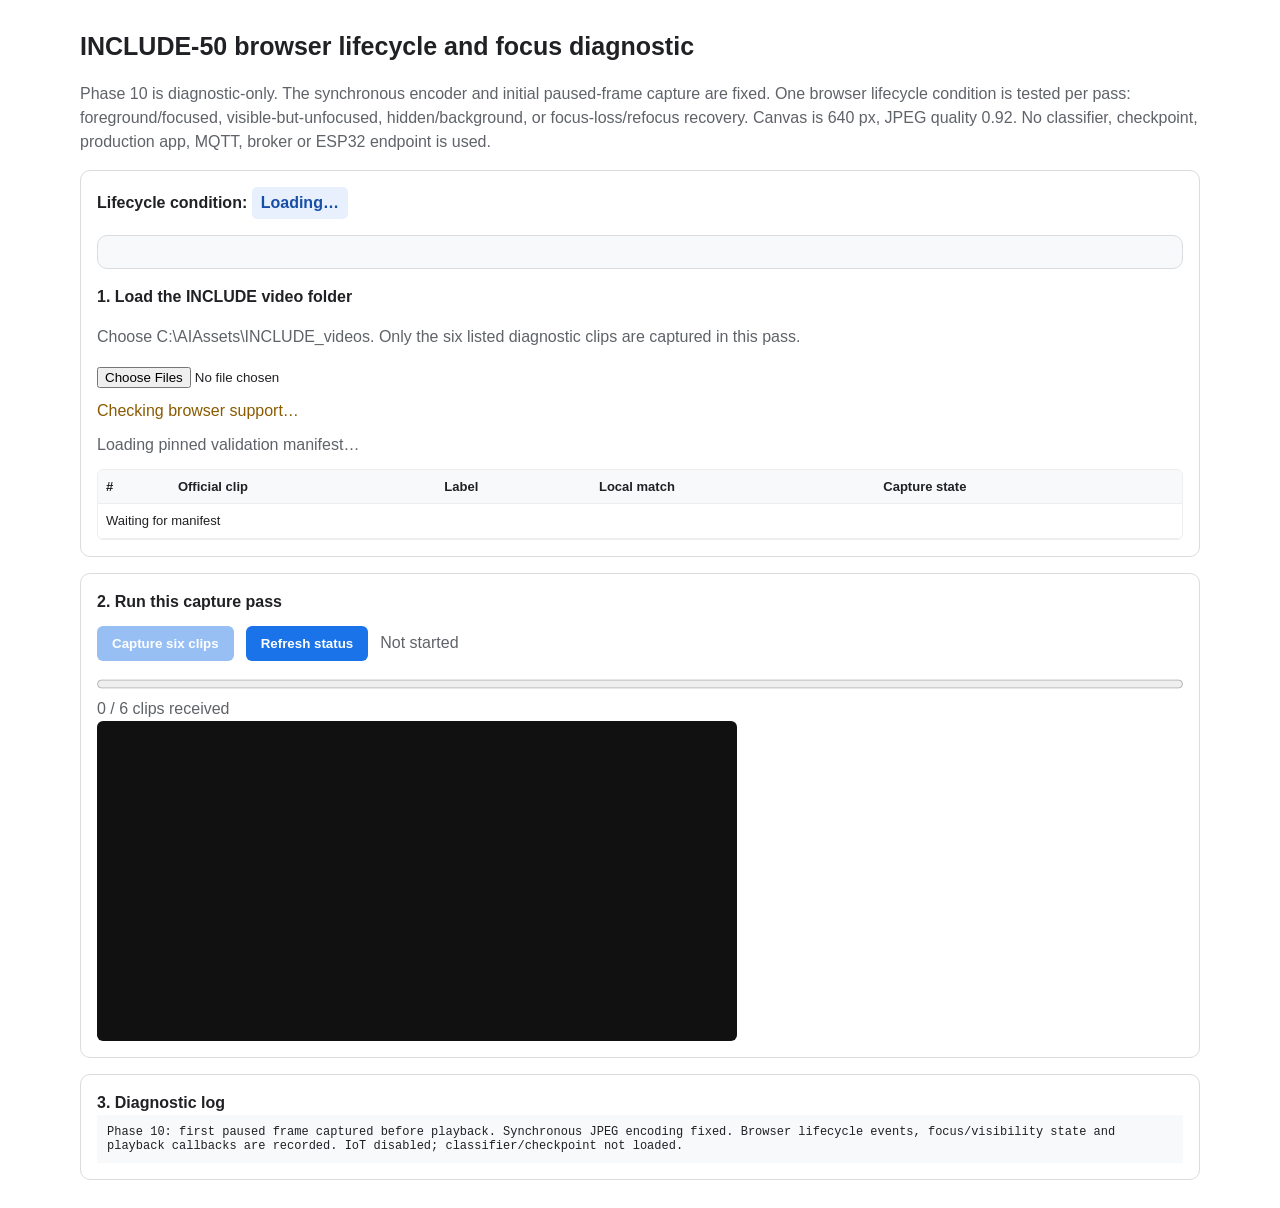
<file: scripts/browser_validation_capture_phase10.html>
<!doctype html>
<html lang="en">
<head>
  <meta charset="utf-8">
  <meta name="viewport" content="width=device-width, initial-scale=1">
  <title>ISL Phase 10 — Browser lifecycle and focus diagnostics</title>
  <style>
    :root { color-scheme: light; font-family: Segoe UI, Arial, sans-serif; }
    body { max-width: 1120px; margin: 28px auto; padding: 0 18px; color: #202124; line-height: 1.5; }
    h1 { margin-bottom: 4px; font-size: 25px; }
    .muted { color: #5f6368; }
    .panel { border: 1px solid #dadce0; border-radius: 10px; padding: 16px; margin: 16px 0; }
    .row { display: flex; flex-wrap: wrap; gap: 12px; align-items: center; }
    button { border: 0; border-radius: 6px; padding: 10px 15px; background: #1a73e8; color: white; font-weight: 600; cursor: pointer; }
    button:disabled { opacity: .45; cursor: not-allowed; }
    input { max-width: 100%; }
    progress { width: 100%; height: 18px; }
    table { width: 100%; border-collapse: collapse; font-size: 13px; }
    th, td { padding: 7px 8px; border-bottom: 1px solid #eee; text-align: left; }
    th { background: #f8f9fa; position: sticky; top: 0; }
    .table-wrap { max-height: 320px; overflow: auto; border: 1px solid #eee; border-radius: 6px; }
    .ok { color: #137333; } .bad { color: #b3261e; } .warn { color: #8a5a00; }
    #video { display: block; width: min(100%, 640px); max-height: 360px; height: auto; background: #111; border-radius: 6px; }
    #log { white-space: pre-wrap; font: 12px Consolas, monospace; background: #f8f9fa; padding: 10px; max-height: 280px; overflow: auto; }
    .mode { display:inline-block; padding:4px 9px; border-radius:5px; background:#e8f0fe; color:#174ea6; font-weight:700; }
  </style>
</head>
<body>
  <h1>INCLUDE-50 browser lifecycle and focus diagnostic</h1>
  <p class="muted">Phase 10 is diagnostic-only. The synchronous encoder and initial paused-frame capture are fixed. One browser lifecycle condition is tested per pass: foreground/focused, visible-but-unfocused, hidden/background, or focus-loss/refocus recovery. Canvas is 640 px, JPEG quality 0.92. No classifier, checkpoint, production app, MQTT, broker or ESP32 endpoint is used.</p>

  <section class="panel">
    <strong>Lifecycle condition: </strong><span class="mode" id="modeName">Loading…</span>
    <p class="muted" id="modeDescription"></p>
    <div id="modeInstructions" class="panel" style="background:#f8f9fa"></div>
    <div id="focusPrompt" class="panel warn" hidden style="border:2px solid #d69b35;background:#fff8e1;font-weight:700"></div>
    <strong>1. Load the INCLUDE video folder</strong>
    <p class="muted">Choose C:\AIAssets\INCLUDE_videos. Only the six listed diagnostic clips are captured in this pass.</p>
    <input id="folder" type="file" webkitdirectory directory multiple accept="video/*,.mov,.mp4,.avi,.m4v,.webm">
    <div id="support" class="warn" style="margin-top:10px">Checking browser support…</div>
    <div id="matchSummary" class="muted" style="margin-top:10px">Loading pinned validation manifest…</div>
    <div class="table-wrap" style="margin-top:12px">
      <table><thead><tr><th>#</th><th>Official clip</th><th>Label</th><th>Local match</th><th>Capture state</th></tr></thead>
      <tbody id="matches"><tr><td colspan="5">Waiting for manifest</td></tr></tbody>
    </table>
    </div>
  </section>

  <section class="panel">
    <strong>2. Run this capture pass</strong>
    <div class="row" style="margin:12px 0">
      <button id="capture" disabled>Capture six clips</button>
      <button id="refresh" type="button">Refresh status</button>
      <button id="interactionMarker" type="button" hidden>Log focus recovery interaction</button>
      <span id="status" class="muted">Not started</span>
    </div>
    <progress id="progress" value="0" max="6"></progress>
    <div id="progressText" class="muted">0 / 6 clips received</div>
    <video id="video" muted playsinline preload="auto" aria-label="Capture preview"></video>
  </section>

  <section class="panel">
    <strong>3. Diagnostic log</strong>
    <div id="log">Phase 10: first paused frame captured before playback. Synchronous JPEG encoding fixed. Browser lifecycle events, focus/visibility state and playback callbacks are recorded. IoT disabled; classifier/checkpoint not loaded.</div>
  </section>

<script>
(() => {
  'use strict';
  const MODE = __PHASE10_MODE__;
  const RUN_ID = __PHASE10_RUN_ID__;
  const ENCODER = 'sync'; // Fixed reference encoder: focus/lifecycle is the only treatment.
  const MODES = ['foreground_focused', 'visible_unfocused', 'hidden_background', 'focus_recovery'];
  if (!MODES.includes(MODE) || typeof RUN_ID !== 'string' || !RUN_ID) {
    throw new Error('Invalid Phase 10 run identity.');
  }
  const BASE_TARGETS = [
    'Greetings/51. Good Morning/MVI_0099.MOV',
    'Colours/55. White/MVI_5063.MOV',
    'Adjectives/83. big large/MVI_9396.MOV',
    'Adjectives/79. short/MVI_9302.MOV',
    'Means_of_Transportation/11. Car/MVI_3118.MOV',
    'Pronouns/40. I/MVI_9922.MOV'
  ];
  // Rotate clip order by lifecycle condition to reduce fixed clip-order bias.
  const MODE_ROTATION = { foreground_focused: 0, visible_unfocused: 2, hidden_background: 4, focus_recovery: 1 };
  const rotation = MODE_ROTATION[MODE];
  const TARGET_PATHS = BASE_TARGETS.slice(rotation).concat(BASE_TARGETS.slice(0, rotation));
  const CONFIG = Object.freeze({
    canvas_width: 640, jpeg_quality: 0.92, timer_interval_ms: 40,
    max_capture_seconds: 6.0, max_frames: 169, diagnostic_mode: true,
    iot_enabled: false, iot_command_emission: false, classifier_input_mirrored: false,
    capture_sampling_mode: 'requestVideoFrameCallback', capture_timestamp_field: 'metadata.mediaTime',
    draw_synchronous_inside_callback: true, phase: 10,
    phase10_mode: MODE, phase10_run_id: RUN_ID, phase10_capture_encoder: ENCODER,
    phase10_callback_gate_ms: 0, phase10_initial_frame_policy: 'paused_draw_encode_before_play',
    phase10_initial_frame_timestamp_seconds: 0, phase10_lifecycle_instrumentation: true
  });
  const MIN_FRAMES = 12;
  const MAX_CAPTURE_SECONDS = 6.0;
  const END_DRAIN_GRACE_MS = 250;
  const HEARTBEAT_INTERVAL_MS = 100;
  const CALLBACK_SILENCE_MS = 250;
  const $ = id => document.getElementById(id);
  const state = { rows: [], files: [], matches: [], capturing: false, received: new Set() };
  const video = $('video');
  const canvas = document.createElement('canvas');
  const context = canvas.getContext('2d', { alpha: false });
  const rvfcSupported = typeof video.requestVideoFrameCallback === 'function';

  const MODE_TEXT = {
    foreground_focused: { name: 'A — Foreground and focused', instructions: 'Keep this browser tab visible and the browser window focused throughout all six clips. Do not switch tabs or applications.' },
    visible_unfocused: { name: 'B — Visible but unfocused', instructions: 'Arrange this browser window and a second application side-by-side. Click Capture, then click the second application and keep this browser page visible but unfocused for the full pass. Do not minimize or cover this page.' },
    hidden_background: { name: 'C — Hidden/background tab', instructions: 'Open a second browser tab before starting. Click Capture, wait until the diagnostic log says “Initial paused frame recorded”, then switch to the other tab with Ctrl+Tab. Keep this capture tab hidden for about 8 seconds, then return and let the six-clip pass finish. This avoids leaving the page suspended indefinitely.' },
    focus_recovery: { name: 'D — Focus loss and recovery', instructions: 'Keep this page visible. For each clip, when the amber prompt appears, switch to a second application for about one second, return to this page, then click “Log focus recovery interaction”. This records the trusted return interaction.' }
  };
  $('modeName').textContent = MODE_TEXT[MODE].name;
  $('modeDescription').textContent = `Run ${RUN_ID}. Synchronous Canvas toDataURL encoding; no callback time gate. Initial paused frame is captured before playback.`;
  $('modeInstructions').textContent = MODE_TEXT[MODE].instructions;
  $('capture').textContent = `Capture six clips — ${MODE}`;
  $('interactionMarker').hidden = true;
  $('support').textContent = rvfcSupported
    ? 'requestVideoFrameCallback is available. No timer-sampling fallback is used.'
    : 'This browser does not support requestVideoFrameCallback. Use a current Chrome or Edge build.';
  $('support').className = rvfcSupported ? 'ok' : 'bad';

  function log(message, kind = '') {
    const line = document.createElement('div');
    if (kind) line.className = kind;
    line.textContent = `[${new Date().toLocaleTimeString()}] ${message}`;
    $('log').appendChild(line);
    $('log').scrollTop = $('log').scrollHeight;
  }
  function normalizedPath(value) { return String(value || '').replaceAll('\\', '/').replace(/^\.\//, '').toLowerCase(); }
  function withoutExtension(value) { return value.replace(/\.[^/.]+$/, ''); }
  function filePathCandidates(file) {
    const p = normalizedPath(file.webkitRelativePath || file.name);
    const parts = p.split('/');
    const candidates = [p];
    for (let i = 1; i < parts.length; i++) candidates.push(parts.slice(i).join('/'));
    return [...new Set(candidates)];
  }
  function matchFile(row, files) {
    const expected = normalizedPath(row.video_path);
    const stem = withoutExtension(expected);
    const exact = files.filter(file => filePathCandidates(file).some(p => p === expected));
    if (exact.length === 1) return { file: exact[0], match: 'exact path' };
    if (exact.length > 1) return { file: null, match: 'ambiguous exact path' };
    const alternate = files.filter(file => filePathCandidates(file).some(p => withoutExtension(p) === stem));
    if (alternate.length === 1) return { file: alternate[0], match: 'same path, alternate extension' };
    if (alternate.length > 1) return { file: null, match: 'ambiguous alternate extension' };
    return { file: null, match: 'missing' };
  }
  function renderMatches() {
    const body = $('matches'); body.replaceChildren();
    state.matches = state.rows.map(row => ({ row, ...matchFile(row, state.files) }));
    for (let i = 0; i < state.matches.length; i++) {
      const m = state.matches[i]; const tr = document.createElement('tr');
      const values = [String(i + 1), m.row.video_path, m.row.label,
        m.file ? `${m.match}: ${m.file.name}` : m.match,
        state.received.has(normalizedPath(m.row.video_path)) ? 'Saved' : 'Pending'];
      for (const value of values) { const td = document.createElement('td'); td.textContent = value; tr.appendChild(td); }
      tr.className = state.received.has(normalizedPath(m.row.video_path)) ? 'ok' : (m.file ? '' : 'bad');
      body.appendChild(tr);
    }
    const matched = state.matches.filter(m => m.file).length;
    $('matchSummary').textContent = `${matched} / 6 diagnostic videos matched. ${matched === 6 ? 'All six paths matched.' : 'Missing or ambiguous paths block capture.'}`;
    $('matchSummary').className = matched === 6 ? 'ok' : 'bad';
    $('capture').disabled = !rvfcSupported || matched !== 6 || state.capturing || state.rows.length !== 6 || state.received.size === 6;
  }
  async function loadManifest() {
    const response = await fetch('/api/manifest', { cache: 'no-store' });
    if (!response.ok) throw new Error(`Manifest request failed (${response.status})`);
    const payload = await response.json();
    if (payload.expected_count !== 77 || !Array.isArray(payload.rows) || payload.rows.length !== 77) throw new Error('Receiver did not provide the pinned 77-item validation manifest.');
    const byPath = new Map(payload.rows.map(row => [normalizedPath(row.video_path), row]));
    state.rows = TARGET_PATHS.map(path => byPath.get(normalizedPath(path))).filter(Boolean);
    if (state.rows.length !== 6) throw new Error('One or more Phase 10 target clips are absent from the official manifest.');
    renderMatches(); log('Pinned 77-item official validation manifest verified; six Phase 10 clips selected.');
  }
  async function refreshStatus() {
    const response = await fetch('/api/status', { cache: 'no-store' });
    if (!response.ok) throw new Error(`Status request failed (${response.status})`);
    const payload = await response.json();
    state.received = new Set((payload.received || []).map(x => normalizedPath(x.video_path)).filter(p => TARGET_PATHS.some(t => normalizedPath(t) === p)));
    $('progress').value = state.received.size; $('progressText').textContent = `${state.received.size} / 6 clips received`;
    $('status').textContent = state.received.size === 6 ? 'Complete' : 'Receiver ready'; renderMatches();
  }
  function dataUrlBytes(dataUrl) {
    const comma = dataUrl.indexOf(','); if (comma < 0) throw new Error('Invalid Canvas data URL');
    const binary = atob(dataUrl.slice(comma + 1)); const bytes = new Uint8Array(binary.length);
    for (let i = 0; i < binary.length; i++) bytes[i] = binary.charCodeAt(i);
    return bytes;
  }
  function percentile(values, p) {
    if (!values.length) return null; const sorted = [...values].sort((a,b) => a-b);
    const i = Math.min(sorted.length - 1, Math.max(0, Math.ceil(p * sorted.length) - 1)); return sorted[i];
  }
  function qualitySnapshot() {
    if (!video.getVideoPlaybackQuality) return null;
    const q = video.getVideoPlaybackQuality();
    return { total_video_frames: Number(q.totalVideoFrames || 0), dropped_video_frames: Number(q.droppedVideoFrames || 0), corrupted_video_frames: Number(q.corruptedVideoFrames || 0) };
  }
  function pageState() {
    return { visibility_state: document.visibilityState, has_focus: document.hasFocus(), video_paused: video.paused, video_ended: video.ended, video_ready_state: video.readyState, playback_rate: video.playbackRate, current_time_seconds: Number(video.currentTime.toFixed(6)) };
  }
  function waitForEvent(target, successEvent, errorEvent, errorMessage) {
    return new Promise((resolve, reject) => {
      const cleanup = () => { target.removeEventListener(successEvent, onSuccess); if (errorEvent) target.removeEventListener(errorEvent, onError); };
      const onSuccess = event => { cleanup(); resolve(event); };
      const onError = () => { cleanup(); reject(new Error(errorMessage)); };
      target.addEventListener(successEvent, onSuccess, { once: true });
      if (errorEvent) target.addEventListener(errorEvent, onError, { once: true });
    });
  }

  async function captureOne(file, row) {
    window.__phase10_last_interaction_marker = null;
    window.__phase10_record_marker = null;
    $('interactionMarker').disabled = false;
    $('interactionMarker').textContent = 'Log focus recovery interaction';
    $('interactionMarker').hidden = true;
    $('focusPrompt').hidden = true;
    document.title = 'ISL Phase 10 — Browser lifecycle and focus diagnostics';
    const objectUrl = URL.createObjectURL(file);
    const listeners = [];
    let onVisibility = null, onFocus = null, onBlur = null, onPageHide = null, onPageShow = null, onFreeze = null, onResume = null, onFocusIn = null, onFocusOut = null;
    video.pause(); video.src = objectUrl; video.load();
    try {
      if (video.readyState < 1) await waitForEvent(video, 'loadedmetadata', 'error', 'Video metadata load failed');
      if (!Number.isFinite(video.duration) || video.duration <= 0 || video.videoWidth < 1 || video.videoHeight < 1) throw new Error(`Invalid video metadata for ${file.name}`);
      if (Math.abs(video.currentTime) > 0.0001) {
        const seeked = waitForEvent(video, 'seeked', 'error', 'Initial seek to zero failed');
        video.currentTime = 0; await seeked;
      }
      if (video.readyState < 2) await waitForEvent(video, 'loadeddata', 'error', 'Initial video frame did not load');
      video.pause();
      if (Math.abs(video.currentTime) > 0.0001) throw new Error(`Initial paused frame is not at zero: ${video.currentTime}`);
      await new Promise(resolve => requestAnimationFrame(() => resolve()));

      const timeline = [], heartbeats = [], frameRows = [], frameBytes = [], encodePromises = [];
      const stats = {
        callbackRequested: 0, callbackDelivered: 0, callbacksScheduledAtEnd: 0,
        duplicateMediaSkips: 0, maxPendingEncodes: 0, pendingEncodes: 0, pendingDepthSum: 0,
        drawDurations: [], callbackWorkDurations: [], syncEncodeDurations: [], asyncEncodeLatencies: [], callbackGaps: [],
        lastDeliveredCallbackAt: null, lastDeliveredMediaTime: -Infinity, lastDeliveredPresentedFrames: null,
        lastCapturedMediaTime: -Infinity, presentedGapTotal: 0, maxPresentedGap: 0, endedEventCount: 0,
        initialEncodeLatencyMs: null, endGraceMs: 0
      };
      const qBefore = qualitySnapshot();
      const pageStateAtInitialFrame = pageState();
      let challengePrompted = false;
      let challengeTimerId = null;
      const eventStart = performance.now();
      let startedAt = null, callbackId = null, watchdogId = null, heartbeatId = null, endedGraceId = null;
      let finished = false, endedAt = null, playPromiseResolveMs = null;
      const record = (type, extra = {}) => timeline.push({
        event_type: type,
        elapsed_ms: startedAt === null ? Number((performance.now() - eventStart).toFixed(3)) : Number((performance.now() - startedAt).toFixed(3)),
        visibility_state: document.visibilityState, has_focus: document.hasFocus(), video_current_time_seconds: Number(video.currentTime.toFixed(6)),
        video_paused: video.paused, video_ended: video.ended, video_ready_state: video.readyState, playback_rate: video.playbackRate, ...extra
      });
      window.__phase10_record_marker = marker => record('controlled_recovery_interaction', marker);
      const videoEvents = ['playing','waiting','stalled','suspend','ended','timeupdate','seeking','seeked','pause','canplay','loadeddata'];
      for (const name of videoEvents) {
        const fn = () => record(`video_${name}`, { quality: qualitySnapshot() });
        video.addEventListener(name, fn); listeners.push([video,name,fn]);
      }
      onVisibility = () => record('document_visibilitychange', { visibility_state_after: document.visibilityState });
      onFocus = () => { record('window_focus'); if (MODE === 'focus_recovery' && challengePrompted) $('interactionMarker').hidden = false; };
      onBlur = () => record('window_blur');
      onPageHide = event => record('pagehide', { persisted: Boolean(event.persisted) });
      onPageShow = event => record('pageshow', { persisted: Boolean(event.persisted) });
      onFreeze = () => record('page_freeze');
      onResume = () => record('page_resume');
      onFocusIn = event => record('document_focusin', { target_tag: event.target && event.target.tagName || null });
      onFocusOut = event => record('document_focusout', { target_tag: event.target && event.target.tagName || null });
      document.addEventListener('visibilitychange', onVisibility);
      window.addEventListener('focus', onFocus);
      window.addEventListener('blur', onBlur);
      window.addEventListener('pagehide', onPageHide);
      window.addEventListener('pageshow', onPageShow);
      document.addEventListener('freeze', onFreeze);
      document.addEventListener('resume', onResume);
      document.addEventListener('focusin', onFocusIn);
      document.addEventListener('focusout', onFocusOut);

      canvas.width = CONFIG.canvas_width;
      canvas.height = Math.round(CONFIG.canvas_width * video.videoHeight / video.videoWidth);
      const initialDrawStart = performance.now();
      context.drawImage(video, 0, 0, canvas.width, canvas.height);
      const initialDrawMs = performance.now() - initialDrawStart;
      stats.drawDurations.push(initialDrawMs);
      const initialRow = {
        video_time_seconds: 0, presented_media_time_seconds: 0, capture_current_time_seconds: 0,
        presented_frames: null, expected_display_time_ms: null, callback_time_ms: null,
        processing_duration_ms: null, elapsed_ms: 0, width: canvas.width, height: canvas.height,
        callback_work_ms: 0, draw_duration_ms: Number(initialDrawMs.toFixed(3)), encode_latency_ms: null,
        jpeg_bytes: 0, callback_lateness_ms: null, visibility_state: document.visibilityState,
        has_focus: document.hasFocus(), video_ready_state: video.readyState, video_paused: true,
        playback_rate: video.playbackRate, capture_kind: 'initial_paused', initial_frame_current_time_seconds: 0,
        pending_encodes_at_enqueue: 0
      };
      frameRows.push(initialRow); frameBytes.push(null);
      const initialEncodeStart = performance.now();
      const initialBytes = await encodeCanvasFrame(initialRow, 0, frameBytes, encodePromises, stats);
      frameBytes[0] = initialBytes;
      initialRow.encode_latency_ms = Number((performance.now() - initialEncodeStart).toFixed(3));
      stats.initialEncodeLatencyMs = initialRow.encode_latency_ms;
      stats.lastCapturedMediaTime = 0;
      record('initial_paused_frame_captured', { timestamp_seconds: 0, frame_index: 0, encoder: ENCODER, draw_ms: Number(initialDrawMs.toFixed(3)), encode_ms: initialRow.encode_latency_ms, ready_state: video.readyState, phase10_mode: MODE, page_state: pageStateAtInitialFrame });
      log(`Initial paused frame recorded for ${row.label} at currentTime=0 before playback.`, 'ok');

      const qAtPlay = qualitySnapshot();
      let currentSilence = null;
      const CALLBACK_SILENCE_MS = 250;
      let lastHeartbeatTime = null;
      heartbeatId = setInterval(() => {
        const now = performance.now(); const sample = { elapsed_ms: Number((now - startedAt).toFixed(3)), ...pageState(), quality: qualitySnapshot() };
        heartbeats.push(sample);
        if (lastHeartbeatTime !== null && !video.paused && !video.ended && video.currentTime > lastHeartbeatTime + 0.001 && stats.lastDeliveredCallbackAt !== null && now - stats.lastDeliveredCallbackAt > CALLBACK_SILENCE_MS) {
          record('rvfc_silence_detected', { silence_ms: Number((now - stats.lastDeliveredCallbackAt).toFixed(3)) });
        }
        lastHeartbeatTime = video.currentTime;
      }, HEARTBEAT_INTERVAL_MS);

      const captureElapsedMs = await new Promise((resolve, reject) => {
        const cleanup = () => {
          if (callbackId !== null && typeof video.cancelVideoFrameCallback === 'function') { try { video.cancelVideoFrameCallback(callbackId); } catch (_) {} }
          if (watchdogId !== null) clearTimeout(watchdogId);
          if (heartbeatId !== null) clearInterval(heartbeatId);
          if (endedGraceId !== null) clearTimeout(endedGraceId);
          video.removeEventListener('ended', onEnded);
          for (const [target,name,fn] of listeners) target.removeEventListener(name,fn);
          document.removeEventListener('visibilitychange', onVisibility);
          window.removeEventListener('focus', onFocus);
          window.removeEventListener('blur', onBlur);
          window.removeEventListener('pagehide', onPageHide);
          window.removeEventListener('pageshow', onPageShow);
          document.removeEventListener('freeze', onFreeze);
          document.removeEventListener('resume', onResume);
          document.removeEventListener('focusin', onFocusIn);
          document.removeEventListener('focusout', onFocusOut);
          if (challengeTimerId !== null) clearTimeout(challengeTimerId);
        };
        const finish = () => {
          if (finished) return; finished = true;
          stats.callbacksScheduledAtEnd = Math.max(0, stats.callbackRequested - stats.callbackDelivered);
          stats.endGraceMs = endedAt === null ? 0 : Number((performance.now() - endedAt).toFixed(3));
          record('capture_finished', { callbacks_scheduled_not_delivered: stats.callbacksScheduledAtEnd, quality: qualitySnapshot(), end_grace_ms: stats.endGraceMs });
          cleanup(); resolve(performance.now() - startedAt);
        };
        const fail = error => { if (finished) return; finished = true; cleanup(); reject(error); };
        const onEnded = () => {
          stats.endedEventCount++; endedAt = performance.now(); record('video_ended_drain_started', { grace_ms: END_DRAIN_GRACE_MS });
          endedGraceId = setTimeout(finish, END_DRAIN_GRACE_MS);
        };
        const scheduleNext = () => {
          if (!finished && !video.ended) {
            stats.callbackRequested++;
            const requestedAt = performance.now();
            timeline.push({ event_type: 'rvfc_requested', elapsed_ms: Number((requestedAt - startedAt).toFixed(3)), requested_index: stats.callbackRequested, visibility_state: document.visibilityState, has_focus: document.hasFocus() });
            callbackId = video.requestVideoFrameCallback((now, metadata) => onFrame(now, metadata, requestedAt));
          }
        };
        const onFrame = (callbackNow, metadata, requestedAt) => {
          if (finished) return;
          stats.callbackDelivered++;
          if (stats.lastDeliveredCallbackAt !== null) stats.callbackGaps.push(callbackNow - stats.lastDeliveredCallbackAt);
          stats.lastDeliveredCallbackAt = callbackNow;
          if (stats.lastDeliveredPresentedFrames !== null) {
            const gap = Math.max(0, Math.trunc(Number(metadata.presentedFrames) - stats.lastDeliveredPresentedFrames - 1));
            stats.presentedGapTotal += gap; stats.maxPresentedGap = Math.max(stats.maxPresentedGap, gap);
          }
          stats.lastDeliveredPresentedFrames = Number(metadata.presentedFrames);
          record('rvfc_delivered', { callback_index: stats.callbackDelivered, callback_lateness_ms: Number((callbackNow - requestedAt).toFixed(3)), metadata_presented_frames: Number(metadata.presentedFrames), metadata_media_time: Number(metadata.mediaTime) });
          const mediaTime = Number(metadata.mediaTime);
          if (!Number.isFinite(mediaTime) || mediaTime < 0 || !Number.isFinite(Number(metadata.presentedFrames)) || Number(metadata.presentedFrames) < 1) { fail(new Error('Invalid requestVideoFrameCallback metadata.')); return; }
          if (mediaTime <= stats.lastCapturedMediaTime + 0.000001) {
            stats.duplicateMediaSkips++;
            record('duplicate_rvfc_frame_skipped', { callback_index: stats.callbackDelivered, media_time: mediaTime, already_captured_through: stats.lastCapturedMediaTime });
            scheduleNext(); return;
          }
          const elapsed = callbackNow - startedAt;
          if (elapsed >= MAX_CAPTURE_SECONDS * 1000 || frameRows.length >= CONFIG.max_frames) { scheduleNext(); return; }
          canvas.width = CONFIG.canvas_width;
          canvas.height = Math.round(CONFIG.canvas_width * video.videoHeight / video.videoWidth);
          const callbackStart = performance.now();
          const drawStart = performance.now(); context.drawImage(video, 0, 0, canvas.width, canvas.height);
          const drawMs = performance.now() - drawStart; stats.drawDurations.push(drawMs);
          const frameIndex = frameRows.length;
          const rowMeta = {
            video_time_seconds: Number(mediaTime.toFixed(6)), presented_media_time_seconds: Number(mediaTime.toFixed(6)),
            capture_current_time_seconds: Number(video.currentTime.toFixed(6)), presented_frames: Math.trunc(Number(metadata.presentedFrames)),
            expected_display_time_ms: Number.isFinite(Number(metadata.expectedDisplayTime)) ? Number(metadata.expectedDisplayTime) : null,
            callback_time_ms: Number(callbackNow.toFixed(3)), processing_duration_ms: Number.isFinite(Number(metadata.processingDuration)) ? Number((Number(metadata.processingDuration)*1000).toFixed(3)) : null,
            elapsed_ms: Number(elapsed.toFixed(3)), width: canvas.width, height: canvas.height,
            callback_work_ms: null, draw_duration_ms: Number(drawMs.toFixed(3)), encode_latency_ms: null, jpeg_bytes: 0,
            callback_lateness_ms: Number((callbackNow-requestedAt).toFixed(3)), visibility_state: document.visibilityState,
            has_focus: document.hasFocus(), video_ready_state: video.readyState, video_paused: video.paused,
            playback_rate: video.playbackRate, capture_kind: 'rvfc_playback', pending_encodes_at_enqueue: 0
          };
          frameRows.push(rowMeta); frameBytes.push(null);
          const encodeStarted = performance.now();
          const task = encodeCanvasFrame(rowMeta, frameIndex, frameBytes, encodePromises, stats);
          task.then(bytes => {
            frameBytes[frameIndex] = bytes;
            rowMeta.encode_latency_ms = Number((performance.now()-encodeStarted).toFixed(3));
          }).catch(fail);
          stats.lastCapturedMediaTime = mediaTime;
          rowMeta.callback_work_ms = Number((performance.now()-callbackStart).toFixed(3)); stats.callbackWorkDurations.push(rowMeta.callback_work_ms);
          scheduleNext();
          if (frameRows.length >= CONFIG.max_frames) finish();
        };
        video.addEventListener('ended', onEnded, { once: true });
        watchdogId = setTimeout(() => { record('capture_watchdog_fired'); finish(); }, MAX_CAPTURE_SECONDS*1000 + 1000);
        startedAt = performance.now();
        record('play_invoked', { q_at_play: qAtPlay, phase10_mode: MODE });
        if (MODE === 'focus_recovery') {
          challengeTimerId = setTimeout(() => {
            challengePrompted = true;
            $('focusPrompt').hidden = false;
            $('focusPrompt').textContent = `FOCUS RECOVERY TEST — ${row.label}: switch to your second application for about 1 second, then return here and click “Log focus recovery interaction”.`;
            document.title = `FOCUS TEST — ${row.label}`;
            record('focus_recovery_prompt_shown', { target_delay_ms: 700 });
          }, 700);
        }
        scheduleNext();
        const playCallAt = performance.now();
        video.play().then(() => {
          playPromiseResolveMs = performance.now()-playCallAt;
          record('play_promise_resolved', { play_promise_resolve_ms: Number(playPromiseResolveMs.toFixed(3)) });
        }).catch(fail);
      });

      await Promise.all(encodePromises);
      if (frameRows.length < MIN_FRAMES) throw new Error(`Only ${frameRows.length} frames captured; at least ${MIN_FRAMES} required.`);
      if (frameRows.some((x,i) => !(frameBytes[i] instanceof Uint8Array))) throw new Error('One or more JPEG encodes did not complete.');
      const pendingEncodesAfterFlush = stats.pendingEncodes;
      const qEnd = qualitySnapshot();
      const capturedTimes = frameRows.map(x => Number(x.video_time_seconds));
      const callbackGaps = capturedTimes.slice(1).map((x,i) => (x-capturedTimes[i])*1000);
      const encLatencies = frameRows.map(x => x.encode_latency_ms).filter(x => Number.isFinite(x));
      const caseHeader = {
        video_path: row.video_path, label: row.label, source_name: file.name,
        source_relative_path: file.webkitRelativePath || file.name, source_width: video.videoWidth, source_height: video.videoHeight,
        source_duration_seconds: video.duration, source_fps_reported: null, browser_user_agent: navigator.userAgent,
        browser_platform: navigator.platform || '', captured_at_utc: new Date().toISOString(),
        capture_sampling_mode: 'requestVideoFrameCallback', capture_timestamp_field: 'metadata.mediaTime_after_initial_paused_frame',
        draw_synchronous_inside_callback: true, capture_duration_ms: Number(captureElapsedMs.toFixed(2)),
        frame_count: frameRows.length, timer_ticks: stats.callbackDelivered + 1,
        duplicate_frame_skips: stats.duplicateMediaSkips, media_time_repeat_count: stats.duplicateMediaSkips,
        browser_total_video_frames: qEnd ? Math.max(0,qEnd.total_video_frames-(qBefore?.total_video_frames||0)) : 0,
        browser_dropped_video_frames: qEnd ? Math.max(0,qEnd.dropped_video_frames-(qBefore?.dropped_video_frames||0)) : 0,
        phase10_mode: MODE, phase10_run_id: RUN_ID, phase10_capture_encoder: ENCODER,
        phase10_initial_frame_policy: 'paused_draw_encode_before_play', phase10_initial_frame_captured: true,
        phase10_initial_frame_timestamp_seconds: 0, phase10_initial_frame_encode_latency_ms: stats.initialEncodeLatencyMs,
        phase10_ended_event_count: stats.endedEventCount, phase10_end_drain_grace_ms: stats.endGraceMs,
        callback_requested_count: stats.callbackRequested, callback_delivered_count: stats.callbackDelivered,
        callbacks_scheduled_not_delivered: stats.callbacksScheduledAtEnd, duplicate_media_callback_skips: stats.duplicateMediaSkips,
        max_pending_encodes: stats.maxPendingEncodes, pending_encodes_after_flush: pendingEncodesAfterFlush, mean_pending_encodes_at_enqueue: Number((stats.pendingDepthSum/Math.max(1,frameRows.length-1)).toFixed(3)),
        draw_duration_mean_ms: Number((stats.drawDurations.reduce((a,b)=>a+b,0)/Math.max(1,stats.drawDurations.length)).toFixed(3)),
        callback_work_mean_ms: Number((stats.callbackWorkDurations.reduce((a,b)=>a+b,0)/Math.max(1,stats.callbackWorkDurations.length)).toFixed(3)),
        encode_latency_mean_ms: encLatencies.length ? Number((encLatencies.reduce((a,b)=>a+b,0)/encLatencies.length).toFixed(3)) : null,
        encode_latency_p95_ms: percentile(encLatencies,0.95), encode_latency_max_ms: encLatencies.length ? Math.max(...encLatencies) : null,
        presented_frame_gap_total: stats.presentedGapTotal, presented_frame_gap_max: stats.maxPresentedGap,
        callback_gap_median_ms: percentile(callbackGaps,0.5), callback_gap_p95_ms: percentile(callbackGaps,0.95), callback_gap_max_ms: callbackGaps.length ? Math.max(...callbackGaps) : null,
        play_promise_resolve_ms: playPromiseResolveMs, quality_before: qBefore, quality_at_play: qAtPlay, quality_at_end: qEnd,
        video_current_time_at_end: Number(video.currentTime.toFixed(6)), video_ended_at_finish: video.ended,
        video_paused_at_finish: video.paused, page_visibility_at_finish: document.visibilityState,
        page_has_focus_at_finish: document.hasFocus(), phase10_mode: MODE, phase10_run_id: RUN_ID,
        page_was_discarded: Boolean(document.wasDiscarded), focus_recovery_marker: window.__phase10_last_interaction_marker || null,
        event_count: timeline.length, heartbeat_count: heartbeats.length,
        timeline_events: timeline, heartbeat_samples: heartbeats, frames: frameRows
      };
      const header = { schema_version: 1, capture_config: { ...CONFIG }, case: caseHeader };
      const headerBytes = new TextEncoder().encode(JSON.stringify(header));
      const prefix = new Uint8Array(12); prefix.set(new TextEncoder().encode('ISLBRW01'),0); new DataView(prefix.buffer).setUint32(8,headerBytes.length,false);
      const payload = new Blob([prefix,headerBytes,...frameBytes],{type:'application/octet-stream'});
      const response = await fetch('/api/capture',{method:'POST',headers:{'Content-Type':'application/octet-stream'},body:payload});
      const result = await response.json(); if (!response.ok) throw new Error(result.error || `Receiver returned HTTP ${response.status}`);
      const firstKind = frameRows[0]?.capture_kind;
      log(`Saved ${row.label}: frames=${frameRows.length}; initial=${firstKind}@0.000s; rVFC=${stats.callbackDelivered}; source duration=${video.duration.toFixed(2)}s; final mediaTime=${frameRows[frameRows.length-1].video_time_seconds.toFixed(2)}s; encoder=${ENCODER}; maxQueue=${stats.maxPendingEncodes}.`, 'ok');
      return result;
    } finally {
      video.pause(); video.removeAttribute('src'); video.load(); URL.revokeObjectURL(objectUrl);
    }
  }

  async function encodeCanvasFrame(rowMeta, frameIndex, frameBytes, encodePromises, stats) {
    if (ENCODER === 'sync') {
      const started = performance.now();
      const dataUrl = canvas.toDataURL('image/jpeg', CONFIG.jpeg_quality);
      const bytes = dataUrlBytes(dataUrl);
      const latency = performance.now() - started;
      rowMeta.encode_latency_ms = Number(latency.toFixed(3)); rowMeta.jpeg_bytes = bytes.length;
      stats.syncEncodeDurations.push(latency);
      return bytes;
    }
    stats.pendingEncodes++;
    stats.maxPendingEncodes = Math.max(stats.maxPendingEncodes, stats.pendingEncodes);
    stats.pendingDepthSum += stats.pendingEncodes;
    rowMeta.pending_encodes_at_enqueue = stats.pendingEncodes;
    const enqueueAt = performance.now();
    const task = new Promise((resolve, reject) => {
      canvas.toBlob(async blob => {
        try {
          if (!blob) throw new Error('Canvas.toBlob returned null.');
          const bytes = new Uint8Array(await blob.arrayBuffer());
          const latency = performance.now() - enqueueAt;
          rowMeta.encode_latency_ms = Number(latency.toFixed(3)); rowMeta.jpeg_bytes = bytes.length;
          stats.asyncEncodeLatencies.push(latency); resolve(bytes);
        } catch (error) { reject(error); }
        finally { stats.pendingEncodes = Math.max(0, stats.pendingEncodes - 1); }
      }, 'image/jpeg', CONFIG.jpeg_quality);
    });
    encodePromises.push(task);
    return task;
  }

  $('folder').addEventListener('change', event => { state.files = [...(event.target.files || [])]; renderMatches(); });
  $('refresh').addEventListener('click', async () => { try { await refreshStatus(); } catch (error) { log(error.message,'bad'); } });
  $('interactionMarker').addEventListener('click', event => {
    const marker = { event_type: 'controlled_recovery_interaction', trusted: Boolean(event.isTrusted), visibility_state: document.visibilityState, has_focus: document.hasFocus(), wall_time_utc: new Date().toISOString() };
    if (typeof window.__phase10_record_marker === 'function') window.__phase10_record_marker(marker);
    log(`Recovery interaction marker recorded (trusted=${marker.trusted}; visible=${marker.visibility_state}; focused=${marker.has_focus}).`, 'ok');
    $('focusPrompt').hidden = true;
    $('interactionMarker').textContent = 'Recovery interaction recorded';
    $('interactionMarker').disabled = true;
    window.__phase10_last_interaction_marker = marker;
  });
  $('capture').addEventListener('click', async () => {
    if (state.capturing || state.matches.some(m => !m.file)) return;
    state.capturing = true; $('capture').disabled = true; $('status').textContent = 'Capturing…';
    try {
      for (let index=0; index<state.matches.length; index++) {
        const item=state.matches[index]; const key=normalizedPath(item.row.video_path); if (state.received.has(key)) continue;
        $('status').textContent=`Capturing ${index+1} / 6`; log(`Capturing ${index+1}/6: ${item.row.video_path}`);
        const result=await captureOne(item.file,item.row); state.received.add(key); $('progress').value=state.received.size;
        $('progressText').textContent=`${state.received.size} / 6 clips received`; log(`Receiver saved ${result.frame_count} frames; SHA256 ${result.sha256}`,'ok'); renderMatches();
      }
      $('status').textContent=state.received.size===6?'Complete':'Partially complete';
      if(state.received.size===6) log(`All six ${MODE} captures saved. Return to PowerShell for the next repeat/encoder pass.`,'ok');
    } catch(error) { $('status').textContent='Capture stopped'; log(error.stack||error.message,'bad'); }
    finally { state.capturing=false; renderMatches(); }
  });
  (async()=>{try{await loadManifest();await refreshStatus();}catch(error){$('matchSummary').textContent=error.message;$('matchSummary').className='bad';log(error.stack||error.message,'bad');}})();
})();
</script>
</body>
</html>
</file>
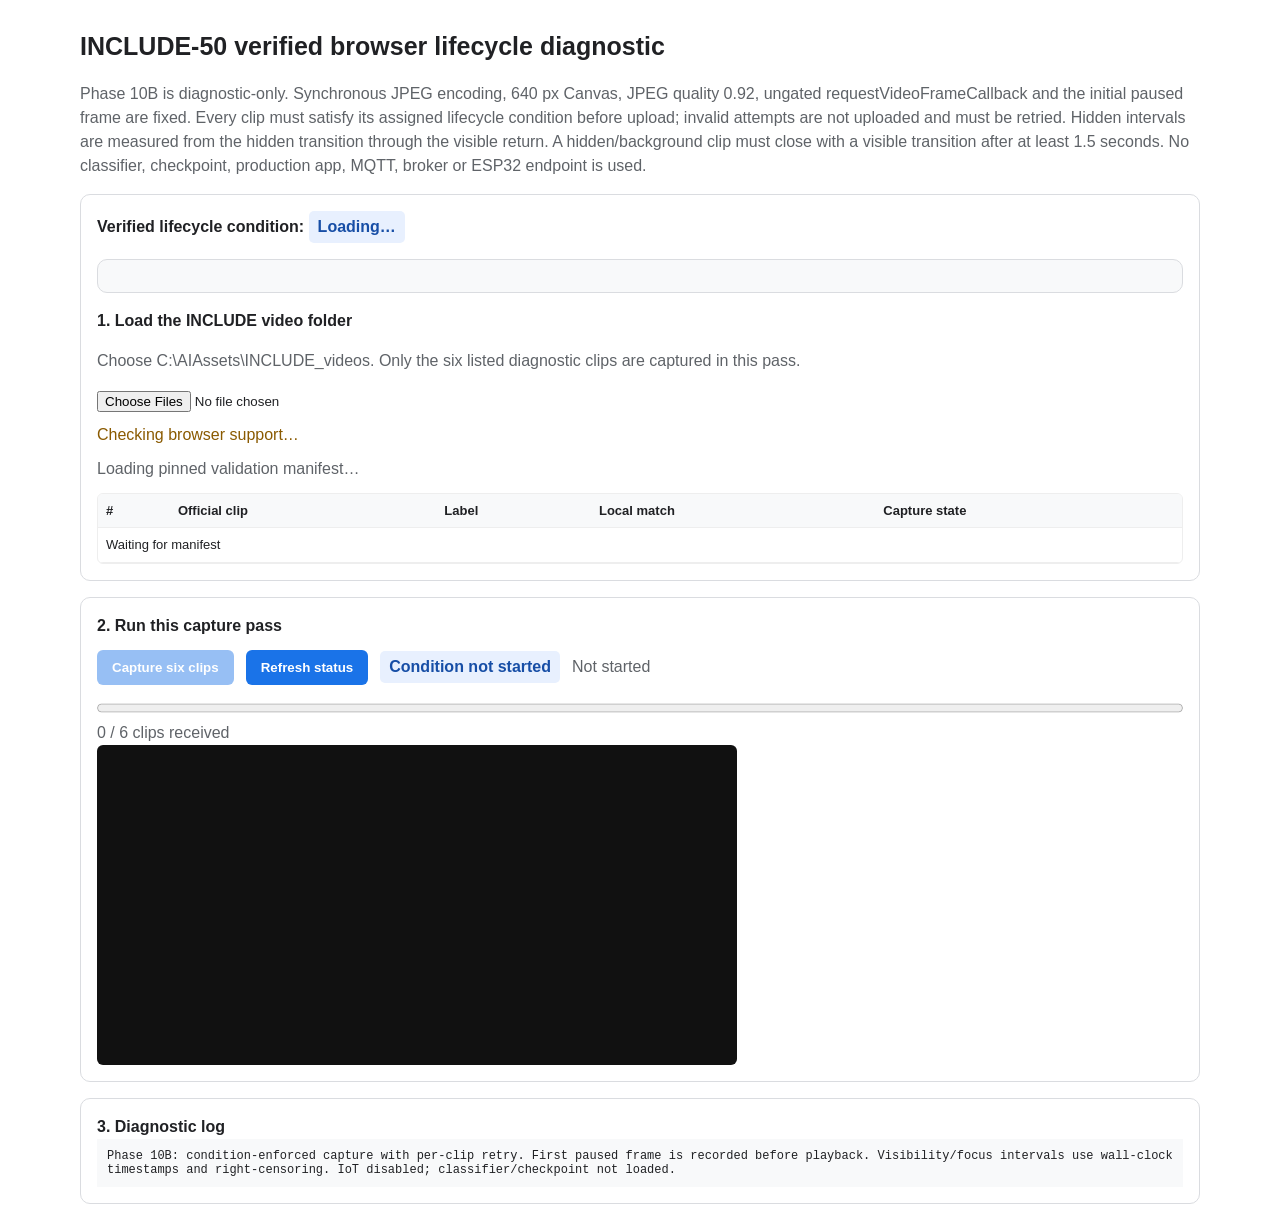
<file: scripts/browser_validation_capture_phase10b.html>
<!doctype html>
<html lang="en">
<head>
  <meta charset="utf-8">
  <meta name="viewport" content="width=device-width, initial-scale=1">
  <title>ISL Phase 10B — Verified browser lifecycle diagnostics</title>
  <style>
    :root { color-scheme: light; font-family: Segoe UI, Arial, sans-serif; }
    body { max-width: 1120px; margin: 28px auto; padding: 0 18px; color: #202124; line-height: 1.5; }
    h1 { margin-bottom: 4px; font-size: 25px; }
    .muted { color: #5f6368; }
    .panel { border: 1px solid #dadce0; border-radius: 10px; padding: 16px; margin: 16px 0; }
    .row { display: flex; flex-wrap: wrap; gap: 12px; align-items: center; }
    button { border: 0; border-radius: 6px; padding: 10px 15px; background: #1a73e8; color: white; font-weight: 600; cursor: pointer; }
    button:disabled { opacity: .45; cursor: not-allowed; }
    input { max-width: 100%; }
    progress { width: 100%; height: 18px; }
    table { width: 100%; border-collapse: collapse; font-size: 13px; }
    th, td { padding: 7px 8px; border-bottom: 1px solid #eee; text-align: left; }
    th { background: #f8f9fa; position: sticky; top: 0; }
    .table-wrap { max-height: 320px; overflow: auto; border: 1px solid #eee; border-radius: 6px; }
    .ok { color: #137333; } .bad { color: #b3261e; } .warn { color: #8a5a00; }
    #video { display: block; width: min(100%, 640px); max-height: 360px; height: auto; background: #111; border-radius: 6px; }
    #log { white-space: pre-wrap; font: 12px Consolas, monospace; background: #f8f9fa; padding: 10px; max-height: 280px; overflow: auto; }
    .mode { display:inline-block; padding:4px 9px; border-radius:5px; background:#e8f0fe; color:#174ea6; font-weight:700; }
  </style>
</head>
<body>
  <h1>INCLUDE-50 verified browser lifecycle diagnostic</h1>
  <p class="muted">Phase 10B is diagnostic-only. Synchronous JPEG encoding, 640 px Canvas, JPEG quality 0.92, ungated requestVideoFrameCallback and the initial paused frame are fixed. Every clip must satisfy its assigned lifecycle condition before upload; invalid attempts are not uploaded and must be retried. Hidden intervals are measured from the hidden transition through the visible return. A hidden/background clip must close with a visible transition after at least 1.5 seconds. No classifier, checkpoint, production app, MQTT, broker or ESP32 endpoint is used.</p>

  <section class="panel">
    <strong>Verified lifecycle condition: </strong><span class="mode" id="modeName">Loading…</span>
    <p class="muted" id="modeDescription"></p>
    <div id="modeInstructions" class="panel" style="background:#f8f9fa"></div>
    <div id="focusPrompt" class="panel warn" hidden style="border:2px solid #d69b35;background:#fff8e1;font-weight:700"></div>
    <strong>1. Load the INCLUDE video folder</strong>
    <p class="muted">Choose C:\AIAssets\INCLUDE_videos. Only the six listed diagnostic clips are captured in this pass.</p>
    <input id="folder" type="file" webkitdirectory directory multiple accept="video/*,.mov,.mp4,.avi,.m4v,.webm">
    <div id="support" class="warn" style="margin-top:10px">Checking browser support…</div>
    <div id="matchSummary" class="muted" style="margin-top:10px">Loading pinned validation manifest…</div>
    <div class="table-wrap" style="margin-top:12px">
      <table><thead><tr><th>#</th><th>Official clip</th><th>Label</th><th>Local match</th><th>Capture state</th></tr></thead>
      <tbody id="matches"><tr><td colspan="5">Waiting for manifest</td></tr></tbody>
    </table>
    </div>
  </section>

  <section class="panel">
    <strong>2. Run this capture pass</strong>
    <div class="row" style="margin:12px 0">
      <button id="capture" disabled>Capture six clips</button>
      <button id="retry" type="button" hidden>Retry this clip after correcting the condition</button>
      <button id="refresh" type="button">Refresh status</button>
      <button id="interactionMarker" type="button" hidden>Log focus recovery interaction</button>
      <span id="conditionState" class="mode">Condition not started</span>
      <span id="status" class="muted">Not started</span>
    </div>
    <progress id="progress" value="0" max="6"></progress>
    <div id="progressText" class="muted">0 / 6 clips received</div>
    <video id="video" muted playsinline preload="auto" aria-label="Capture preview"></video>
  </section>

  <section class="panel">
    <strong>3. Diagnostic log</strong>
    <div id="log">Phase 10B: condition-enforced capture with per-clip retry. First paused frame is recorded before playback. Visibility/focus intervals use wall-clock timestamps and right-censoring. IoT disabled; classifier/checkpoint not loaded.</div>
  </section>

<script>
(() => {
  'use strict';
  const MODE = __PHASE10B_MODE__;
  const RUN_ID = __PHASE10B_RUN_ID__;
  const ENCODER = 'sync'; // Fixed reference encoder: focus/lifecycle is the only treatment.
  const MODES = ['foreground_focused', 'visible_unfocused', 'hidden_background', 'focus_recovery'];
  if (!MODES.includes(MODE) || typeof RUN_ID !== 'string' || !RUN_ID) {
    throw new Error('Invalid Phase 10B run identity.');
  }
  const BASE_TARGETS = [
    'Greetings/51. Good Morning/MVI_0099.MOV',
    'Colours/55. White/MVI_5063.MOV',
    'Adjectives/83. big large/MVI_9396.MOV',
    'Adjectives/79. short/MVI_9302.MOV',
    'Means_of_Transportation/11. Car/MVI_3118.MOV',
    'Pronouns/40. I/MVI_9922.MOV'
  ];
  // Rotate clip order by lifecycle condition to reduce fixed clip-order bias.
  const MODE_ROTATION = { foreground_focused: 0, visible_unfocused: 2, hidden_background: 4, focus_recovery: 1 };
  const rotation = MODE_ROTATION[MODE];
  const TARGET_PATHS = BASE_TARGETS.slice(rotation).concat(BASE_TARGETS.slice(0, rotation));
  const CONFIG = Object.freeze({
    canvas_width: 640, jpeg_quality: 0.92, timer_interval_ms: 40, // Required ISLBRW01 protocol metadata; not used to gate requestVideoFrameCallback.
    max_capture_seconds: 6.0, max_frames: 169, diagnostic_mode: true,
    iot_enabled: false, iot_command_emission: false, classifier_input_mirrored: false,
    capture_sampling_mode: 'requestVideoFrameCallback', capture_timestamp_field: 'metadata.mediaTime',
    draw_synchronous_inside_callback: true, phase: '10B',
    phase10b_mode: MODE, phase10b_run_id: RUN_ID, phase10b_capture_encoder: ENCODER,
    phase10b_callback_gate_ms: 0, phase10b_initial_frame_policy: 'paused_draw_encode_before_play',
    phase10b_initial_frame_timestamp_seconds: 0, phase10b_lifecycle_instrumentation: true, phase10b_condition_enforcement_version: 2
  });
  const MIN_FRAMES = 12;
  const MAX_ATTEMPTS_PER_CLIP = 5;
  const CONDITION_THRESHOLDS_MS = Object.freeze({ visible_unfocused: 1500, hidden_background: 1500, focus_recovery: 500 });
  const MAX_CAPTURE_SECONDS = 6.0;
  const END_DRAIN_GRACE_MS = 250;
  const HIDDEN_RETURN_TIMEOUT_MS = 10000;
  const HEARTBEAT_INTERVAL_MS = 100;
  const CALLBACK_SILENCE_MS = 250;
  const $ = id => document.getElementById(id);
  const state = { rows: [], files: [], matches: [], capturing: false, received: new Set() };
  const video = $('video');
  const canvas = document.createElement('canvas');
  const context = canvas.getContext('2d', { alpha: false });
  const rvfcSupported = typeof video.requestVideoFrameCallback === 'function';

  const MODE_TEXT = {
    foreground_focused: { name: 'A — Foreground and focused', instructions: 'Keep this browser tab visible and this browser window focused throughout each clip. Do not switch tabs or applications. If focus or visibility is lost, this clip is rejected and must be retried.' },
    visible_unfocused: { name: 'B — Visible but unfocused', instructions: 'Arrange this browser and a second application side-by-side. After the page displays ARMED, click the second application window (not another browser tab) while keeping this browser page visible and unoccluded. The focus loss starts playback automatically. Keep the second application active for at least 1.5 seconds; do not minimize or cover the browser page. The clip is accepted only when a visible/unfocused playback interval is verified.' },
    hidden_background: { name: 'C — Hidden/background tab', instructions: 'Open a second tab before starting. After each clip begins and its initial paused frame is recorded, switch to the second tab. Stay there for at least 2 seconds from the moment the tab becomes hidden, then return to this capture tab. If the video ends while this tab is hidden, the capture page deliberately keeps recording until you return. A clip is accepted only when the hidden interval began during playback, lasted at least 1.5 seconds, and was closed by a visible transition.' },
    focus_recovery: { name: 'D — Focus loss and recovery', instructions: 'Keep this page visible. For each clip, wait for the amber prompt, switch to a second application for at least 0.5 seconds, return to this page, then click “Log focus recovery interaction”. The click must be trusted, visible and focused. Invalid clips must be retried.' }
  };
  $('modeName').textContent = MODE_TEXT[MODE].name;
  $('modeDescription').textContent = `Run ${RUN_ID}. Synchronous Canvas toDataURL encoding; no callback time gate. Initial paused frame is captured before playback. Each clip receives up to ${MAX_ATTEMPTS_PER_CLIP} attempts.`;
  $('modeInstructions').textContent = MODE_TEXT[MODE].instructions;
  $('capture').textContent = `Capture six clips — ${MODE}`;
  $('retry').hidden = true;
  $('conditionState').textContent = 'Waiting for folder and condition';
  $('interactionMarker').hidden = true;
  $('support').textContent = rvfcSupported
    ? 'requestVideoFrameCallback is available. No timer-sampling fallback is used.'
    : 'This browser does not support requestVideoFrameCallback. Use a current Chrome or Edge build.';
  $('support').className = rvfcSupported ? 'ok' : 'bad';

  function log(message, kind = '') {
    const line = document.createElement('div');
    if (kind) line.className = kind;
    line.textContent = `[${new Date().toLocaleTimeString()}] ${message}`;
    $('log').appendChild(line);
    $('log').scrollTop = $('log').scrollHeight;
  }
  function normalizedPath(value) { return String(value || '').replaceAll('\\', '/').replace(/^\.\//, '').toLowerCase(); }
  function withoutExtension(value) { return value.replace(/\.[^/.]+$/, ''); }
  function filePathCandidates(file) {
    const p = normalizedPath(file.webkitRelativePath || file.name);
    const parts = p.split('/');
    const candidates = [p];
    for (let i = 1; i < parts.length; i++) candidates.push(parts.slice(i).join('/'));
    return [...new Set(candidates)];
  }
  function matchFile(row, files) {
    const expected = normalizedPath(row.video_path);
    const stem = withoutExtension(expected);
    const exact = files.filter(file => filePathCandidates(file).some(p => p === expected));
    if (exact.length === 1) return { file: exact[0], match: 'exact path' };
    if (exact.length > 1) return { file: null, match: 'ambiguous exact path' };
    const alternate = files.filter(file => filePathCandidates(file).some(p => withoutExtension(p) === stem));
    if (alternate.length === 1) return { file: alternate[0], match: 'same path, alternate extension' };
    if (alternate.length > 1) return { file: null, match: 'ambiguous alternate extension' };
    return { file: null, match: 'missing' };
  }
  function renderMatches() {
    const body = $('matches'); body.replaceChildren();
    state.matches = state.rows.map(row => ({ row, ...matchFile(row, state.files) }));
    for (let i = 0; i < state.matches.length; i++) {
      const m = state.matches[i]; const tr = document.createElement('tr');
      const values = [String(i + 1), m.row.video_path, m.row.label,
        m.file ? `${m.match}: ${m.file.name}` : m.match,
        state.received.has(normalizedPath(m.row.video_path)) ? 'Saved' : 'Pending'];
      for (const value of values) { const td = document.createElement('td'); td.textContent = value; tr.appendChild(td); }
      tr.className = state.received.has(normalizedPath(m.row.video_path)) ? 'ok' : (m.file ? '' : 'bad');
      body.appendChild(tr);
    }
    const matched = state.matches.filter(m => m.file).length;
    $('matchSummary').textContent = `${matched} / 6 diagnostic videos matched. ${matched === 6 ? 'All six paths matched.' : 'Missing or ambiguous paths block capture.'}`;
    $('matchSummary').className = matched === 6 ? 'ok' : 'bad';
    $('capture').disabled = !rvfcSupported || matched !== 6 || state.capturing || state.rows.length !== 6 || state.received.size === 6;
  }
  async function loadManifest() {
    const response = await fetch('/api/manifest', { cache: 'no-store' });
    if (!response.ok) throw new Error(`Manifest request failed (${response.status})`);
    const payload = await response.json();
    if (payload.expected_count !== 77 || !Array.isArray(payload.rows) || payload.rows.length !== 77) throw new Error('Receiver did not provide the pinned 77-item validation manifest.');
    const byPath = new Map(payload.rows.map(row => [normalizedPath(row.video_path), row]));
    state.rows = TARGET_PATHS.map(path => byPath.get(normalizedPath(path))).filter(Boolean);
    if (state.rows.length !== 6) throw new Error('One or more Phase 10B target clips are absent from the official manifest.');
    renderMatches(); log('Pinned 77-item official validation manifest verified; six Phase 10B clips selected.');
  }
  async function refreshStatus() {
    const response = await fetch('/api/status', { cache: 'no-store' });
    if (!response.ok) throw new Error(`Status request failed (${response.status})`);
    const payload = await response.json();
    state.received = new Set((payload.received || []).map(x => normalizedPath(x.video_path)).filter(p => TARGET_PATHS.some(t => normalizedPath(t) === p)));
    $('progress').value = state.received.size; $('progressText').textContent = `${state.received.size} / 6 clips received`;
    $('status').textContent = state.received.size === 6 ? 'Complete' : 'Receiver ready'; renderMatches();
  }
  function dataUrlBytes(dataUrl) {
    const comma = dataUrl.indexOf(','); if (comma < 0) throw new Error('Invalid Canvas data URL');
    const binary = atob(dataUrl.slice(comma + 1)); const bytes = new Uint8Array(binary.length);
    for (let i = 0; i < binary.length; i++) bytes[i] = binary.charCodeAt(i);
    return bytes;
  }
  function percentile(values, p) {
    if (!values.length) return null; const sorted = [...values].sort((a,b) => a-b);
    const i = Math.min(sorted.length - 1, Math.max(0, Math.ceil(p * sorted.length) - 1)); return sorted[i];
  }
  function qualitySnapshot() {
    if (!video.getVideoPlaybackQuality) return null;
    const q = video.getVideoPlaybackQuality();
    return { total_video_frames: Number(q.totalVideoFrames || 0), dropped_video_frames: Number(q.droppedVideoFrames || 0), corrupted_video_frames: Number(q.corruptedVideoFrames || 0) };
  }
  function pageState() {
    return { wall_time_epoch_ms: Date.now(), visibility_state: document.visibilityState, has_focus: document.hasFocus(), video_paused: video.paused, video_ended: video.ended, video_ready_state: video.readyState, playback_rate: video.playbackRate, current_time_seconds: Number(video.currentTime.toFixed(6)) };
  }
  function waitForEvent(target, successEvent, errorEvent, errorMessage) {
    return new Promise((resolve, reject) => {
      const cleanup = () => { target.removeEventListener(successEvent, onSuccess); if (errorEvent) target.removeEventListener(errorEvent, onError); };
      const onSuccess = event => { cleanup(); resolve(event); };
      const onError = () => { cleanup(); reject(new Error(errorMessage)); };
      target.addEventListener(successEvent, onSuccess, { once: true });
      if (errorEvent) target.addEventListener(errorEvent, onError, { once: true });
    });
  }

  function epochOf(event) { return Number(event.wall_time_epoch_ms || 0); }
  function lifecycleIntervals(timeline, endEpoch) {
    const events = [...timeline].sort((a,b) => epochOf(a)-epochOf(b));
    const hidden = [], unfocused = [];
    let hiddenOpen = null, blurOpen = null;
    for (const event of events) {
      const at = epochOf(event); const kind = event.event_type;
      if (kind === 'video_playing' && event.visibility_state === 'visible' && event.has_focus === false) {
        if (!blurOpen) {
          blurOpen = { start_epoch_ms: at, started_visible: true, start_video_time_seconds: event.video_current_time_seconds, started_during_playback: true, opened_by: 'video_playing_unfocused' };
        } else if (blurOpen.started_during_playback !== true) {
          // The user can switch to the second app just before the media element emits
          // `playing`. Keep the pre-play blur for audit, but start qualifying exposure
          // at the actual playback event so paused time is never counted.
          const preplayStart = blurOpen.start_epoch_ms;
          blurOpen = { ...blurOpen, preplay_blur_start_epoch_ms: preplayStart,
            preplay_blur_duration_ms: Math.max(0, at - preplayStart),
            start_epoch_ms: at, start_elapsed_ms: event.elapsed_ms,
            start_video_time_seconds: event.video_current_time_seconds,
            started_visible: true, started_during_playback: true,
            opened_by: 'window_blur_then_video_playing' };
        }
      }
      if (kind === 'document_visibilitychange') {
        const stateAfter = event.visibility_state_after || event.visibility_state;
        if (stateAfter === 'hidden' && !hiddenOpen) {
          hiddenOpen = { start_epoch_ms: at, start_video_time_seconds: event.video_current_time_seconds,
            started_during_playback: event.video_paused === false };
        } else if (stateAfter === 'visible' && hiddenOpen) {
          hidden.push({ ...hiddenOpen, end_epoch_ms: at, duration_ms: Math.max(0, at-hiddenOpen.start_epoch_ms), censored: false });
          hiddenOpen = null;
        }
      }
      if (kind === 'window_blur' && event.visibility_state === 'visible' && event.has_focus === false && !blurOpen) {
        blurOpen = { start_epoch_ms: at, started_visible: true, start_video_time_seconds: event.video_current_time_seconds,
          started_during_playback: event.video_paused === false };
      } else if (kind === 'window_focus' && blurOpen) {
        unfocused.push({ ...blurOpen, end_epoch_ms: at, duration_ms: Math.max(0,at-blurOpen.start_epoch_ms), censored: false,
          ended_visible: event.visibility_state === 'visible', ended_focused: event.has_focus === true });
        blurOpen = null;
      }
    }
    if (hiddenOpen) hidden.push({ ...hiddenOpen, end_epoch_ms: endEpoch, duration_ms: Math.max(0,endEpoch-hiddenOpen.start_epoch_ms), censored: true });
    if (blurOpen) unfocused.push({ ...blurOpen, end_epoch_ms: endEpoch, duration_ms: Math.max(0,endEpoch-blurOpen.start_epoch_ms), censored: true,
      ended_visible: true, ended_focused: false });
    return { hidden, unfocused };
  }
  function heartbeatVisibleUnfocusedIntervals(heartbeats, endEpoch, finalState, stateEvents = [], maxGapMs = 450) {
    const samples = [...heartbeats].filter(x => Number.isFinite(Number(x.wall_time_epoch_ms)))
      .map(x => ({...x, _observation_source:'heartbeat'}));
    for (const event of stateEvents) {
      if (!['window_blur','window_focus','document_visibilitychange','video_playing','video_pause','video_ended_drain_started'].includes(event.event_type) || !Number.isFinite(Number(event.wall_time_epoch_ms))) continue;
      samples.push({ wall_time_epoch_ms:event.wall_time_epoch_ms,
        visibility_state:event.visibility_state_after || event.visibility_state,
        has_focus:event.has_focus, video_paused:event.video_paused,
        video_ended:Boolean(event.video_ended || event.event_type === 'video_ended_drain_started'),
        _observation_source:'lifecycle_event', _event_type:event.event_type });
    }
    samples.sort((a,b) => Number(a.wall_time_epoch_ms) - Number(b.wall_time_epoch_ms));
    const output = [];
    let group = [];
    const isActive = x => x.visibility_state === 'visible' && x.has_focus === false &&
      x.video_paused === false && !x.video_ended;
    const emit = (items, nextSample = null, rightCensored = false) => {
      if (items.length < 2) return;
      const start = Number(items[0].wall_time_epoch_ms);
      const last = Number(items[items.length - 1].wall_time_epoch_ms);
      const gaps = items.slice(1).map((x,i) => Number(x.wall_time_epoch_ms) - Number(items[i].wall_time_epoch_ms));
      if (gaps.some(g => g <= 0 || g > maxGapMs)) return;
      const duration = Math.max(0, last - start);
      if (duration <= 0) return;
      output.push({
        start_epoch_ms:start, end_epoch_ms:last, duration_ms:duration,
        censored:Boolean(rightCensored),
        end_reason:nextSample ? 'heartbeat_observed_state_change_lower_bound' :
          (rightCensored ? 'capture_end_right_censored_heartbeat_lower_bound' : 'heartbeat_stream_gap_lower_bound'),
        started_visible:true, started_during_playback:true,
        ended_visible:nextSample ? nextSample.visibility_state === 'visible' : finalState?.visibility_state === 'visible',
        ended_focused:nextSample ? nextSample.has_focus === true : finalState?.has_focus === true,
        opened_by:'heartbeat_state_sampling',
        heartbeat_sample_count:items.filter(x => x._observation_source === 'heartbeat').length,
        lifecycle_event_sample_count:items.filter(x => x._observation_source === 'lifecycle_event').length,
        heartbeat_max_gap_ms:gaps.length ? Math.max(...gaps) : 0,
        heartbeat_observation_gap_limit_ms:maxGapMs,
        duration_semantics:'observed_lower_bound'
      });
    };
    for (const sample of samples) {
      if (isActive(sample)) {
        if (!group.length) { group=[sample]; continue; }
        const gap = Number(sample.wall_time_epoch_ms) - Number(group[group.length-1].wall_time_epoch_ms);
        if (gap <= 0 || gap > maxGapMs) { emit(group, null, true); group=[sample]; }
        else group.push(sample);
      } else if (group.length) {
        emit(group, sample, false);
        group=[];
      }
    }
    if (group.length) {
      const gapToEnd = Math.max(0, Number(endEpoch) - Number(group[group.length-1].wall_time_epoch_ms));
      // The analyzer's end epoch is the playback-end event; pageState is sampled
      // after the end-drain, when videoPaused/videoEnded may already have changed.
      // Never extend the measured duration beyond the last heartbeat timestamp.
      const finalIsActive = finalState?.visibility_state === 'visible' && finalState?.has_focus === false;
      emit(group, null, gapToEnd <= maxGapMs && finalIsActive);
    }
    return output;
  }

  function assessCondition(mode, initialFrame, frameRows, timeline, marker, captureFinishEpoch, heartbeatSamples = [], finalState = null) {
    const intervals = lifecycleIntervals(timeline, captureFinishEpoch);
    const eventTypes = timeline.map(item => item.event_type);
    const hiddenTransitions = timeline.filter(item => item.event_type === 'document_visibilitychange' &&
      (item.visibility_state_after || item.visibility_state) === 'hidden');
    const callbacks = frameRows.filter(item => item.capture_kind === 'rvfc_playback');
    if (mode === 'foreground_focused') {
      const allFramesFocused = frameRows.every(item => item.visibility_state === 'visible' && item.has_focus === true);
      const ok = initialFrame.visibility_state === 'visible' && initialFrame.has_focus === true && allFramesFocused &&
        !eventTypes.includes('window_blur') && hiddenTransitions.length === 0;
      return { valid: ok, reason: ok ? 'foreground/focused condition verified' : 'foreground condition failed: a frame/event was not visible and focused',
        evidence: { initial_visible: initialFrame.visibility_state === 'visible', initial_focused: initialFrame.has_focus === true,
          all_frames_visible_focused: allFramesFocused, blur_events: eventTypes.filter(x=>x==='window_blur').length, hidden_transitions: hiddenTransitions.length } };
    }
    if (mode === 'visible_unfocused') {
      const threshold = CONDITION_THRESHOLDS_MS.visible_unfocused;
      const heartbeatIntervals = heartbeatVisibleUnfocusedIntervals(heartbeatSamples, captureFinishEpoch, finalState, timeline);
      const candidates = [...intervals.unfocused, ...heartbeatIntervals]
        .filter(item => item.duration_ms >= threshold && item.started_visible && item.started_during_playback);
      const chosen = candidates.find(item => {
        const hiddenDuringThisInterval = timeline.some(e => e.event_type === 'document_visibilitychange' &&
          (e.visibility_state_after || e.visibility_state) === 'hidden' && epochOf(e) >= item.start_epoch_ms && epochOf(e) <= item.end_epoch_ms);
        return !hiddenDuringThisInterval && item.ended_visible;
      });
      const ok = Boolean(chosen);
      const allIntervals = [...intervals.unfocused, ...heartbeatIntervals];
      const bestObservedMs = allIntervals.reduce((best, item) =>
        item.started_visible && item.started_during_playback ? Math.max(best, item.duration_ms) : best, 0);
      const heartbeatSamplesInState = heartbeatSamples.filter(x => x.visibility_state === 'visible' && x.has_focus === false && x.video_paused === false).length;
      const reason = ok
        ? `visible/unfocused interval verified (${Math.round(chosen.duration_ms)} ms via ${chosen.opened_by || 'focus events'}${chosen.censored ? ', right-censored lower bound' : ''})`
        : `requires ${threshold} ms visible/unfocused during playback; best observed=${Math.round(bestObservedMs)} ms; focus-event intervals=${intervals.unfocused.length}; heartbeat intervals=${heartbeatIntervals.length}; matching heartbeat samples=${heartbeatSamplesInState}`;
      return { valid: ok, reason,
        evidence: { threshold_ms: threshold, best_observed_ms: bestObservedMs,
          focus_event_intervals: intervals.unfocused, heartbeat_intervals: heartbeatIntervals,
          matching_heartbeat_sample_count: heartbeatSamplesInState, intervals: allIntervals, qualifying_interval: chosen || null } };
    }
    if (mode === 'hidden_background') {
      const threshold = CONDITION_THRESHOLDS_MS.hidden_background;
      const chosen = intervals.hidden.find(item => !item.censored && item.duration_ms >= threshold && item.started_during_playback);
      const ok = Boolean(chosen);
      return { valid: ok, reason: ok ? `hidden interval verified (${Math.round(chosen.duration_ms)} ms; closed by visible return)` : `requires a closed hidden interval of at least ${threshold} ms that began during playback`,
        evidence: { threshold_ms: threshold, require_visible_return: true, intervals: intervals.hidden, qualifying_interval: chosen || null } };
    }
    const threshold = CONDITION_THRESHOLDS_MS.focus_recovery;
    const chosen = intervals.unfocused.find(item => item.duration_ms >= threshold && item.started_visible &&
      item.started_during_playback && item.ended_visible && item.ended_focused && !item.censored);
    const markerOk = Boolean(marker && marker.trusted === true && marker.visibility_state === 'visible' && marker.has_focus === true &&
      Number(marker.wall_time_epoch_ms || 0) >= Number(chosen?.end_epoch_ms || Infinity));
    const ok = Boolean(chosen && markerOk);
    return { valid: ok, reason: ok ? `focus recovery verified (${Math.round(chosen.duration_ms)} ms) with trusted return click` : `requires blur/focus recovery of at least ${threshold} ms followed by a trusted visible/focused click`,
      evidence: { threshold_ms: threshold, intervals: intervals.unfocused, qualifying_interval: chosen || null, trusted_marker: marker || null, marker_valid: markerOk } };
  }
  function waitForRetry(reason, attempt) {
    $('retry').hidden = false;
    $('retry').disabled = false;
    $('retry').textContent = `Retry this clip (attempt ${attempt + 1}/${MAX_ATTEMPTS_PER_CLIP})`;
    $('conditionState').textContent = `Condition not verified — retry required`;
    $('status').textContent = reason;
    log(`CONDITION REJECTED: ${reason}. Attempt ${attempt}/${MAX_ATTEMPTS_PER_CLIP} was not uploaded.`, 'warn');
    return new Promise(resolve => $('retry').addEventListener('click', () => {
      $('retry').hidden = true; $('conditionState').textContent = 'Retrying clip'; resolve();
    }, { once: true }));
  }
  async function saveRejectedAttemptDiagnostic(payload) {
    const diagnosticResponse = await fetch('/api/attempt-diagnostic', {
      method:'POST', headers:{'Content-Type':'application/json'}, body:JSON.stringify(payload)
    });
    let diagnosticResult = {};
    try { diagnosticResult = await diagnosticResponse.json(); } catch (_) {}
    if (!diagnosticResponse.ok) throw new Error(diagnosticResult.error || `HTTP ${diagnosticResponse.status}`);
    log(`Rejected-attempt telemetry saved for ${payload.label}, attempt ${payload.attempt_number}.`, 'ok');
    return diagnosticResult;
  }

  async function captureOne(file, row, attemptNumber, priorFailures) {
    window.__phase10b_last_interaction_marker = null;
    window.__phase10b_active_marker_setter = null;
    $('interactionMarker').disabled = false;
    $('interactionMarker').textContent = 'Log focus recovery interaction';
    $('interactionMarker').hidden = true;
    $('focusPrompt').hidden = true;
    document.title = 'ISL Phase 10B — Verified browser lifecycle diagnostics';
    const objectUrl = URL.createObjectURL(file);
    const listeners = [];
    let playbackStarted = false, startPlaybackFn = null, armTimeoutId = null;
    let armTimedOut = false, playbackStartFailure = null;
    let hiddenIntervalStartedDuringPlayback = false, hiddenIntervalStartEpoch = null;
    let hiddenReturnPending = false, hiddenReturnWaitStartedAt = null, hiddenReturnTimeoutId = null;
    let finishCaptureNow = null;
    let onVisibility = null, onFocus = null, onBlur = null, onPageHide = null, onPageShow = null, onFreeze = null, onResume = null, onFocusIn = null, onFocusOut = null;
    video.pause(); video.muted = true; video.src = objectUrl; video.load();
    try {
      if (video.readyState < 1) await waitForEvent(video, 'loadedmetadata', 'error', 'Video metadata load failed');
      if (!Number.isFinite(video.duration) || video.duration <= 0 || video.videoWidth < 1 || video.videoHeight < 1) throw new Error(`Invalid video metadata for ${file.name}`);
      if (Math.abs(video.currentTime) > 0.0001) {
        const seeked = waitForEvent(video, 'seeked', 'error', 'Initial seek to zero failed');
        video.currentTime = 0; await seeked;
      }
      if (video.readyState < 2) await waitForEvent(video, 'loadeddata', 'error', 'Initial video frame did not load');
      video.pause();
      if (Math.abs(video.currentTime) > 0.0001) throw new Error(`Initial paused frame is not at zero: ${video.currentTime}`);
      await new Promise(resolve => requestAnimationFrame(() => resolve()));

      const timeline = [], heartbeats = [], frameRows = [], frameBytes = [], encodePromises = [];
      const stats = {
        callbackRequested: 0, callbackDelivered: 0, callbacksScheduledAtEnd: 0,
        duplicateMediaSkips: 0, maxPendingEncodes: 0, pendingEncodes: 0, pendingDepthSum: 0,
        drawDurations: [], callbackWorkDurations: [], syncEncodeDurations: [], asyncEncodeLatencies: [], callbackGaps: [],
        lastDeliveredCallbackAt: null, lastDeliveredMediaTime: -Infinity, lastDeliveredPresentedFrames: null,
        lastCapturedMediaTime: -Infinity, presentedGapTotal: 0, maxPresentedGap: 0, endedEventCount: 0,
        initialEncodeLatencyMs: null, endGraceMs: 0
      };
      const qBefore = qualitySnapshot();
      const pageStateAtInitialFrame = pageState();
      let challengePrompted = false;
      let challengeTimerId = null;
      const eventStart = performance.now();
      const captureStartEpoch = Date.now();
      let startedAt = null, callbackId = null, watchdogId = null, heartbeatId = null, endedGraceId = null;
      let finished = false, endedAt = null, playPromiseResolveMs = null;
      const record = (type, extra = {}) => timeline.push({
        event_type: type,
        wall_time_epoch_ms: Date.now(),
        elapsed_ms: startedAt === null ? Number((performance.now() - eventStart).toFixed(3)) : Number((performance.now() - startedAt).toFixed(3)),
        visibility_state: document.visibilityState, has_focus: document.hasFocus(), video_current_time_seconds: Number(video.currentTime.toFixed(6)),
        video_paused: video.paused, video_ended: video.ended, video_ready_state: video.readyState, playback_rate: video.playbackRate, ...extra
      });
      let focusRecoveryMarker = null;
      window.__phase10b_active_marker_setter = marker => { focusRecoveryMarker = marker; record('controlled_recovery_interaction', marker); };
      const videoEvents = ['playing','waiting','stalled','suspend','ended','timeupdate','seeking','seeked','pause','canplay','loadeddata'];
      for (const name of videoEvents) {
        const fn = () => record(`video_${name}`, { quality: qualitySnapshot() });
        video.addEventListener(name, fn); listeners.push([video,name,fn]);
      }
      onVisibility = () => {
        const stateAfter = document.visibilityState;
        const nowEpoch = Date.now();
        if (MODE === 'hidden_background' && stateAfter === 'hidden' && playbackStarted && !video.paused && !video.ended) {
          hiddenIntervalStartedDuringPlayback = true;
          hiddenIntervalStartEpoch = nowEpoch;
        }
        record('document_visibilitychange', { visibility_state_after: stateAfter });
        if (MODE === 'hidden_background') {
          if (stateAfter === 'hidden') {
            $('conditionState').textContent = 'Hidden interval active — remain away for ≥1.5 s, then return';
          } else {
            const observedHiddenMs = hiddenIntervalStartEpoch === null ? null : Math.max(0, nowEpoch - hiddenIntervalStartEpoch);
            $('conditionState').textContent = observedHiddenMs === null ? 'Visible again — no playback-hidden interval recorded' : `Visible again — hidden interval closed (${Math.round(observedHiddenMs)} ms)`;
            if (hiddenReturnPending) {
              hiddenReturnPending = false;
              if (hiddenReturnTimeoutId !== null) { clearTimeout(hiddenReturnTimeoutId); hiddenReturnTimeoutId = null; }
              record('hidden_return_wait_completed', { hidden_interval_observed_ms: observedHiddenMs, return_was_visible: true });
              if (typeof finishCaptureNow === 'function') finishCaptureNow();
            }
          }
        }
      };
      onFocus = () => { record('window_focus'); if (MODE === 'focus_recovery' && challengePrompted) { $('interactionMarker').hidden = false; $('conditionState').textContent = 'Returned to focus — record trusted click'; } };
      onBlur = () => {
        record('window_blur');
        if (MODE === 'visible_unfocused') {
          $('conditionState').textContent = 'Visible but unfocused — playback starts on this focus-loss event';
          if (document.visibilityState === 'visible' && !playbackStarted && typeof startPlaybackFn === 'function') {
            startPlaybackFn('window_blur_visible_unfocused');
          }
        }
        if (MODE === 'focus_recovery') $('conditionState').textContent = 'Focus lost — return after ≥0.5 s';
      };
      onPageHide = event => record('pagehide', { persisted: Boolean(event.persisted) });
      onPageShow = event => record('pageshow', { persisted: Boolean(event.persisted) });
      onFreeze = () => record('page_freeze');
      onResume = () => record('page_resume');
      onFocusIn = event => record('document_focusin', { target_tag: event.target && event.target.tagName || null });
      onFocusOut = event => record('document_focusout', { target_tag: event.target && event.target.tagName || null });
      document.addEventListener('visibilitychange', onVisibility);
      window.addEventListener('focus', onFocus);
      window.addEventListener('blur', onBlur);
      window.addEventListener('pagehide', onPageHide);
      window.addEventListener('pageshow', onPageShow);
      document.addEventListener('freeze', onFreeze);
      document.addEventListener('resume', onResume);
      document.addEventListener('focusin', onFocusIn);
      document.addEventListener('focusout', onFocusOut);

      canvas.width = CONFIG.canvas_width;
      canvas.height = Math.round(CONFIG.canvas_width * video.videoHeight / video.videoWidth);
      const initialDrawStart = performance.now();
      context.drawImage(video, 0, 0, canvas.width, canvas.height);
      const initialDrawMs = performance.now() - initialDrawStart;
      stats.drawDurations.push(initialDrawMs);
      const initialRow = {
        video_time_seconds: 0, presented_media_time_seconds: 0, capture_current_time_seconds: 0,
        presented_frames: null, expected_display_time_ms: null, callback_time_ms: null,
        processing_duration_ms: null, elapsed_ms: 0, width: canvas.width, height: canvas.height,
        callback_work_ms: 0, draw_duration_ms: Number(initialDrawMs.toFixed(3)), encode_latency_ms: null,
        jpeg_bytes: 0, callback_lateness_ms: null, visibility_state: document.visibilityState,
        has_focus: document.hasFocus(), video_ready_state: video.readyState, video_paused: true,
        playback_rate: video.playbackRate, capture_kind: 'initial_paused', initial_frame_current_time_seconds: 0, wall_time_epoch_ms: Date.now(),
        pending_encodes_at_enqueue: 0
      };
      frameRows.push(initialRow); frameBytes.push(null);
      const initialEncodeStart = performance.now();
      const initialBytes = await encodeCanvasFrame(initialRow, 0, frameBytes, encodePromises, stats);
      frameBytes[0] = initialBytes;
      initialRow.encode_latency_ms = Number((performance.now() - initialEncodeStart).toFixed(3));
      stats.initialEncodeLatencyMs = initialRow.encode_latency_ms;
      stats.lastCapturedMediaTime = 0;
      record('initial_paused_frame_captured', { timestamp_seconds: 0, frame_index: 0, encoder: ENCODER, draw_ms: Number(initialDrawMs.toFixed(3)), encode_ms: initialRow.encode_latency_ms, ready_state: video.readyState, phase10b_mode: MODE, page_state: pageStateAtInitialFrame });
      log(`Initial paused frame recorded for ${row.label} at currentTime=0 before playback.`, 'ok');

      const qAtPlay = qualitySnapshot();
      $('conditionState').textContent = `Active condition: ${MODE}`;
      let currentSilence = null;
      const CALLBACK_SILENCE_MS = 250;
      let lastHeartbeatTime = null;
      let uiUnfocusedStartEpoch = null;
      let uiUnfocusedLastEpoch = null;
      heartbeatId = setInterval(() => {
        const now = performance.now(); const sample = { elapsed_ms: Number((now - startedAt).toFixed(3)), ...pageState(), quality: qualitySnapshot() };
        heartbeats.push(sample);
        if (MODE === 'visible_unfocused') {
          // Some Windows/browser focus transitions update document.hasFocus() before
          // (or without delivering) a window blur event. Poll the same browser state
          // as a fallback trigger; playback still starts only while the page is
          // visible and has actually lost focus. Qualification remains heartbeat-
          // based and still requires >=1.5 s of observed visible/unfocused playback.
          if (sample.visibility_state === 'visible' && sample.has_focus === false &&
              !playbackStarted && typeof startPlaybackFn === 'function') {
            startPlaybackFn('heartbeat_detected_visible_unfocused');
          }
          const wall = Number(sample.wall_time_epoch_ms);
          if (sample.visibility_state === 'visible' && sample.has_focus === false && sample.video_paused === false) {
            if (uiUnfocusedStartEpoch === null || uiUnfocusedLastEpoch === null || wall - uiUnfocusedLastEpoch > 450) uiUnfocusedStartEpoch = wall;
            uiUnfocusedLastEpoch = wall;
            const observed = Math.max(0, wall - uiUnfocusedStartEpoch);
            $('conditionState').textContent = `Visible/unfocused evidence: ${(observed/1000).toFixed(1)} / 1.5 s — keep this tab visible`;
          } else {
            uiUnfocusedStartEpoch = null;
            uiUnfocusedLastEpoch = null;
            $('conditionState').textContent = sample.visibility_state === 'hidden' ? 'Invalid for this pass: tab hidden' : 'Waiting for visible/unfocused playback interval';
          }
        }
        if (lastHeartbeatTime !== null && !video.paused && !video.ended && video.currentTime > lastHeartbeatTime + 0.001 && stats.lastDeliveredCallbackAt !== null && now - stats.lastDeliveredCallbackAt > CALLBACK_SILENCE_MS) {
          record('rvfc_silence_detected', { silence_ms: Number((now - stats.lastDeliveredCallbackAt).toFixed(3)) });
        }
        lastHeartbeatTime = video.currentTime;
      }, HEARTBEAT_INTERVAL_MS);

      const captureElapsedMs = await new Promise((resolve, reject) => {
        const cleanup = () => {
          if (callbackId !== null && typeof video.cancelVideoFrameCallback === 'function') { try { video.cancelVideoFrameCallback(callbackId); } catch (_) {} }
          if (watchdogId !== null) clearTimeout(watchdogId);
          if (heartbeatId !== null) clearInterval(heartbeatId);
          if (endedGraceId !== null) clearTimeout(endedGraceId);
          if (hiddenReturnTimeoutId !== null) clearTimeout(hiddenReturnTimeoutId);
          hiddenReturnTimeoutId = null;
          if (armTimeoutId !== null) clearTimeout(armTimeoutId);
          video.removeEventListener('ended', onEnded);
          for (const [target,name,fn] of listeners) target.removeEventListener(name,fn);
          document.removeEventListener('visibilitychange', onVisibility);
          window.removeEventListener('focus', onFocus);
          window.removeEventListener('blur', onBlur);
          window.removeEventListener('pagehide', onPageHide);
          window.removeEventListener('pageshow', onPageShow);
          document.removeEventListener('freeze', onFreeze);
          document.removeEventListener('resume', onResume);
          document.removeEventListener('focusin', onFocusIn);
          document.removeEventListener('focusout', onFocusOut);
          if (challengeTimerId !== null) clearTimeout(challengeTimerId);
        };
        const finish = () => {
          if (finished) return; finished = true;
          stats.callbacksScheduledAtEnd = Math.max(0, stats.callbackRequested - stats.callbackDelivered);
          stats.endGraceMs = endedAt === null ? 0 : Number(Math.min(END_DRAIN_GRACE_MS, Math.max(0, performance.now() - endedAt)).toFixed(3));
          record('capture_finished', { callbacks_scheduled_not_delivered: stats.callbacksScheduledAtEnd, quality: qualitySnapshot(), end_grace_ms: stats.endGraceMs, hidden_return_wait_ms: hiddenReturnWaitStartedAt === null ? 0 : Number((performance.now() - hiddenReturnWaitStartedAt).toFixed(3)) });
          finishCaptureNow = null;
          cleanup(); resolve(performance.now() - startedAt);
        };
        finishCaptureNow = finish;
        const fail = error => { if (finished) return; finished = true; cleanup(); reject(error); };
        const onEnded = () => {
          stats.endedEventCount++; endedAt = performance.now(); record('video_ended_drain_started', { grace_ms: END_DRAIN_GRACE_MS });
          endedGraceId = setTimeout(() => {
            if (MODE === 'hidden_background' && hiddenIntervalStartedDuringPlayback && document.visibilityState === 'hidden') {
              hiddenReturnPending = true;
              hiddenReturnWaitStartedAt = performance.now();
              record('hidden_return_wait_started', { minimum_hidden_interval_ms: CONDITION_THRESHOLDS_MS.hidden_background, max_wait_ms: HIDDEN_RETURN_TIMEOUT_MS, hidden_start_epoch_ms: hiddenIntervalStartEpoch });
              $('conditionState').textContent = 'Video ended — stay in the second tab until ≥1.5 s hidden, then return here';
              hiddenReturnTimeoutId = setTimeout(() => {
                if (!hiddenReturnPending) return;
                hiddenReturnPending = false;
                record('hidden_return_wait_timeout', { max_wait_ms: HIDDEN_RETURN_TIMEOUT_MS });
                finish();
              }, HIDDEN_RETURN_TIMEOUT_MS);
            } else {
              finish();
            }
          }, END_DRAIN_GRACE_MS);
        };
        const scheduleNext = () => {
          if (!finished && !video.ended) {
            stats.callbackRequested++;
            const requestedAt = performance.now();
            timeline.push({ event_type: 'rvfc_requested', elapsed_ms: Number((requestedAt - startedAt).toFixed(3)), requested_index: stats.callbackRequested, visibility_state: document.visibilityState, has_focus: document.hasFocus() });
            callbackId = video.requestVideoFrameCallback((now, metadata) => onFrame(now, metadata, requestedAt));
          }
        };
        const onFrame = (callbackNow, metadata, requestedAt) => {
          if (finished) return;
          stats.callbackDelivered++;
          if (stats.lastDeliveredCallbackAt !== null) stats.callbackGaps.push(callbackNow - stats.lastDeliveredCallbackAt);
          stats.lastDeliveredCallbackAt = callbackNow;
          if (stats.lastDeliveredPresentedFrames !== null) {
            const gap = Math.max(0, Math.trunc(Number(metadata.presentedFrames) - stats.lastDeliveredPresentedFrames - 1));
            stats.presentedGapTotal += gap; stats.maxPresentedGap = Math.max(stats.maxPresentedGap, gap);
          }
          stats.lastDeliveredPresentedFrames = Number(metadata.presentedFrames);
          record('rvfc_delivered', { callback_index: stats.callbackDelivered, callback_lateness_ms: Number((callbackNow - requestedAt).toFixed(3)), metadata_presented_frames: Number(metadata.presentedFrames), metadata_media_time: Number(metadata.mediaTime) });
          const mediaTime = Number(metadata.mediaTime);
          if (!Number.isFinite(mediaTime) || mediaTime < 0 || !Number.isFinite(Number(metadata.presentedFrames)) || Number(metadata.presentedFrames) < 1) { fail(new Error('Invalid requestVideoFrameCallback metadata.')); return; }
          if (mediaTime <= stats.lastCapturedMediaTime + 0.000001) {
            stats.duplicateMediaSkips++;
            record('duplicate_rvfc_frame_skipped', { callback_index: stats.callbackDelivered, media_time: mediaTime, already_captured_through: stats.lastCapturedMediaTime });
            scheduleNext(); return;
          }
          const elapsed = callbackNow - startedAt;
          if (elapsed >= MAX_CAPTURE_SECONDS * 1000 || frameRows.length >= CONFIG.max_frames) { scheduleNext(); return; }
          canvas.width = CONFIG.canvas_width;
          canvas.height = Math.round(CONFIG.canvas_width * video.videoHeight / video.videoWidth);
          const callbackStart = performance.now();
          const drawStart = performance.now(); context.drawImage(video, 0, 0, canvas.width, canvas.height);
          const drawMs = performance.now() - drawStart; stats.drawDurations.push(drawMs);
          const frameIndex = frameRows.length;
          const rowMeta = {
            video_time_seconds: Number(mediaTime.toFixed(6)), presented_media_time_seconds: Number(mediaTime.toFixed(6)),
            capture_current_time_seconds: Number(video.currentTime.toFixed(6)), presented_frames: Math.trunc(Number(metadata.presentedFrames)),
            expected_display_time_ms: Number.isFinite(Number(metadata.expectedDisplayTime)) ? Number(metadata.expectedDisplayTime) : null,
            callback_time_ms: Number(callbackNow.toFixed(3)), processing_duration_ms: Number.isFinite(Number(metadata.processingDuration)) ? Number((Number(metadata.processingDuration)*1000).toFixed(3)) : null,
            elapsed_ms: Number(elapsed.toFixed(3)), wall_time_epoch_ms: Date.now(), width: canvas.width, height: canvas.height,
            callback_work_ms: null, draw_duration_ms: Number(drawMs.toFixed(3)), encode_latency_ms: null, jpeg_bytes: 0,
            callback_lateness_ms: Number((callbackNow-requestedAt).toFixed(3)), visibility_state: document.visibilityState,
            has_focus: document.hasFocus(), video_ready_state: video.readyState, video_paused: video.paused,
            playback_rate: video.playbackRate, capture_kind: 'rvfc_playback', pending_encodes_at_enqueue: 0
          };
          frameRows.push(rowMeta); frameBytes.push(null);
          const encodeStarted = performance.now();
          const task = encodeCanvasFrame(rowMeta, frameIndex, frameBytes, encodePromises, stats);
          task.then(bytes => {
            frameBytes[frameIndex] = bytes;
            rowMeta.encode_latency_ms = Number((performance.now()-encodeStarted).toFixed(3));
          }).catch(fail);
          stats.lastCapturedMediaTime = mediaTime;
          rowMeta.callback_work_ms = Number((performance.now()-callbackStart).toFixed(3)); stats.callbackWorkDurations.push(rowMeta.callback_work_ms);
          scheduleNext();
          if (frameRows.length >= CONFIG.max_frames) finish();
        };
        video.addEventListener('ended', onEnded, { once: true });
        startedAt = performance.now();
        const startPlayback = trigger => {
          if (playbackStarted || finished) return;
          if (MODE === 'visible_unfocused' && (document.visibilityState !== 'visible' || document.hasFocus())) return;
          playbackStarted = true;
          if (armTimeoutId !== null) { clearTimeout(armTimeoutId); armTimeoutId = null; }
          record('playback_start_triggered', { trigger, q_at_play: qAtPlay, phase10b_mode: MODE });
          record('play_invoked', { q_at_play: qAtPlay, phase10b_mode: MODE, trigger });
          const watchdogBudgetMs = MAX_CAPTURE_SECONDS * 1000 + (MODE === 'hidden_background' ? HIDDEN_RETURN_TIMEOUT_MS + END_DRAIN_GRACE_MS + 1000 : 1000);
          watchdogId = setTimeout(() => { record('capture_watchdog_fired', { hidden_return_pending: hiddenReturnPending }); finish(); }, watchdogBudgetMs);
          scheduleNext();
          const playCallAt = performance.now();
          video.play().then(() => {
            playPromiseResolveMs = performance.now()-playCallAt;
            record('play_promise_resolved', { play_promise_resolve_ms: Number(playPromiseResolveMs.toFixed(3)), trigger });
          }).catch(error => {
            playbackStartFailure = `${error.name || 'Error'}: ${error.message || error}`;
            armTimedOut = true;
            record('playback_start_failed', { trigger, error_name: error.name || null, error_message: error.message || String(error) });
            finish();
          });
        };
        startPlaybackFn = startPlayback;
        if (MODE === 'focus_recovery') {
          challengeTimerId = setTimeout(() => {
            challengePrompted = true;
            $('focusPrompt').hidden = false;
            $('focusPrompt').textContent = `FOCUS RECOVERY TEST — ${row.label}: switch to your second application for about 1 second, then return here and click “Log focus recovery interaction”.`;
            document.title = `FOCUS TEST — ${row.label}`;
            record('focus_recovery_prompt_shown', { target_delay_ms: 500 });
          }, 500);
        }
        if (MODE === 'visible_unfocused') {
          record('visible_unfocused_armed', { arm_timeout_ms: 10000, playback_trigger: 'visible_window_blur' });
          $('conditionState').textContent = 'ARMED — click your second app now. This visible tab stays running; playback starts automatically when focus leaves.';
          armTimeoutId = setTimeout(() => {
            if (!playbackStarted) {
              armTimedOut = true;
              record('visible_unfocused_arm_timeout', { arm_timeout_ms: 10000, visibility_state: document.visibilityState, has_focus: document.hasFocus() });
              finish();
            }
          }, 10000);
          // The user may already have switched to the side-by-side app for the next
          // clip. Start immediately in that case; never require a second blur event.
          if (document.visibilityState === 'visible' && !document.hasFocus()) {
            startPlayback('already_visible_unfocused_when_armed');
          }
        } else {
          startPlayback('capture_button');
        }
      });

      await Promise.all(encodePromises);
      if (armTimedOut) {
        const finalState = pageState();
        const reason = playbackStartFailure
          ? `Muted diagnostic video playback could not start after the visible-unfocused trigger: ${playbackStartFailure}`
          : 'Visible/unfocused pass was armed but the browser did not report a visible window-blur trigger within 10 seconds. Keep the capture page visible and click the side-by-side second application.';
        const evidence = { trigger_observed: playbackStarted, playback_start_failure: playbackStartFailure,
          arm_timeout_ms: 10000, initial_page_state: pageStateAtInitialFrame, final_page_state: finalState,
          heartbeat_count: heartbeats.length, timeline_event_types: timeline.map(x => x.event_type) };
        const attemptDiagnostic = { mode:MODE, run_id:RUN_ID, video_path:row.video_path, label:row.label,
          attempt_number:attemptNumber, rejected_at_utc:new Date().toISOString(), reason, evidence,
          frame_count:frameRows.length, rvfc_delivered_count:stats.callbackDelivered,
          capture_duration_ms:Number((performance.now()-eventStart).toFixed(2)),
          initial_page_state:pageStateAtInitialFrame, final_page_state:finalState,
          timeline_events:timeline, heartbeat_samples:heartbeats };
        try { await saveRejectedAttemptDiagnostic(attemptDiagnostic); }
        catch (diagnosticError) { log(`Could not persist arm-timeout telemetry: ${diagnosticError.message}`, 'bad'); }
        return { accepted:false, reason, evidence };
      }
      if (frameRows.length < MIN_FRAMES) throw new Error(`Only ${frameRows.length} frames captured; at least ${MIN_FRAMES} required.`);
      if (frameRows.some((x,i) => !(frameBytes[i] instanceof Uint8Array))) throw new Error('One or more JPEG encodes did not complete.');
      const pendingEncodesAfterFlush = stats.pendingEncodes;
      const captureFinishState = pageState();
      // Compute finish/exposure timestamps before constructing caseHeader. The
      // header serializes captureFinishEpoch, so declaring it afterwards creates
      // a temporal-dead-zone ReferenceError in browsers and aborts every clip.
      const captureFinishEpoch = Number(captureFinishState.wall_time_epoch_ms || Date.now());
      const playbackEndEvent = [...timeline].reverse().find(e => e.event_type === 'video_ended_drain_started');
      const exposureEndEpoch = MODE === 'hidden_background' ? captureFinishEpoch : (playbackEndEvent ? Number(playbackEndEvent.wall_time_epoch_ms) : captureFinishEpoch);
      const qEnd = qualitySnapshot();
      const capturedTimes = frameRows.map(x => Number(x.video_time_seconds));
      const callbackGaps = capturedTimes.slice(1).map((x,i) => (x-capturedTimes[i])*1000);
      const encLatencies = frameRows.map(x => x.encode_latency_ms).filter(x => Number.isFinite(x));
      const caseHeader = {
        video_path: row.video_path, label: row.label, source_name: file.name,
        source_relative_path: file.webkitRelativePath || file.name, source_width: video.videoWidth, source_height: video.videoHeight,
        source_duration_seconds: video.duration, source_fps_reported: null, browser_user_agent: navigator.userAgent,
        browser_platform: navigator.platform || '', captured_at_utc: new Date().toISOString(),
        capture_sampling_mode: 'requestVideoFrameCallback', capture_timestamp_field: 'metadata.mediaTime_after_initial_paused_frame',
        draw_synchronous_inside_callback: true, capture_duration_ms: Number(captureElapsedMs.toFixed(2)),
        frame_count: frameRows.length, timer_ticks: frameRows.length, // Legacy protocol compatibility count; no interval timer is used in Phase 10B.
        duplicate_frame_skips: stats.duplicateMediaSkips, media_time_repeat_count: stats.duplicateMediaSkips,
        browser_total_video_frames: qEnd ? Math.max(0,qEnd.total_video_frames-(qBefore?.total_video_frames||0)) : 0,
        browser_dropped_video_frames: qEnd ? Math.max(0,qEnd.dropped_video_frames-(qBefore?.dropped_video_frames||0)) : 0,
        phase10b_mode: MODE, phase10b_run_id: RUN_ID, phase10b_capture_encoder: ENCODER,
        phase10b_initial_frame_policy: 'paused_draw_encode_before_play', phase10b_initial_frame_captured: true,
        phase10b_initial_frame_timestamp_seconds: 0, phase10b_initial_frame_encode_latency_ms: stats.initialEncodeLatencyMs,
        phase10b_ended_event_count: stats.endedEventCount, phase10b_end_drain_grace_ms: stats.endGraceMs,
        callback_requested_count: stats.callbackRequested, callback_delivered_count: stats.callbackDelivered,
        callbacks_scheduled_not_delivered: stats.callbacksScheduledAtEnd, duplicate_media_callback_skips: stats.duplicateMediaSkips,
        max_pending_encodes: stats.maxPendingEncodes, pending_encodes_after_flush: pendingEncodesAfterFlush, mean_pending_encodes_at_enqueue: Number((stats.pendingDepthSum/Math.max(1,frameRows.length-1)).toFixed(3)),
        draw_duration_mean_ms: Number((stats.drawDurations.reduce((a,b)=>a+b,0)/Math.max(1,stats.drawDurations.length)).toFixed(3)),
        callback_work_mean_ms: Number((stats.callbackWorkDurations.reduce((a,b)=>a+b,0)/Math.max(1,stats.callbackWorkDurations.length)).toFixed(3)),
        encode_latency_mean_ms: encLatencies.length ? Number((encLatencies.reduce((a,b)=>a+b,0)/encLatencies.length).toFixed(3)) : null,
        encode_latency_p95_ms: percentile(encLatencies,0.95), encode_latency_max_ms: encLatencies.length ? Math.max(...encLatencies) : null,
        presented_frame_gap_total: stats.presentedGapTotal, presented_frame_gap_max: stats.maxPresentedGap,
        callback_gap_median_ms: percentile(callbackGaps,0.5), callback_gap_p95_ms: percentile(callbackGaps,0.95), callback_gap_max_ms: callbackGaps.length ? Math.max(...callbackGaps) : null,
        play_promise_resolve_ms: playPromiseResolveMs, quality_before: qBefore, quality_at_play: qAtPlay, quality_at_end: qEnd,
        video_current_time_at_end: Number(video.currentTime.toFixed(6)), video_ended_at_finish: video.ended,
        video_paused_at_finish: video.paused, page_visibility_at_finish: document.visibilityState,
        page_has_focus_at_finish: document.hasFocus(), phase10b_mode: MODE, phase10b_run_id: RUN_ID,
        page_was_discarded: Boolean(document.wasDiscarded), focus_recovery_marker: focusRecoveryMarker, capture_start_wall_time_epoch_ms: captureStartEpoch, capture_finish_wall_time_epoch_ms: captureFinishEpoch,
        phase10b_final_page_state: captureFinishState,
        phase10b_hidden_return_wait_ms: hiddenReturnWaitStartedAt === null ? 0 : Number((performance.now() - hiddenReturnWaitStartedAt).toFixed(3)),
        phase10b_hidden_interval_started_during_playback: hiddenIntervalStartedDuringPlayback,
        phase10b_attempt_number: attemptNumber, phase10b_prior_attempt_failures: priorFailures, phase10b_condition_validation: null,
        event_count: timeline.length, heartbeat_count: heartbeats.length,
        timeline_events: timeline, heartbeat_samples: heartbeats, frames: frameRows
      };
      const conditionValidation = assessCondition(MODE, initialRow, frameRows, timeline, focusRecoveryMarker,
        exposureEndEpoch, heartbeats, captureFinishState);
      caseHeader.phase10b_condition_validation = conditionValidation;
      if (!conditionValidation.valid) {
        log(`Condition not verified for ${row.label}: ${conditionValidation.reason}`, 'warn');
        const attemptDiagnostic = {
          mode: MODE, run_id: RUN_ID, video_path: row.video_path, label: row.label,
          attempt_number: attemptNumber, rejected_at_utc: new Date().toISOString(),
          reason: conditionValidation.reason, evidence: conditionValidation.evidence,
          frame_count: frameRows.length, rvfc_delivered_count: stats.callbackDelivered,
          capture_duration_ms: Number(captureElapsedMs.toFixed(2)),
          initial_page_state: pageStateAtInitialFrame, final_page_state: captureFinishState,
          timeline_events: timeline, heartbeat_samples: heartbeats
        };
        try {
          await saveRejectedAttemptDiagnostic(attemptDiagnostic);
        } catch (diagnosticError) {
          log(`Could not persist rejected-attempt telemetry: ${diagnosticError.message}`, 'bad');
        }
        return { accepted: false, reason: conditionValidation.reason, evidence: conditionValidation.evidence };
      }
      $('conditionState').textContent = `Condition verified: ${conditionValidation.reason}`;
      record('condition_validation_passed', { attempt_number: attemptNumber, evidence: conditionValidation.evidence });
      caseHeader.timeline_events = timeline;
      const header = { schema_version: 1, capture_config: { ...CONFIG }, case: caseHeader };
      const headerBytes = new TextEncoder().encode(JSON.stringify(header));
      const prefix = new Uint8Array(12); prefix.set(new TextEncoder().encode('ISLBRW01'),0); new DataView(prefix.buffer).setUint32(8,headerBytes.length,false);
      const payload = new Blob([prefix,headerBytes,...frameBytes],{type:'application/octet-stream'});
      const response = await fetch('/api/capture',{method:'POST',headers:{'Content-Type':'application/octet-stream'},body:payload});
      const result = await response.json(); if (!response.ok) throw new Error(result.error || `Receiver returned HTTP ${response.status}`);
      const firstKind = frameRows[0]?.capture_kind;
      log(`Saved ${row.label}: frames=${frameRows.length}; initial=${firstKind}@0.000s; rVFC=${stats.callbackDelivered}; source duration=${video.duration.toFixed(2)}s; final mediaTime=${frameRows[frameRows.length-1].video_time_seconds.toFixed(2)}s; encoder=${ENCODER}; maxQueue=${stats.maxPendingEncodes}.`, 'ok');
      return { accepted: true, result, conditionValidation };
    } finally {
      video.pause(); video.removeAttribute('src'); video.load(); URL.revokeObjectURL(objectUrl);
    }
  }

  async function encodeCanvasFrame(rowMeta, frameIndex, frameBytes, encodePromises, stats) {
    if (ENCODER === 'sync') {
      const started = performance.now();
      const dataUrl = canvas.toDataURL('image/jpeg', CONFIG.jpeg_quality);
      const bytes = dataUrlBytes(dataUrl);
      const latency = performance.now() - started;
      rowMeta.encode_latency_ms = Number(latency.toFixed(3)); rowMeta.jpeg_bytes = bytes.length;
      stats.syncEncodeDurations.push(latency);
      return bytes;
    }
    stats.pendingEncodes++;
    stats.maxPendingEncodes = Math.max(stats.maxPendingEncodes, stats.pendingEncodes);
    stats.pendingDepthSum += stats.pendingEncodes;
    rowMeta.pending_encodes_at_enqueue = stats.pendingEncodes;
    const enqueueAt = performance.now();
    const task = new Promise((resolve, reject) => {
      canvas.toBlob(async blob => {
        try {
          if (!blob) throw new Error('Canvas.toBlob returned null.');
          const bytes = new Uint8Array(await blob.arrayBuffer());
          const latency = performance.now() - enqueueAt;
          rowMeta.encode_latency_ms = Number(latency.toFixed(3)); rowMeta.jpeg_bytes = bytes.length;
          stats.asyncEncodeLatencies.push(latency); resolve(bytes);
        } catch (error) { reject(error); }
        finally { stats.pendingEncodes = Math.max(0, stats.pendingEncodes - 1); }
      }, 'image/jpeg', CONFIG.jpeg_quality);
    });
    encodePromises.push(task);
    return task;
  }

  $('folder').addEventListener('change', event => { state.files = [...(event.target.files || [])]; renderMatches(); });
  $('refresh').addEventListener('click', async () => { try { await refreshStatus(); } catch (error) { log(error.message,'bad'); } });
  $('interactionMarker').addEventListener('click', event => {
    const marker = { event_type: 'controlled_recovery_interaction', trusted: Boolean(event.isTrusted), visibility_state: document.visibilityState, has_focus: document.hasFocus(), wall_time_epoch_ms: Date.now(), wall_time_utc: new Date().toISOString() };
    if (typeof window.__phase10b_active_marker_setter === 'function') window.__phase10b_active_marker_setter(marker);
    window.__phase10b_last_interaction_marker = marker;
    log(`Recovery interaction marker recorded (trusted=${marker.trusted}; visible=${marker.visibility_state}; focused=${marker.has_focus}).`, 'ok');
    $('focusPrompt').hidden = true;
    $('interactionMarker').textContent = 'Recovery interaction recorded';
    $('interactionMarker').disabled = true;
    window.__phase10b_last_interaction_marker = marker;
  });
  $('capture').addEventListener('click', async () => {
    if (state.capturing || state.matches.some(m => !m.file)) return;
    state.capturing = true; $('capture').disabled = true; $('status').textContent = 'Capturing…';
    try {
      for (let index=0; index<state.matches.length; index++) {
        const item=state.matches[index]; const key=normalizedPath(item.row.video_path); if (state.received.has(key)) continue;
        $('status').textContent=`Capturing ${index+1} / 6`; log(`Capturing ${index+1}/6: ${item.row.video_path}`);
        const priorFailures = []; let accepted = false; let acceptedResult = null;
        for (let attempt = 1; attempt <= MAX_ATTEMPTS_PER_CLIP; attempt++) {
          $('status').textContent = `Clip ${index+1}/6 — attempt ${attempt}/${MAX_ATTEMPTS_PER_CLIP}`;
          $('retry').hidden = true;
          const attemptResult = await captureOne(item.file, item.row, attempt, priorFailures);
          if (attemptResult.accepted) { accepted = true; acceptedResult = attemptResult.result; break; }
          priorFailures.push({ attempt, reason: attemptResult.reason, evidence: attemptResult.evidence });
          if (attempt < MAX_ATTEMPTS_PER_CLIP) await waitForRetry(attemptResult.reason, attempt);
        }
        if (!accepted) throw new Error(`Condition could not be verified after ${MAX_ATTEMPTS_PER_CLIP} attempts for ${item.row.video_path}. Pass stopped; invalid attempts were not uploaded.`);
        state.received.add(key); $('progress').value=state.received.size;
        $('progressText').textContent=`${state.received.size} / 6 clips received`; log(`Receiver saved ${acceptedResult.frame_count} accepted frames; SHA256 ${acceptedResult.sha256}`,'ok'); renderMatches();
      }
      $('status').textContent=state.received.size===6?'Complete':'Partially complete';
      if(state.received.size===6) log(`All six ${MODE} captures saved. Return to PowerShell for the next repeat/encoder pass.`,'ok');
    } catch(error) {
      $('status').textContent='Capture stopped';
      log(error.stack||error.message,'bad');
      try {
        await fetch('/api/abort', { method:'POST', headers:{'Content-Type':'application/json'},
          body:JSON.stringify({ mode:MODE, run_id:RUN_ID, reason:String(error.message || error) }) });
      } catch (abortError) { log(`Could not notify receiver of aborted pass: ${abortError.message}`, 'warn'); }
    }
    finally { state.capturing=false; renderMatches(); }
  });
  (async()=>{try{await loadManifest();await refreshStatus();}catch(error){$('matchSummary').textContent=error.message;$('matchSummary').className='bad';log(error.stack||error.message,'bad');}})();
})();
</script>
</body>
</html>
</file>
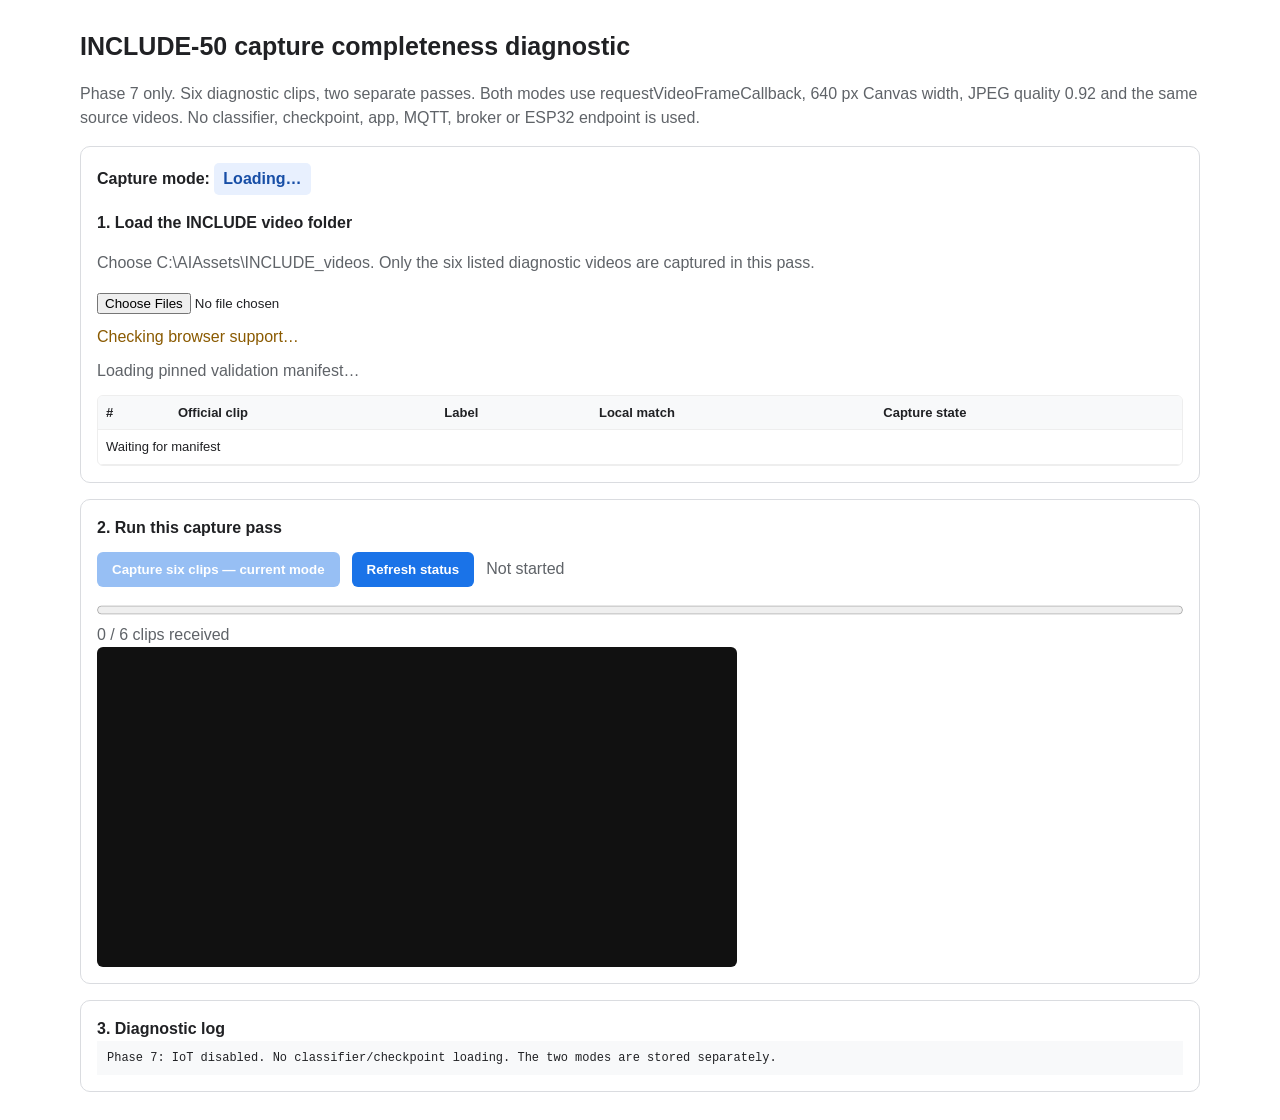
<file: scripts/browser_validation_capture_phase7.html>
<!doctype html>
<html lang="en">
<head>
  <meta charset="utf-8">
  <meta name="viewport" content="width=device-width, initial-scale=1">
  <title>ISL Phase 7 — Capture completeness</title>
  <style>
    :root { color-scheme: light; font-family: Segoe UI, Arial, sans-serif; }
    body { max-width: 1120px; margin: 28px auto; padding: 0 18px; color: #202124; line-height: 1.5; }
    h1 { margin-bottom: 4px; font-size: 25px; }
    .muted { color: #5f6368; }
    .panel { border: 1px solid #dadce0; border-radius: 10px; padding: 16px; margin: 16px 0; }
    .row { display: flex; flex-wrap: wrap; gap: 12px; align-items: center; }
    button { border: 0; border-radius: 6px; padding: 10px 15px; background: #1a73e8; color: white; font-weight: 600; cursor: pointer; }
    button:disabled { opacity: .45; cursor: not-allowed; }
    input { max-width: 100%; }
    progress { width: 100%; height: 18px; }
    table { width: 100%; border-collapse: collapse; font-size: 13px; }
    th, td { padding: 7px 8px; border-bottom: 1px solid #eee; text-align: left; }
    th { background: #f8f9fa; position: sticky; top: 0; }
    .table-wrap { max-height: 320px; overflow: auto; border: 1px solid #eee; border-radius: 6px; }
    .ok { color: #137333; } .bad { color: #b3261e; } .warn { color: #8a5a00; }
    #video { display: block; width: min(100%, 640px); max-height: 360px; height: auto; background: #111; border-radius: 6px; }
    #log { white-space: pre-wrap; font: 12px Consolas, monospace; background: #f8f9fa; padding: 10px; max-height: 240px; overflow: auto; }
    .mode { display:inline-block; padding:4px 9px; border-radius:5px; background:#e8f0fe; color:#174ea6; font-weight:700; }
  </style>
</head>
<body>
  <h1>INCLUDE-50 capture completeness diagnostic</h1>
  <p class="muted">Phase 7 only. Six diagnostic clips, two separate passes. Both modes use requestVideoFrameCallback, 640 px Canvas width, JPEG quality 0.92 and the same source videos. No classifier, checkpoint, app, MQTT, broker or ESP32 endpoint is used.</p>

  <section class="panel">
    <strong>Capture mode: </strong><span class="mode" id="modeName">Loading…</span>
    <p class="muted" id="modeDescription"></p>
    <strong>1. Load the INCLUDE video folder</strong>
    <p class="muted">Choose C:\AIAssets\INCLUDE_videos. Only the six listed diagnostic videos are captured in this pass.</p>
    <input id="folder" type="file" webkitdirectory directory multiple accept="video/*,.mov,.mp4,.avi,.m4v,.webm">
    <div id="support" class="warn" style="margin-top:10px">Checking browser support…</div>
    <div id="matchSummary" class="muted" style="margin-top:10px">Loading pinned validation manifest…</div>
    <div class="table-wrap" style="margin-top:12px">
      <table><thead><tr><th>#</th><th>Official clip</th><th>Label</th><th>Local match</th><th>Capture state</th></tr></thead>
      <tbody id="matches"><tr><td colspan="5">Waiting for manifest</td></tr></tbody></table>
    </div>
  </section>

  <section class="panel">
    <strong>2. Run this capture pass</strong>
    <div class="row" style="margin:12px 0">
      <button id="capture" disabled>Capture six clips — current mode</button>
      <button id="refresh" type="button">Refresh status</button>
      <span id="status" class="muted">Not started</span>
    </div>
    <progress id="progress" value="0" max="6"></progress>
    <div id="progressText" class="muted">0 / 6 clips received</div>
    <video id="video" muted playsinline preload="auto" aria-label="Capture preview"></video>
  </section>

  <section class="panel">
    <strong>3. Diagnostic log</strong>
    <div id="log">Phase 7: IoT disabled. No classifier/checkpoint loading. The two modes are stored separately.</div>
  </section>

<script>
(() => {
  'use strict';
  const MODE = __PHASE7_MODE__;
  const TARGET_PATHS = [
    'Greetings/51. Good Morning/MVI_0099.MOV',
    'Colours/55. White/MVI_5063.MOV',
    'Adjectives/83. big large/MVI_9396.MOV',
    'Adjectives/79. short/MVI_9302.MOV',
    'Means_of_Transportation/11. Car/MVI_3118.MOV',
    'Pronouns/40. I/MVI_9922.MOV'
  ];
  const CONFIG = Object.freeze({
    canvas_width: 640,
    jpeg_quality: 0.92,
    timer_interval_ms: 40,
    max_capture_seconds: 6.0,
    max_frames: 169,
    diagnostic_mode: true,
    iot_enabled: false,
    iot_command_emission: false,
    classifier_input_mirrored: false,
    capture_sampling_mode: 'requestVideoFrameCallback',
    capture_timestamp_field: 'metadata.mediaTime',
    draw_synchronous_inside_callback: true,
    phase7_mode: MODE,
    phase7_every_presented_frame: MODE === 'every_presented_frame',
    phase7_encoding: MODE === 'current_40ms' ? 'synchronous_toDataURL' : 'asynchronous_toBlob'
  });
  const MIN_FRAMES = 12;
  const MIN_INTERVAL_MS = 39;
  const MAX_CAPTURE_SECONDS = 6.0;
  const $ = id => document.getElementById(id);
  const state = { rows: [], files: [], matches: [], capturing: false, received: new Set() };
  const video = $('video');
  const canvas = document.createElement('canvas');
  const context = canvas.getContext('2d', { alpha: false });
  const rvfcSupported = typeof video.requestVideoFrameCallback === 'function';

  if (MODE === 'current_40ms') {
    $('modeName').textContent = 'Mode A — current 40 ms policy';
    $('modeDescription').textContent = 'Reference pass: requestVideoFrameCallback + 39 ms minimum interval + synchronous Canvas toDataURL JPEG encoding. This reproduces the policy used in the Phase 6 capture run.';
    $('capture').textContent = 'Capture six clips — current 40 ms policy';
  } else if (MODE === 'every_presented_frame') {
    $('modeName').textContent = 'Mode B — every presented-frame callback';
    $('modeDescription').textContent = 'Diagnostic pass: no minimum interval gate. Draw each callback frame synchronously, then encode via asynchronous Canvas toBlob. Pending encodes are measured; callbacks are not paused while encoding completes.';
    $('capture').textContent = 'Capture six clips — every presented frame';
  } else {
    throw new Error(`Unsupported Phase 7 mode: ${MODE}`);
  }
  $('support').textContent = rvfcSupported
    ? 'requestVideoFrameCallback is available. This probe does not fall back to timer sampling.'
    : 'This browser does not support requestVideoFrameCallback. Use a current Chrome or Edge build.';
  $('support').className = rvfcSupported ? 'ok' : 'bad';

  function log(message, kind = '') {
    const line = document.createElement('div');
    if (kind) line.className = kind;
    line.textContent = `[${new Date().toLocaleTimeString()}] ${message}`;
    $('log').appendChild(line);
    $('log').scrollTop = $('log').scrollHeight;
  }
  function normalizedPath(value) { return String(value || '').replaceAll('\\', '/').replace(/^\.\//, '').toLowerCase(); }
  function withoutExtension(value) { return value.replace(/\.[^/.]+$/, ''); }
  function filePathCandidates(file) {
    const p = normalizedPath(file.webkitRelativePath || file.name);
    const parts = p.split('/');
    const candidates = [p];
    for (let i = 1; i < parts.length; i++) candidates.push(parts.slice(i).join('/'));
    return [...new Set(candidates)];
  }
  function matchFile(row, files) {
    const expected = normalizedPath(row.video_path);
    const stem = withoutExtension(expected);
    const exact = files.filter(file => filePathCandidates(file).some(p => p === expected));
    if (exact.length === 1) return { file: exact[0], match: 'exact path' };
    if (exact.length > 1) return { file: null, match: 'ambiguous exact path' };
    const alternate = files.filter(file => filePathCandidates(file).some(p => withoutExtension(p) === stem));
    if (alternate.length === 1) return { file: alternate[0], match: 'same path, alternate extension' };
    if (alternate.length > 1) return { file: null, match: 'ambiguous alternate extension' };
    return { file: null, match: 'missing' };
  }
  function renderMatches() {
    const body = $('matches'); body.replaceChildren();
    state.matches = state.rows.map(row => ({ row, ...matchFile(row, state.files) }));
    for (let i = 0; i < state.matches.length; i++) {
      const m = state.matches[i]; const tr = document.createElement('tr');
      const values = [String(i + 1), m.row.video_path, m.row.label,
        m.file ? `${m.match}: ${m.file.name}` : m.match,
        state.received.has(normalizedPath(m.row.video_path)) ? 'Saved' : 'Pending'];
      for (const value of values) { const td = document.createElement('td'); td.textContent = value; tr.appendChild(td); }
      tr.className = state.received.has(normalizedPath(m.row.video_path)) ? 'ok' : (m.file ? '' : 'bad');
      body.appendChild(tr);
    }
    const matched = state.matches.filter(m => m.file).length;
    $('matchSummary').textContent = `${matched} / 6 diagnostic videos matched. ${matched === 6 ? 'All six paths matched.' : 'Missing or ambiguous paths block capture.'}`;
    $('matchSummary').className = matched === 6 ? 'ok' : 'bad';
    $('capture').disabled = !rvfcSupported || matched !== 6 || state.capturing || state.rows.length !== 6 || state.received.size === 6;
  }
  async function loadManifest() {
    const response = await fetch('/api/manifest', { cache: 'no-store' });
    if (!response.ok) throw new Error(`Manifest request failed (${response.status})`);
    const payload = await response.json();
    if (payload.expected_count !== 77 || !Array.isArray(payload.rows) || payload.rows.length !== 77) throw new Error('Receiver did not provide the pinned 77-item validation manifest.');
    const byPath = new Map(payload.rows.map(row => [normalizedPath(row.video_path), row]));
    state.rows = TARGET_PATHS.map(path => byPath.get(normalizedPath(path))).filter(Boolean);
    if (state.rows.length !== 6) throw new Error('One or more Phase 7 target clips are absent from the official manifest.');
    renderMatches(); log('Pinned 77-item official validation manifest verified; six diagnostic clips selected.');
  }
  async function refreshStatus() {
    const response = await fetch('/api/status', { cache: 'no-store' });
    if (!response.ok) throw new Error(`Status request failed (${response.status})`);
    const payload = await response.json();
    state.received = new Set((payload.received || []).map(x => normalizedPath(x.video_path)).filter(p => TARGET_PATHS.some(t => normalizedPath(t) === p)));
    $('progress').value = state.received.size; $('progressText').textContent = `${state.received.size} / 6 clips received`;
    $('status').textContent = state.received.size === 6 ? 'Complete' : 'Receiver ready'; renderMatches();
  }
  function waitForEvent(target, eventName, errorName = 'error') {
    return new Promise((resolve, reject) => {
      const onDone = () => { cleanup(); resolve(); };
      const onError = () => { cleanup(); reject(new Error(`Video ${errorName} event`)); };
      const cleanup = () => { target.removeEventListener(eventName, onDone); target.removeEventListener(errorName, onError); };
      target.addEventListener(eventName, onDone, { once: true }); target.addEventListener(errorName, onError, { once: true });
    });
  }
  function dataUrlBytes(dataUrl) {
    const comma = dataUrl.indexOf(','); if (comma < 0) throw new Error('Invalid Canvas data URL');
    const binary = atob(dataUrl.slice(comma + 1)); const bytes = new Uint8Array(binary.length);
    for (let i = 0; i < binary.length; i++) bytes[i] = binary.charCodeAt(i);
    return bytes;
  }
  function percentile(values, p) {
    if (!values.length) return null; const sorted = [...values].sort((a,b) => a-b);
    const i = Math.min(sorted.length - 1, Math.max(0, Math.ceil(p * sorted.length) - 1)); return sorted[i];
  }
  async function captureOne(file, row) {
    const objectUrl = URL.createObjectURL(file);
    video.src = objectUrl; video.load();
    try {
      if (video.readyState < 1) await waitForEvent(video, 'loadedmetadata');
      if (!Number.isFinite(video.duration) || video.duration <= 0 || video.videoWidth < 1 || video.videoHeight < 1) throw new Error(`Invalid video metadata for ${file.name}`);
      video.currentTime = 0;
      if (video.readyState < 2) await waitForEvent(video, 'loadeddata');
      const beforeQuality = video.getVideoPlaybackQuality ? video.getVideoPlaybackQuality() : null;
      const startedAt = performance.now();
      const frameRows = [];
      const frameBytes = [];
      const encodePromises = [];
      const stats = {
        callbackCount: 0, duplicateMediaSkips: 0, rateLimitedSkips: 0,
        maxPendingEncodes: 0, pendingEncodes: 0, pendingDepthSum: 0,
        drawDurations: [], callbackWorkDurations: [], syncEncodeDurations: [], asyncEncodeLatencies: [],
        callbackGaps: [], lastCallbackAt: null, lastMediaTime: -Infinity, lastPresentedFrames: null,
        lastAcceptedCallbackAt: -Infinity, maxPresentedGap: 0, presentedGapTotal: 0
      };
      await video.play();
      const captureElapsedMs = await new Promise((resolve, reject) => {
        let ended = false; let callbackId = null; let watchdogId = null;
        const cleanup = () => {
          if (callbackId !== null && typeof video.cancelVideoFrameCallback === 'function') { try { video.cancelVideoFrameCallback(callbackId); } catch (_) {} }
          if (watchdogId !== null) clearTimeout(watchdogId);
          video.removeEventListener('ended', onEnded);
        };
        const finish = () => { if (ended) return; ended = true; cleanup(); resolve(performance.now() - startedAt); };
        const fail = error => { if (ended) return; ended = true; cleanup(); reject(error); };
        const onEnded = () => finish();
        const scheduleNext = () => { if (!ended) callbackId = video.requestVideoFrameCallback(onFrame); };
        const onFrame = (callbackNow, metadata) => {
          if (ended) return;
          const callbackStart = performance.now(); stats.callbackCount++;
          const elapsed = callbackNow - startedAt;
          if (elapsed >= MAX_CAPTURE_SECONDS * 1000 || frameRows.length >= 169 || video.ended) { finish(); return; }
          const mediaTime = Number(metadata.mediaTime); const presentedFrames = Number(metadata.presentedFrames);
          if (!Number.isFinite(mediaTime) || mediaTime < 0 || !Number.isFinite(presentedFrames) || presentedFrames < 1) { fail(new Error('Invalid requestVideoFrameCallback metadata.')); return; }
          if (mediaTime <= stats.lastMediaTime || (stats.lastPresentedFrames !== null && presentedFrames <= stats.lastPresentedFrames)) {
            stats.duplicateMediaSkips++; scheduleNext(); return;
          }
          if (MODE === 'current_40ms' && callbackNow - stats.lastAcceptedCallbackAt < MIN_INTERVAL_MS) {
            stats.rateLimitedSkips++; scheduleNext(); return;
          }
          if (stats.lastCallbackAt !== null) stats.callbackGaps.push(callbackNow - stats.lastCallbackAt);
          stats.lastCallbackAt = callbackNow;
          if (stats.lastPresentedFrames !== null) {
            const gap = Math.max(0, Math.trunc(presentedFrames - stats.lastPresentedFrames - 1));
            stats.presentedGapTotal += gap; stats.maxPresentedGap = Math.max(stats.maxPresentedGap, gap);
          }
          const frameIndex = frameRows.length;
          canvas.width = CONFIG.canvas_width; canvas.height = Math.round(CONFIG.canvas_width * video.videoHeight / video.videoWidth);
          const drawStarted = performance.now();
          context.drawImage(video, 0, 0, canvas.width, canvas.height);
          const drawDuration = performance.now() - drawStarted; stats.drawDurations.push(drawDuration);
          const rowMeta = {
            video_time_seconds: Number(mediaTime.toFixed(6)), presented_media_time_seconds: Number(mediaTime.toFixed(6)),
            capture_current_time_seconds: Number(Number(video.currentTime).toFixed(6)),
            presented_frames: Math.trunc(presentedFrames),
            expected_display_time_ms: Number.isFinite(Number(metadata.expectedDisplayTime)) ? Number(metadata.expectedDisplayTime) : null,
            callback_time_ms: Number(callbackNow.toFixed(3)), processing_duration_ms: Number.isFinite(Number(metadata.processingDuration)) ? Number((Number(metadata.processingDuration) * 1000).toFixed(3)) : null,
            elapsed_ms: Number(elapsed.toFixed(3)), width: canvas.width, height: canvas.height,
            callback_work_ms: null, draw_duration_ms: Number(drawDuration.toFixed(3)),
            pending_encodes_at_enqueue: MODE === 'every_presented_frame' ? stats.pendingEncodes + 1 : 0,
            encode_latency_ms: null, jpeg_bytes: 0
          };
          frameRows.push(rowMeta); frameBytes.push(null);
          if (MODE === 'current_40ms') {
            const encodeStarted = performance.now();
            const dataUrl = canvas.toDataURL('image/jpeg', CONFIG.jpeg_quality);
            const bytes = dataUrlBytes(dataUrl);
            const encodeDuration = performance.now() - encodeStarted;
            rowMeta.encode_latency_ms = Number(encodeDuration.toFixed(3));
            rowMeta.jpeg_bytes = bytes.length; frameBytes[frameIndex] = bytes;
            stats.syncEncodeDurations.push(encodeDuration); stats.pendingDepthSum += 0;
          } else {
            stats.pendingEncodes++; stats.maxPendingEncodes = Math.max(stats.maxPendingEncodes, stats.pendingEncodes);
            stats.pendingDepthSum += stats.pendingEncodes;
            const enqueueAt = performance.now();
            const task = new Promise((resolveTask, rejectTask) => {
              canvas.toBlob(async blob => {
                try {
                  if (!blob) throw new Error('Canvas.toBlob returned null.');
                  const buffer = await blob.arrayBuffer(); const bytes = new Uint8Array(buffer);
                  const latency = performance.now() - enqueueAt;
                  rowMeta.encode_latency_ms = Number(latency.toFixed(3)); rowMeta.jpeg_bytes = bytes.length;
                  frameBytes[frameIndex] = bytes; stats.asyncEncodeLatencies.push(latency);
                  resolveTask();
                } catch (error) { rejectTask(error); }
                finally { stats.pendingEncodes = Math.max(0, stats.pendingEncodes - 1); }
              }, 'image/jpeg', CONFIG.jpeg_quality);
            });
            encodePromises.push(task);
          }
          stats.lastMediaTime = mediaTime; stats.lastPresentedFrames = presentedFrames; stats.lastAcceptedCallbackAt = callbackNow;
          scheduleNext();
          rowMeta.callback_work_ms = Number((performance.now() - callbackStart).toFixed(3));
          stats.callbackWorkDurations.push(Number(rowMeta.callback_work_ms));
          if (frameRows.length >= 169) finish();
        };
        video.addEventListener('ended', onEnded, { once: true });
        watchdogId = setTimeout(() => finish(), MAX_CAPTURE_SECONDS * 1000 + 1000);
        callbackId = video.requestVideoFrameCallback(onFrame);
      });
      await Promise.all(encodePromises);
      if (frameRows.length < MIN_FRAMES) throw new Error(`Only ${frameRows.length} frames captured; at least ${MIN_FRAMES} required.`);
      if (frameBytes.some(x => !(x instanceof Uint8Array))) throw new Error('One or more asynchronous JPEG encodes did not complete.');
      const afterQuality = video.getVideoPlaybackQuality ? video.getVideoPlaybackQuality() : null;
      const callbackGaps = [];
      for (let i = 1; i < frameRows.length; i++) callbackGaps.push(frameRows[i].callback_time_ms - frameRows[i-1].callback_time_ms);
      const allLatencies = MODE === 'current_40ms' ? stats.syncEncodeDurations : stats.asyncEncodeLatencies;
      const caseHeader = {
        video_path: row.video_path, label: row.label, source_name: file.name,
        source_relative_path: file.webkitRelativePath || file.name,
        source_width: video.videoWidth, source_height: video.videoHeight,
        source_duration_seconds: video.duration, source_fps_reported: null,
        browser_user_agent: navigator.userAgent, browser_platform: navigator.platform || '',
        capture_sampling_mode: 'requestVideoFrameCallback', capture_timestamp_field: 'metadata.mediaTime',
        draw_synchronous_inside_callback: true, capture_duration_ms: Number(captureElapsedMs.toFixed(2)),
        frame_count: frameRows.length, timer_ticks: stats.callbackCount,
        duplicate_frame_skips: stats.duplicateMediaSkips + stats.rateLimitedSkips,
        media_time_repeat_count: stats.duplicateMediaSkips,
        browser_total_video_frames: afterQuality ? Math.max(0, afterQuality.totalVideoFrames - (beforeQuality?.totalVideoFrames || 0)) : 0,
        browser_dropped_video_frames: afterQuality ? Math.max(0, afterQuality.droppedVideoFrames - (beforeQuality?.droppedVideoFrames || 0)) : 0,
        phase7_mode: MODE,
        phase7_encoder: MODE === 'current_40ms' ? 'synchronous_toDataURL' : 'asynchronous_toBlob',
        phase7_rate_limit_ms: MODE === 'current_40ms' ? MIN_INTERVAL_MS : 0,
        rate_limited_callback_skips: stats.rateLimitedSkips,
        duplicate_media_callback_skips: stats.duplicateMediaSkips,
        max_pending_encodes: stats.maxPendingEncodes,
        mean_pending_encodes_at_enqueue: MODE === 'every_presented_frame' ? Number((stats.pendingDepthSum / frameRows.length).toFixed(3)) : 0,
        draw_duration_mean_ms: Number((stats.drawDurations.reduce((a,b)=>a+b,0) / stats.drawDurations.length).toFixed(3)),
        callback_work_mean_ms: Number((stats.callbackWorkDurations.reduce((a,b)=>a+b,0) / stats.callbackWorkDurations.length).toFixed(3)),
        encode_latency_mean_ms: allLatencies.length ? Number((allLatencies.reduce((a,b)=>a+b,0) / allLatencies.length).toFixed(3)) : null,
        encode_latency_p95_ms: percentile(allLatencies, 0.95),
        presented_frame_gap_total: stats.presentedGapTotal,
        presented_frame_gap_max: stats.maxPresentedGap,
        callback_gap_median_ms: percentile(callbackGaps, 0.5),
        callback_gap_p95_ms: percentile(callbackGaps, 0.95),
        frames: frameRows
      };
      const header = { schema_version: 1, capture_config: CONFIG, case: caseHeader };
      const headerBytes = new TextEncoder().encode(JSON.stringify(header));
      const prefix = new Uint8Array(12); prefix.set(new TextEncoder().encode('ISLBRW01'), 0);
      new DataView(prefix.buffer).setUint32(8, headerBytes.length, false);
      const payload = new Blob([prefix, headerBytes, ...frameBytes], { type: 'application/octet-stream' });
      const response = await fetch('/api/capture', { method: 'POST', headers: { 'Content-Type': 'application/octet-stream' }, body: payload });
      const result = await response.json();
      if (!response.ok) throw new Error(result.error || `Receiver returned HTTP ${response.status}`);
      log(`Saved ${row.label}: ${frameRows.length} frames; callbacks=${stats.callbackCount}; skipped=${caseHeader.duplicate_frame_skips}; max async queue=${stats.maxPendingEncodes}.`, 'ok');
      return result;
    } finally {
      video.pause(); video.removeAttribute('src'); video.load(); URL.revokeObjectURL(objectUrl);
    }
  }
  $('folder').addEventListener('change', event => { state.files = [...(event.target.files || [])]; renderMatches(); });
  $('refresh').addEventListener('click', async () => { try { await refreshStatus(); } catch (error) { log(error.message, 'bad'); } });
  $('capture').addEventListener('click', async () => {
    if (state.capturing || state.matches.some(m => !m.file)) return;
    state.capturing = true; $('capture').disabled = true; $('status').textContent = 'Capturing…';
    try {
      for (let index = 0; index < state.matches.length; index++) {
        const item = state.matches[index]; const key = normalizedPath(item.row.video_path);
        if (state.received.has(key)) continue;
        $('status').textContent = `Capturing ${index + 1} / 6`;
        log(`Capturing ${index + 1}/6: ${item.row.video_path}`);
        const result = await captureOne(item.file, item.row);
        state.received.add(key); $('progress').value = state.received.size;
        $('progressText').textContent = `${state.received.size} / 6 clips received`;
        log(`Receiver saved ${result.frame_count} frames; SHA256 ${result.sha256}`, 'ok'); renderMatches();
      }
      $('status').textContent = state.received.size === 6 ? 'Complete' : 'Partially complete';
      if (state.received.size === 6) log(`All six ${MODE} captures saved. Return to PowerShell; the next pass will start automatically.`, 'ok');
    } catch (error) { $('status').textContent = 'Capture stopped'; log(error.stack || error.message, 'bad'); }
    finally { state.capturing = false; renderMatches(); }
  });
  (async () => { try { await loadManifest(); await refreshStatus(); } catch (error) { $('matchSummary').textContent = error.message; $('matchSummary').className = 'bad'; log(error.stack || error.message, 'bad'); } })();
})();
</script>
</body>
</html>
</file>
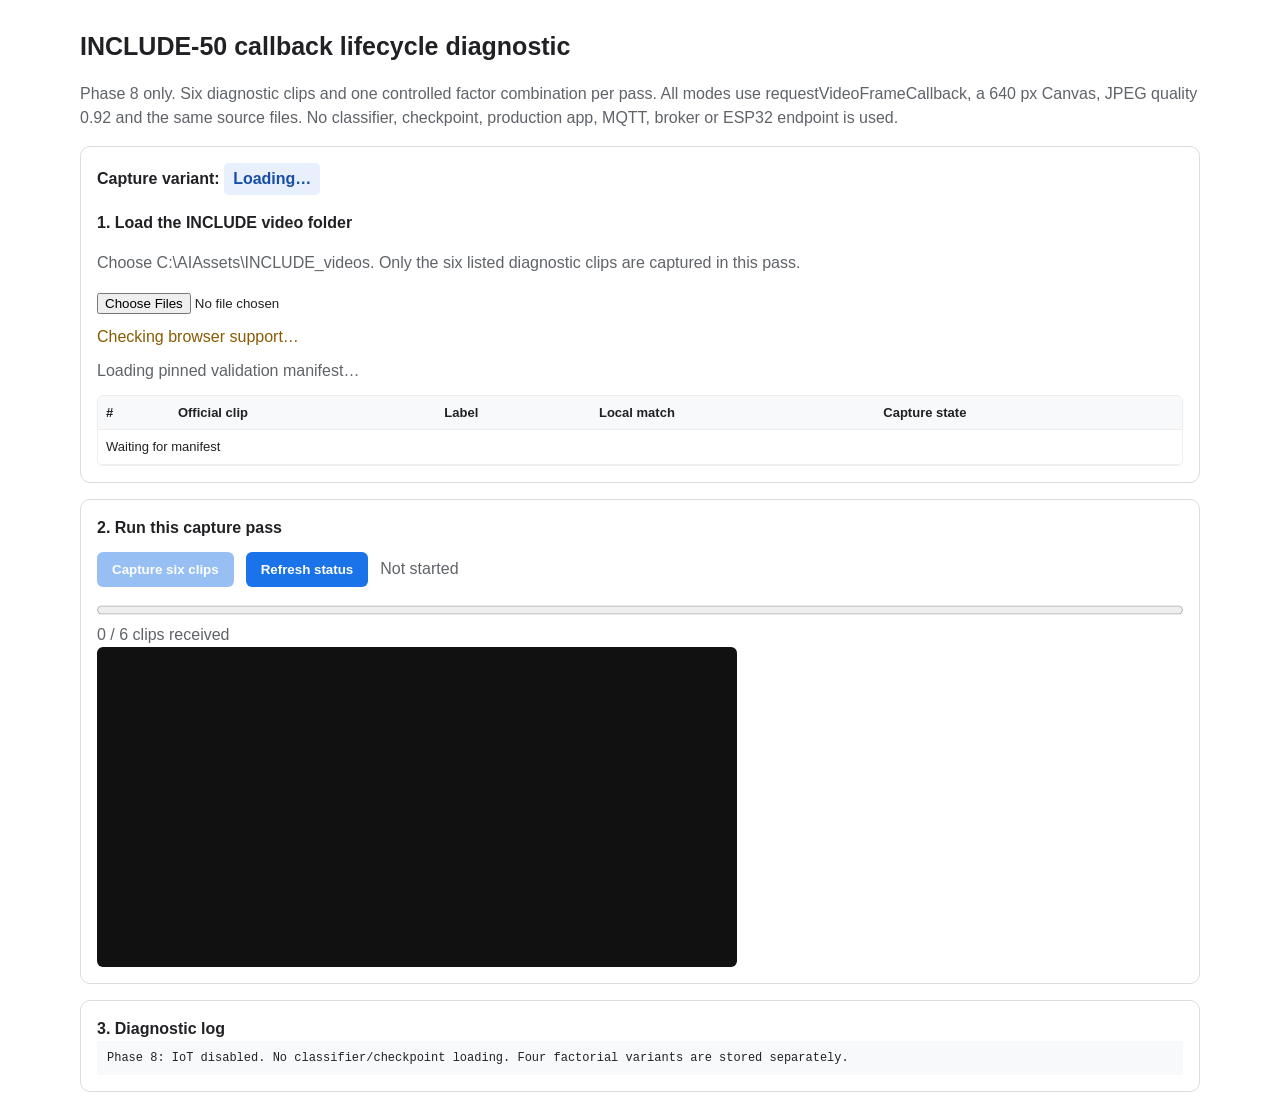
<file: scripts/browser_validation_capture_phase8.html>
<!doctype html>
<html lang="en">
<head>
  <meta charset="utf-8">
  <meta name="viewport" content="width=device-width, initial-scale=1">
  <title>ISL Phase 8 — Callback lifecycle and factor isolation</title>
  <style>
    :root { color-scheme: light; font-family: Segoe UI, Arial, sans-serif; }
    body { max-width: 1120px; margin: 28px auto; padding: 0 18px; color: #202124; line-height: 1.5; }
    h1 { margin-bottom: 4px; font-size: 25px; }
    .muted { color: #5f6368; }
    .panel { border: 1px solid #dadce0; border-radius: 10px; padding: 16px; margin: 16px 0; }
    .row { display: flex; flex-wrap: wrap; gap: 12px; align-items: center; }
    button { border: 0; border-radius: 6px; padding: 10px 15px; background: #1a73e8; color: white; font-weight: 600; cursor: pointer; }
    button:disabled { opacity: .45; cursor: not-allowed; }
    input { max-width: 100%; }
    progress { width: 100%; height: 18px; }
    table { width: 100%; border-collapse: collapse; font-size: 13px; }
    th, td { padding: 7px 8px; border-bottom: 1px solid #eee; text-align: left; }
    th { background: #f8f9fa; position: sticky; top: 0; }
    .table-wrap { max-height: 320px; overflow: auto; border: 1px solid #eee; border-radius: 6px; }
    .ok { color: #137333; } .bad { color: #b3261e; } .warn { color: #8a5a00; }
    #video { display: block; width: min(100%, 640px); max-height: 360px; height: auto; background: #111; border-radius: 6px; }
    #log { white-space: pre-wrap; font: 12px Consolas, monospace; background: #f8f9fa; padding: 10px; max-height: 280px; overflow: auto; }
    .mode { display:inline-block; padding:4px 9px; border-radius:5px; background:#e8f0fe; color:#174ea6; font-weight:700; }
  </style>
</head>
<body>
  <h1>INCLUDE-50 callback lifecycle diagnostic</h1>
  <p class="muted">Phase 8 only. Six diagnostic clips and one controlled factor combination per pass. All modes use requestVideoFrameCallback, a 640 px Canvas, JPEG quality 0.92 and the same source files. No classifier, checkpoint, production app, MQTT, broker or ESP32 endpoint is used.</p>

  <section class="panel">
    <strong>Capture variant: </strong><span class="mode" id="modeName">Loading…</span>
    <p class="muted" id="modeDescription"></p>
    <strong>1. Load the INCLUDE video folder</strong>
    <p class="muted">Choose C:\AIAssets\INCLUDE_videos. Only the six listed diagnostic clips are captured in this pass.</p>
    <input id="folder" type="file" webkitdirectory directory multiple accept="video/*,.mov,.mp4,.avi,.m4v,.webm">
    <div id="support" class="warn" style="margin-top:10px">Checking browser support…</div>
    <div id="matchSummary" class="muted" style="margin-top:10px">Loading pinned validation manifest…</div>
    <div class="table-wrap" style="margin-top:12px">
      <table><thead><tr><th>#</th><th>Official clip</th><th>Label</th><th>Local match</th><th>Capture state</th></tr></thead>
      <tbody id="matches"><tr><td colspan="5">Waiting for manifest</td></tr></tbody></table>
    </div>
  </section>

  <section class="panel">
    <strong>2. Run this capture pass</strong>
    <div class="row" style="margin:12px 0">
      <button id="capture" disabled>Capture six clips</button>
      <button id="refresh" type="button">Refresh status</button>
      <span id="status" class="muted">Not started</span>
    </div>
    <progress id="progress" value="0" max="6"></progress>
    <div id="progressText" class="muted">0 / 6 clips received</div>
    <video id="video" muted playsinline preload="auto" aria-label="Capture preview"></video>
  </section>

  <section class="panel">
    <strong>3. Diagnostic log</strong>
    <div id="log">Phase 8: IoT disabled. No classifier/checkpoint loading. Four factorial variants are stored separately.</div>
  </section>

<script>
(() => {
  'use strict';
  const MODE = __PHASE8_MODE__;
  const SPECS = {
    gate_sync:   { label: 'A — gated + synchronous', gateMs: 39, encoder: 'sync', order: 0,
      description: '39 ms minimum callback acceptance interval + synchronous Canvas toDataURL JPEG encoding.' },
    ungate_sync: { label: 'B — ungated + synchronous', gateMs: 0, encoder: 'sync', order: 1,
      description: 'No callback interval gate + synchronous Canvas toDataURL JPEG encoding.' },
    gate_async:  { label: 'C — gated + asynchronous', gateMs: 39, encoder: 'async', order: 2,
      description: '39 ms minimum callback acceptance interval + asynchronous Canvas toBlob JPEG encoding.' },
    ungate_async:{ label: 'D — ungated + asynchronous', gateMs: 0, encoder: 'async', order: 3,
      description: 'No callback interval gate + asynchronous Canvas toBlob JPEG encoding.' }
  };
  const SPEC = SPECS[MODE];
  if (!SPEC) throw new Error(`Unsupported Phase 8 mode: ${MODE}`);

  const BASE_TARGETS = [
    'Greetings/51. Good Morning/MVI_0099.MOV',
    'Colours/55. White/MVI_5063.MOV',
    'Adjectives/83. big large/MVI_9396.MOV',
    'Adjectives/79. short/MVI_9302.MOV',
    'Means_of_Transportation/11. Car/MVI_3118.MOV',
    'Pronouns/40. I/MVI_9922.MOV'
  ];
  // Rotate the target order between modes to reduce order/time-of-run bias.
  const ORDERS = {
    gate_sync: BASE_TARGETS,
    ungate_sync: [BASE_TARGETS[3], BASE_TARGETS[4], BASE_TARGETS[5], BASE_TARGETS[0], BASE_TARGETS[1], BASE_TARGETS[2]],
    gate_async: [BASE_TARGETS[1], BASE_TARGETS[2], BASE_TARGETS[3], BASE_TARGETS[4], BASE_TARGETS[5], BASE_TARGETS[0]],
    ungate_async: [BASE_TARGETS[5], BASE_TARGETS[4], BASE_TARGETS[3], BASE_TARGETS[2], BASE_TARGETS[1], BASE_TARGETS[0]]
  };
  const TARGET_PATHS = ORDERS[MODE];
  const CONFIG = Object.freeze({
    canvas_width: 640,
    jpeg_quality: 0.92,
    timer_interval_ms: 40,
    max_capture_seconds: 6.0,
    max_frames: 169,
    diagnostic_mode: true,
    iot_enabled: false,
    iot_command_emission: false,
    classifier_input_mirrored: false,
    capture_sampling_mode: 'requestVideoFrameCallback',
    capture_timestamp_field: 'metadata.mediaTime',
    draw_synchronous_inside_callback: true,
    phase: 8,
    phase8_mode: MODE,
    phase8_min_interval_ms: SPEC.gateMs,
    phase8_encoder: SPEC.encoder
  });
  const MIN_FRAMES = 12;
  const MAX_CAPTURE_SECONDS = 6.0;
  const HEARTBEAT_INTERVAL_MS = 100;
  const CALLBACK_SILENCE_MS = 250;
  const $ = id => document.getElementById(id);
  const state = { rows: [], files: [], matches: [], capturing: false, received: new Set() };
  const video = $('video');
  const canvas = document.createElement('canvas');
  const context = canvas.getContext('2d', { alpha: false });
  const rvfcSupported = typeof video.requestVideoFrameCallback === 'function';

  $('modeName').textContent = SPEC.label;
  $('modeDescription').textContent = `${SPEC.description} Each callback, page visibility/focus transition and playback heartbeat is recorded.`;
  $('capture').textContent = `Capture six clips — ${MODE}`;
  $('support').textContent = rvfcSupported
    ? 'requestVideoFrameCallback is available. This probe does not fall back to timer sampling.'
    : 'This browser does not support requestVideoFrameCallback. Use a current Chrome or Edge build.';
  $('support').className = rvfcSupported ? 'ok' : 'bad';

  function log(message, kind = '') {
    const line = document.createElement('div');
    if (kind) line.className = kind;
    line.textContent = `[${new Date().toLocaleTimeString()}] ${message}`;
    $('log').appendChild(line);
    $('log').scrollTop = $('log').scrollHeight;
  }
  function normalizedPath(value) { return String(value || '').replaceAll('\\', '/').replace(/^\.\//, '').toLowerCase(); }
  function withoutExtension(value) { return value.replace(/\.[^/.]+$/, ''); }
  function filePathCandidates(file) {
    const p = normalizedPath(file.webkitRelativePath || file.name);
    const parts = p.split('/');
    const candidates = [p];
    for (let i = 1; i < parts.length; i++) candidates.push(parts.slice(i).join('/'));
    return [...new Set(candidates)];
  }
  function matchFile(row, files) {
    const expected = normalizedPath(row.video_path);
    const stem = withoutExtension(expected);
    const exact = files.filter(file => filePathCandidates(file).some(p => p === expected));
    if (exact.length === 1) return { file: exact[0], match: 'exact path' };
    if (exact.length > 1) return { file: null, match: 'ambiguous exact path' };
    const alternate = files.filter(file => filePathCandidates(file).some(p => withoutExtension(p) === stem));
    if (alternate.length === 1) return { file: alternate[0], match: 'same path, alternate extension' };
    if (alternate.length > 1) return { file: null, match: 'ambiguous alternate extension' };
    return { file: null, match: 'missing' };
  }
  function renderMatches() {
    const body = $('matches'); body.replaceChildren();
    state.matches = state.rows.map(row => ({ row, ...matchFile(row, state.files) }));
    for (let i = 0; i < state.matches.length; i++) {
      const m = state.matches[i]; const tr = document.createElement('tr');
      const values = [String(i + 1), m.row.video_path, m.row.label,
        m.file ? `${m.match}: ${m.file.name}` : m.match,
        state.received.has(normalizedPath(m.row.video_path)) ? 'Saved' : 'Pending'];
      for (const value of values) { const td = document.createElement('td'); td.textContent = value; tr.appendChild(td); }
      tr.className = state.received.has(normalizedPath(m.row.video_path)) ? 'ok' : (m.file ? '' : 'bad');
      body.appendChild(tr);
    }
    const matched = state.matches.filter(m => m.file).length;
    $('matchSummary').textContent = `${matched} / 6 diagnostic videos matched. ${matched === 6 ? 'All six paths matched.' : 'Missing or ambiguous paths block capture.'}`;
    $('matchSummary').className = matched === 6 ? 'ok' : 'bad';
    $('capture').disabled = !rvfcSupported || matched !== 6 || state.capturing || state.rows.length !== 6 || state.received.size === 6;
  }
  async function loadManifest() {
    const response = await fetch('/api/manifest', { cache: 'no-store' });
    if (!response.ok) throw new Error(`Manifest request failed (${response.status})`);
    const payload = await response.json();
    if (payload.expected_count !== 77 || !Array.isArray(payload.rows) || payload.rows.length !== 77) throw new Error('Receiver did not provide the pinned 77-item validation manifest.');
    const byPath = new Map(payload.rows.map(row => [normalizedPath(row.video_path), row]));
    state.rows = TARGET_PATHS.map(path => byPath.get(normalizedPath(path))).filter(Boolean);
    if (state.rows.length !== 6) throw new Error('One or more Phase 8 target clips are absent from the official manifest.');
    renderMatches(); log('Pinned 77-item official validation manifest verified; six diagnostic clips selected.');
  }
  async function refreshStatus() {
    const response = await fetch('/api/status', { cache: 'no-store' });
    if (!response.ok) throw new Error(`Status request failed (${response.status})`);
    const payload = await response.json();
    state.received = new Set((payload.received || []).map(x => normalizedPath(x.video_path)).filter(p => TARGET_PATHS.some(t => normalizedPath(t) === p)));
    $('progress').value = state.received.size; $('progressText').textContent = `${state.received.size} / 6 clips received`;
    $('status').textContent = state.received.size === 6 ? 'Complete' : 'Receiver ready'; renderMatches();
  }
  function dataUrlBytes(dataUrl) {
    const comma = dataUrl.indexOf(','); if (comma < 0) throw new Error('Invalid Canvas data URL');
    const binary = atob(dataUrl.slice(comma + 1)); const bytes = new Uint8Array(binary.length);
    for (let i = 0; i < binary.length; i++) bytes[i] = binary.charCodeAt(i);
    return bytes;
  }
  function percentile(values, p) {
    if (!values.length) return null; const sorted = [...values].sort((a,b) => a-b);
    const i = Math.min(sorted.length - 1, Math.max(0, Math.ceil(p * sorted.length) - 1)); return sorted[i];
  }
  function qualitySnapshot() {
    if (!video.getVideoPlaybackQuality) return null;
    const q = video.getVideoPlaybackQuality();
    return { total_video_frames: Number(q.totalVideoFrames || 0), dropped_video_frames: Number(q.droppedVideoFrames || 0), corrupted_video_frames: Number(q.corruptedVideoFrames || 0) };
  }
  function pageState() {
    return { visibility_state: document.visibilityState, has_focus: document.hasFocus(), video_paused: video.paused, video_ended: video.ended, video_ready_state: video.readyState, playback_rate: video.playbackRate, current_time_seconds: Number(video.currentTime.toFixed(6)) };
  }
  async function captureOne(file, row) {
    const objectUrl = URL.createObjectURL(file);
    const listeners = [];
    let onVisibility = null;
    let onFocus = null;
    let onBlur = null;
    video.src = objectUrl; video.load();
    try {
      if (video.readyState < 1) await new Promise((resolve, reject) => { video.addEventListener('loadedmetadata', resolve, { once: true }); video.addEventListener('error', () => reject(new Error('Video metadata load failed')), { once: true }); });
      if (!Number.isFinite(video.duration) || video.duration <= 0 || video.videoWidth < 1 || video.videoHeight < 1) throw new Error(`Invalid video metadata for ${file.name}`);
      video.currentTime = 0;
      if (video.readyState < 2) await new Promise((resolve, reject) => { video.addEventListener('loadeddata', resolve, { once: true }); video.addEventListener('error', () => reject(new Error('Video data load failed')), { once: true }); });

      const timeline = [];
      const heartbeats = [];
      const frameRows = [];
      const frameBytes = [];
      const encodePromises = [];
      const stats = {
        callbackRequested: 0, callbackDelivered: 0, callbacksScheduledAtEnd: 0,
        duplicateMediaSkips: 0, gateSkips: 0, maxPendingEncodes: 0, pendingEncodes: 0,
        pendingDepthSum: 0, drawDurations: [], callbackWorkDurations: [], syncEncodeDurations: [],
        asyncEncodeLatencies: [], callbackGaps: [], lastDeliveredCallbackAt: null, lastDeliveredMediaTime: -Infinity,
        lastDeliveredPresentedFrames: null, lastAcceptedCallbackAt: -Infinity, maxPresentedGap: 0, presentedGapTotal: 0,
        silenceOpenAt: null, silenceEvents: []
      };
      const eventStart = performance.now();
      let startedAt = null;
      let callbackId = null;
      let watchdogId = null;
      let heartbeatId = null;
      let silenceId = null;
      let ended = false;
      let lastHeartbeatCurrentTime = null;
      let currentBlackout = null;
      const qBefore = qualitySnapshot();
      const record = (type, extra = {}) => timeline.push({
        event_type: type, elapsed_ms: startedAt === null ? Number((performance.now() - eventStart).toFixed(3)) : Number((performance.now() - startedAt).toFixed(3)),
        visibility_state: document.visibilityState, has_focus: document.hasFocus(), video_current_time_seconds: Number(video.currentTime.toFixed(6)),
        video_paused: video.paused, video_ended: video.ended, video_ready_state: video.readyState,
        playback_rate: video.playbackRate, ...extra
      });
      const videoEvents = ['playing','waiting','stalled','suspend','ended','timeupdate','seeking','seeked','pause','canplay','loadeddata'];
      for (const name of videoEvents) {
        const fn = () => record(`video_${name}`, { quality: qualitySnapshot() });
        video.addEventListener(name, fn); listeners.push([video, name, fn]);
      }
      onVisibility = () => record('document_visibilitychange');
      onFocus = () => record('window_focus');
      onBlur = () => record('window_blur');
      document.addEventListener('visibilitychange', onVisibility);
      window.addEventListener('focus', onFocus);
      window.addEventListener('blur', onBlur);

      const playCallAt = performance.now();
      await video.play();
      const playPromiseResolveMs = performance.now() - playCallAt;
      startedAt = performance.now();
      const qAtStart = qualitySnapshot();
      record('capture_playback_started', { play_promise_resolve_ms: Number(playPromiseResolveMs.toFixed(3)), quality: qAtStart });
      heartbeatId = setInterval(() => {
        const now = performance.now(); const q = qualitySnapshot();
        const sample = { elapsed_ms: Number((now - startedAt).toFixed(3)), ...pageState(), quality: q };
        heartbeats.push(sample);
        if (lastHeartbeatCurrentTime !== null && !video.paused && !video.ended && video.currentTime > lastHeartbeatCurrentTime + 0.001) {
          if (currentBlackout === null && stats.lastDeliveredCallbackAt !== null && now - stats.lastDeliveredCallbackAt > CALLBACK_SILENCE_MS) {
            currentBlackout = { start_elapsed_ms: Number((now - startedAt).toFixed(3)), start_current_time_seconds: Number(video.currentTime.toFixed(6)), visibility_state: document.visibilityState, has_focus: document.hasFocus() };
            record('rvfc_silence_detected', currentBlackout);
          }
        }
        lastHeartbeatCurrentTime = video.currentTime;
      }, HEARTBEAT_INTERVAL_MS);
      silenceId = setInterval(() => {
        if (!ended && !video.paused && !video.ended && stats.lastDeliveredCallbackAt !== null && performance.now() - stats.lastDeliveredCallbackAt > CALLBACK_SILENCE_MS && currentBlackout === null) {
          currentBlackout = { start_elapsed_ms: Number((performance.now() - startedAt).toFixed(3)), start_current_time_seconds: Number(video.currentTime.toFixed(6)), visibility_state: document.visibilityState, has_focus: document.hasFocus() };
          record('rvfc_silence_detected', currentBlackout);
        }
      }, 100);

      const captureElapsedMs = await new Promise((resolve, reject) => {
        const cleanup = () => {
          if (callbackId !== null && typeof video.cancelVideoFrameCallback === 'function') { try { video.cancelVideoFrameCallback(callbackId); } catch (_) {} }
          if (watchdogId !== null) clearTimeout(watchdogId);
          if (heartbeatId !== null) clearInterval(heartbeatId);
          if (silenceId !== null) clearInterval(silenceId);
          video.removeEventListener('ended', onEnded);
          for (const [target, name, fn] of listeners) target.removeEventListener(name, fn);
          document.removeEventListener('visibilitychange', onVisibility);
          window.removeEventListener('focus', onFocus);
          window.removeEventListener('blur', onBlur);
        };
        const finish = () => {
          if (ended) return; ended = true;
          stats.callbacksScheduledAtEnd = Math.max(0, stats.callbackRequested - stats.callbackDelivered);
          if (currentBlackout !== null) { currentBlackout.end_elapsed_ms = Number((performance.now() - startedAt).toFixed(3)); currentBlackout.end_current_time_seconds = Number(video.currentTime.toFixed(6)); stats.silenceEvents.push({ ...currentBlackout }); currentBlackout = null; }
          record('capture_finished', { callbacks_scheduled_not_delivered: stats.callbacksScheduledAtEnd, quality: qualitySnapshot() });
          cleanup(); resolve(performance.now() - startedAt);
        };
        const fail = error => { if (ended) return; ended = true; cleanup(); reject(error); };
        const onEnded = () => finish();
        const scheduleNext = () => {
          if (!ended) { stats.callbackRequested++; const requestedAt = performance.now(); timeline.push({ event_type: 'rvfc_requested', elapsed_ms: Number((requestedAt - startedAt).toFixed(3)), requested_index: stats.callbackRequested, visibility_state: document.visibilityState, has_focus: document.hasFocus() }); callbackId = video.requestVideoFrameCallback((now, metadata) => onFrame(now, metadata, requestedAt)); }
        };
        const onFrame = (callbackNow, metadata, requestedAt) => {
          if (ended) return;
          stats.callbackDelivered++;
          const callbackStart = performance.now();
          const elapsed = callbackNow - startedAt;
          const stateNow = pageState();
          if (currentBlackout !== null) {
            currentBlackout.end_elapsed_ms = Number((callbackNow - startedAt).toFixed(3));
            currentBlackout.end_current_time_seconds = Number(video.currentTime.toFixed(6));
            stats.silenceEvents.push({ ...currentBlackout }); currentBlackout = null;
          }
          record('rvfc_delivered', { callback_index: stats.callbackDelivered, callback_lateness_ms: Number((callbackNow - requestedAt).toFixed(3)), metadata_presented_frames: Number(metadata.presentedFrames), metadata_media_time: Number(metadata.mediaTime) });
          if (elapsed >= MAX_CAPTURE_SECONDS * 1000 || frameRows.length >= 169 || video.ended) { finish(); return; }
          const mediaTime = Number(metadata.mediaTime); const presentedFrames = Number(metadata.presentedFrames);
          if (!Number.isFinite(mediaTime) || mediaTime < 0 || !Number.isFinite(presentedFrames) || presentedFrames < 1) { fail(new Error('Invalid requestVideoFrameCallback metadata.')); return; }
          if (mediaTime <= stats.lastDeliveredMediaTime || (stats.lastDeliveredPresentedFrames !== null && presentedFrames <= stats.lastDeliveredPresentedFrames)) {
            stats.duplicateMediaSkips++; scheduleNext(); return;
          }
          // Update delivered-callback continuity BEFORE applying the acceptance gate.
          // Intentional gate rejections must not be counted as callbacks the browser missed.
          if (stats.lastDeliveredCallbackAt !== null) stats.callbackGaps.push(callbackNow - stats.lastDeliveredCallbackAt);
          if (stats.lastDeliveredPresentedFrames !== null) {
            const gap = Math.max(0, Math.trunc(presentedFrames - stats.lastDeliveredPresentedFrames - 1));
            stats.presentedGapTotal += gap; stats.maxPresentedGap = Math.max(stats.maxPresentedGap, gap);
          }
          stats.lastDeliveredCallbackAt = callbackNow;
          stats.lastDeliveredMediaTime = mediaTime;
          stats.lastDeliveredPresentedFrames = presentedFrames;
          if (SPEC.gateMs > 0 && callbackNow - stats.lastAcceptedCallbackAt < SPEC.gateMs) {
            stats.gateSkips++; record('callback_rejected_by_gate', { callback_index: stats.callbackDelivered, gate_ms: SPEC.gateMs }); scheduleNext(); return;
          }
          const frameIndex = frameRows.length;
          canvas.width = CONFIG.canvas_width; canvas.height = Math.round(CONFIG.canvas_width * video.videoHeight / video.videoWidth);
          const drawStarted = performance.now(); context.drawImage(video, 0, 0, canvas.width, canvas.height);
          const drawDuration = performance.now() - drawStarted; stats.drawDurations.push(drawDuration);
          const rowMeta = {
            video_time_seconds: Number(mediaTime.toFixed(6)), presented_media_time_seconds: Number(mediaTime.toFixed(6)),
            capture_current_time_seconds: Number(Number(video.currentTime).toFixed(6)),
            presented_frames: Math.trunc(presentedFrames), expected_display_time_ms: Number.isFinite(Number(metadata.expectedDisplayTime)) ? Number(metadata.expectedDisplayTime) : null,
            callback_time_ms: Number(callbackNow.toFixed(3)), processing_duration_ms: Number.isFinite(Number(metadata.processingDuration)) ? Number((Number(metadata.processingDuration) * 1000).toFixed(3)) : null,
            elapsed_ms: Number(elapsed.toFixed(3)), width: canvas.width, height: canvas.height,
            callback_work_ms: null, draw_duration_ms: Number(drawDuration.toFixed(3)), encode_latency_ms: null, jpeg_bytes: 0,
            callback_lateness_ms: Number((callbackNow - requestedAt).toFixed(3)), visibility_state: stateNow.visibility_state,
            has_focus: stateNow.has_focus, video_ready_state: stateNow.video_ready_state, video_paused: stateNow.video_paused,
            playback_rate: stateNow.playback_rate
          };
          frameRows.push(rowMeta); frameBytes.push(null);
          if (SPEC.encoder === 'sync') {
            const encodeStart = performance.now();
            const dataUrl = canvas.toDataURL('image/jpeg', CONFIG.jpeg_quality); const bytes = dataUrlBytes(dataUrl);
            const latency = performance.now() - encodeStart;
            rowMeta.encode_latency_ms = Number(latency.toFixed(3)); rowMeta.jpeg_bytes = bytes.length; frameBytes[frameIndex] = bytes;
            stats.syncEncodeDurations.push(latency);
          } else {
            stats.pendingEncodes++; stats.maxPendingEncodes = Math.max(stats.maxPendingEncodes, stats.pendingEncodes); stats.pendingDepthSum += stats.pendingEncodes;
            const enqueueAt = performance.now();
            const task = new Promise((resolveTask, rejectTask) => {
              canvas.toBlob(async blob => {
                try {
                  if (!blob) throw new Error('Canvas.toBlob returned null.');
                  const buffer = await blob.arrayBuffer(); const bytes = new Uint8Array(buffer);
                  const latency = performance.now() - enqueueAt;
                  rowMeta.encode_latency_ms = Number(latency.toFixed(3)); rowMeta.jpeg_bytes = bytes.length; frameBytes[frameIndex] = bytes;
                  stats.asyncEncodeLatencies.push(latency); resolveTask();
                } catch (error) { rejectTask(error); }
                finally { stats.pendingEncodes = Math.max(0, stats.pendingEncodes - 1); }
              }, 'image/jpeg', CONFIG.jpeg_quality);
            });
            encodePromises.push(task);
          }
          stats.lastAcceptedCallbackAt = callbackNow;
          const work = performance.now() - callbackStart; rowMeta.callback_work_ms = Number(work.toFixed(3)); stats.callbackWorkDurations.push(work);
          scheduleNext();
          if (frameRows.length >= 169) finish();
        };
        video.addEventListener('ended', onEnded, { once: true });
        watchdogId = setTimeout(() => { record('capture_watchdog_fired'); finish(); }, MAX_CAPTURE_SECONDS * 1000 + 50);
        scheduleNext();
      });
      await Promise.all(encodePromises);
      if (frameRows.length < MIN_FRAMES) throw new Error(`Only ${frameRows.length} frames captured; at least ${MIN_FRAMES} required.`);
      if (frameBytes.some(x => !(x instanceof Uint8Array))) throw new Error('One or more JPEG encodes did not complete.');
      const qEnd = qualitySnapshot();
      const callbackTimes = frameRows.map(x => x.callback_time_ms);
      const callbackGaps = callbackTimes.slice(1).map((x,i) => x - callbackTimes[i]);
      const encLatencies = SPEC.encoder === 'sync' ? stats.syncEncodeDurations : stats.asyncEncodeLatencies;
      const caseHeader = {
        video_path: row.video_path, label: row.label, source_name: file.name,
        source_relative_path: file.webkitRelativePath || file.name, source_width: video.videoWidth, source_height: video.videoHeight,
        source_duration_seconds: video.duration, source_fps_reported: null, browser_user_agent: navigator.userAgent,
        browser_platform: navigator.platform || '', captured_at_utc: new Date().toISOString(),
        capture_sampling_mode: 'requestVideoFrameCallback', capture_timestamp_field: 'metadata.mediaTime',
        draw_synchronous_inside_callback: true, capture_duration_ms: Number(captureElapsedMs.toFixed(2)),
        frame_count: frameRows.length, timer_ticks: stats.callbackDelivered,
        duplicate_frame_skips: stats.duplicateMediaSkips + stats.gateSkips, media_time_repeat_count: stats.duplicateMediaSkips,
        browser_total_video_frames: qEnd ? Math.max(0, qEnd.total_video_frames - (qBefore?.total_video_frames || 0)) : 0,
        browser_dropped_video_frames: qEnd ? Math.max(0, qEnd.dropped_video_frames - (qBefore?.dropped_video_frames || 0)) : 0,
        phase8_mode: MODE, phase8_min_interval_ms: SPEC.gateMs, phase8_encoder: SPEC.encoder,
        callback_requested_count: stats.callbackRequested, callback_delivered_count: stats.callbackDelivered,
        callbacks_scheduled_not_delivered: stats.callbacksScheduledAtEnd, rate_limited_callback_skips: stats.gateSkips,
        duplicate_media_callback_skips: stats.duplicateMediaSkips, max_pending_encodes: stats.maxPendingEncodes,
        mean_pending_encodes_at_enqueue: SPEC.encoder === 'async' ? Number((stats.pendingDepthSum / Math.max(1, frameRows.length)).toFixed(3)) : 0,
        draw_duration_mean_ms: Number((stats.drawDurations.reduce((a,b)=>a+b,0) / Math.max(1,stats.drawDurations.length)).toFixed(3)),
        callback_work_mean_ms: Number((stats.callbackWorkDurations.reduce((a,b)=>a+b,0) / Math.max(1,stats.callbackWorkDurations.length)).toFixed(3)),
        encode_latency_mean_ms: encLatencies.length ? Number((encLatencies.reduce((a,b)=>a+b,0) / encLatencies.length).toFixed(3)) : null,
        encode_latency_p95_ms: percentile(encLatencies,0.95), presented_frame_gap_total: stats.presentedGapTotal,
        presented_frame_gap_max: stats.maxPresentedGap, callback_gap_median_ms: percentile(callbackGaps,0.5),
        callback_gap_p95_ms: percentile(callbackGaps,0.95), callback_gap_max_ms: callbackGaps.length ? Math.max(...callbackGaps) : null,
        play_promise_resolve_ms: Number(playPromiseResolveMs.toFixed(3)), quality_before: qBefore, quality_at_start: qAtStart,
        quality_at_end: qEnd, video_current_time_at_end: Number(video.currentTime.toFixed(6)),
        video_ended_at_finish: video.ended, video_paused_at_finish: video.paused, page_visibility_at_finish: document.visibilityState,
        page_has_focus_at_finish: document.hasFocus(), event_count: timeline.length, heartbeat_count: heartbeats.length,
        rvfc_silence_events: stats.silenceEvents, timeline_events: timeline, heartbeat_samples: heartbeats, frames: frameRows
      };
      const header = { schema_version: 1, capture_config: { ...CONFIG }, case: caseHeader };
      const headerBytes = new TextEncoder().encode(JSON.stringify(header));
      const prefix = new Uint8Array(12); prefix.set(new TextEncoder().encode('ISLBRW01'),0); new DataView(prefix.buffer).setUint32(8,headerBytes.length,false);
      const payload = new Blob([prefix,headerBytes,...frameBytes],{type:'application/octet-stream'});
      const response = await fetch('/api/capture',{method:'POST',headers:{'Content-Type':'application/octet-stream'},body:payload});
      const result = await response.json(); if (!response.ok) throw new Error(result.error || `Receiver returned HTTP ${response.status}`);
      log(`Saved ${row.label}: frames=${frameRows.length}; rVFC=${stats.callbackDelivered}; source duration=${video.duration.toFixed(2)}s; final mediaTime=${frameRows[frameRows.length-1].video_time_seconds.toFixed(2)}s; tail=${Math.max(0,captureElapsedMs-frameRows[frameRows.length-1].elapsed_ms).toFixed(0)}ms.`, 'ok');
      return result;
    } finally {
      // Also clean up if metadata loading or video.play() fails before the
      // capture promise installs its normal cleanup path.
      for (const [target, name, fn] of listeners) target.removeEventListener(name, fn);
      if (onVisibility) document.removeEventListener('visibilitychange', onVisibility);
      if (onFocus) window.removeEventListener('focus', onFocus);
      if (onBlur) window.removeEventListener('blur', onBlur);
      video.pause(); video.removeAttribute('src'); video.load(); URL.revokeObjectURL(objectUrl);
    }
  }
  $('folder').addEventListener('change', event => { state.files = [...(event.target.files || [])]; renderMatches(); });
  $('refresh').addEventListener('click', async () => { try { await refreshStatus(); } catch (error) { log(error.message,'bad'); } });
  $('capture').addEventListener('click', async () => {
    if (state.capturing || state.matches.some(m => !m.file)) return;
    state.capturing = true; $('capture').disabled = true; $('status').textContent = 'Capturing…';
    try {
      for (let index=0; index<state.matches.length; index++) {
        const item=state.matches[index]; const key=normalizedPath(item.row.video_path); if (state.received.has(key)) continue;
        $('status').textContent=`Capturing ${index+1} / 6`; log(`Capturing ${index+1}/6: ${item.row.video_path}`);
        const result=await captureOne(item.file,item.row); state.received.add(key); $('progress').value=state.received.size;
        $('progressText').textContent=`${state.received.size} / 6 clips received`; log(`Receiver saved ${result.frame_count} frames; SHA256 ${result.sha256}`,'ok'); renderMatches();
      }
      $('status').textContent=state.received.size===6?'Complete':'Partially complete';
      if(state.received.size===6) log(`All six ${MODE} captures saved. Return to PowerShell for the next factorial variant.`,'ok');
    } catch(error) { $('status').textContent='Capture stopped'; log(error.stack||error.message,'bad'); }
    finally { state.capturing=false; renderMatches(); }
  });
  (async()=>{try{await loadManifest();await refreshStatus();}catch(error){$('matchSummary').textContent=error.message;$('matchSummary').className='bad';log(error.stack||error.message,'bad');}})();
})();
</script>
</body>
</html>
</file>
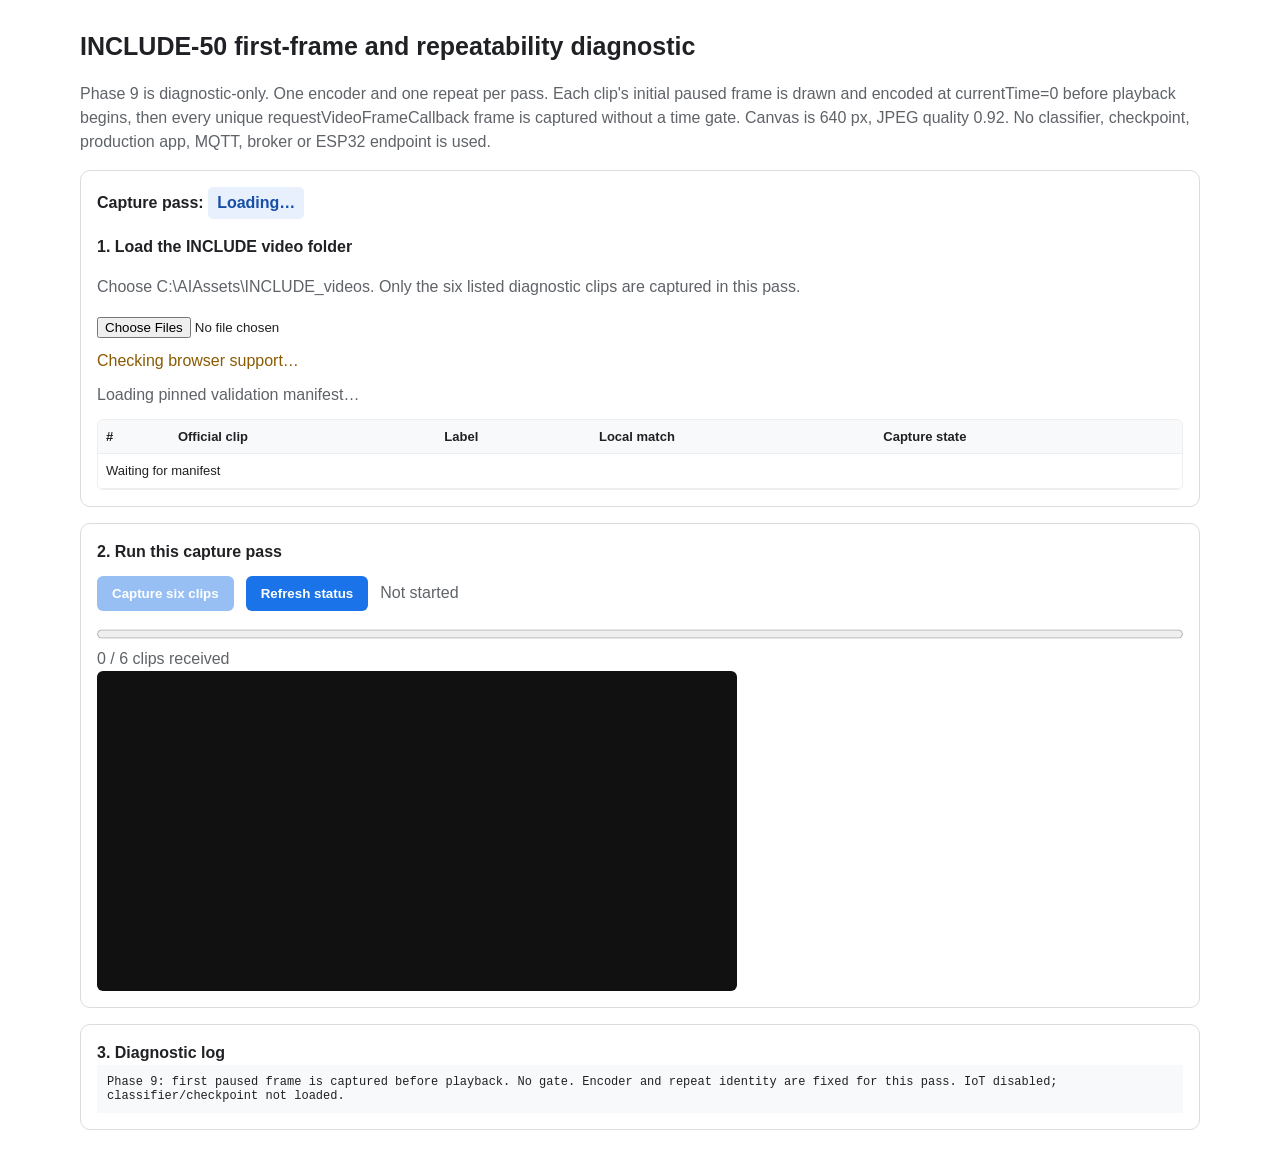
<file: scripts/browser_validation_capture_phase9.html>
<!doctype html>
<html lang="en">
<head>
  <meta charset="utf-8">
  <meta name="viewport" content="width=device-width, initial-scale=1">
  <title>ISL Phase 9 — First-frame recovery and repeatability</title>
  <style>
    :root { color-scheme: light; font-family: Segoe UI, Arial, sans-serif; }
    body { max-width: 1120px; margin: 28px auto; padding: 0 18px; color: #202124; line-height: 1.5; }
    h1 { margin-bottom: 4px; font-size: 25px; }
    .muted { color: #5f6368; }
    .panel { border: 1px solid #dadce0; border-radius: 10px; padding: 16px; margin: 16px 0; }
    .row { display: flex; flex-wrap: wrap; gap: 12px; align-items: center; }
    button { border: 0; border-radius: 6px; padding: 10px 15px; background: #1a73e8; color: white; font-weight: 600; cursor: pointer; }
    button:disabled { opacity: .45; cursor: not-allowed; }
    input { max-width: 100%; }
    progress { width: 100%; height: 18px; }
    table { width: 100%; border-collapse: collapse; font-size: 13px; }
    th, td { padding: 7px 8px; border-bottom: 1px solid #eee; text-align: left; }
    th { background: #f8f9fa; position: sticky; top: 0; }
    .table-wrap { max-height: 320px; overflow: auto; border: 1px solid #eee; border-radius: 6px; }
    .ok { color: #137333; } .bad { color: #b3261e; } .warn { color: #8a5a00; }
    #video { display: block; width: min(100%, 640px); max-height: 360px; height: auto; background: #111; border-radius: 6px; }
    #log { white-space: pre-wrap; font: 12px Consolas, monospace; background: #f8f9fa; padding: 10px; max-height: 280px; overflow: auto; }
    .mode { display:inline-block; padding:4px 9px; border-radius:5px; background:#e8f0fe; color:#174ea6; font-weight:700; }
  </style>
</head>
<body>
  <h1>INCLUDE-50 first-frame and repeatability diagnostic</h1>
  <p class="muted">Phase 9 is diagnostic-only. One encoder and one repeat per pass. Each clip's initial paused frame is drawn and encoded at currentTime=0 before playback begins, then every unique requestVideoFrameCallback frame is captured without a time gate. Canvas is 640 px, JPEG quality 0.92. No classifier, checkpoint, production app, MQTT, broker or ESP32 endpoint is used.</p>

  <section class="panel">
    <strong>Capture pass: </strong><span class="mode" id="modeName">Loading…</span>
    <p class="muted" id="modeDescription"></p>
    <strong>1. Load the INCLUDE video folder</strong>
    <p class="muted">Choose C:\AIAssets\INCLUDE_videos. Only the six listed diagnostic clips are captured in this pass.</p>
    <input id="folder" type="file" webkitdirectory directory multiple accept="video/*,.mov,.mp4,.avi,.m4v,.webm">
    <div id="support" class="warn" style="margin-top:10px">Checking browser support…</div>
    <div id="matchSummary" class="muted" style="margin-top:10px">Loading pinned validation manifest…</div>
    <div class="table-wrap" style="margin-top:12px">
      <table><thead><tr><th>#</th><th>Official clip</th><th>Label</th><th>Local match</th><th>Capture state</th></tr></thead>
      <tbody id="matches"><tr><td colspan="5">Waiting for manifest</td></tr></tbody>
    </table>
    </div>
  </section>

  <section class="panel">
    <strong>2. Run this capture pass</strong>
    <div class="row" style="margin:12px 0">
      <button id="capture" disabled>Capture six clips</button>
      <button id="refresh" type="button">Refresh status</button>
      <span id="status" class="muted">Not started</span>
    </div>
    <progress id="progress" value="0" max="6"></progress>
    <div id="progressText" class="muted">0 / 6 clips received</div>
    <video id="video" muted playsinline preload="auto" aria-label="Capture preview"></video>
  </section>

  <section class="panel">
    <strong>3. Diagnostic log</strong>
    <div id="log">Phase 9: first paused frame is captured before playback. No gate. Encoder and repeat identity are fixed for this pass. IoT disabled; classifier/checkpoint not loaded.</div>
  </section>

<script>
(() => {
  'use strict';
  const ENCODER = __PHASE9_ENCODER__;
  const REPEAT = __PHASE9_REPEAT__;
  const RUN_ID = __PHASE9_RUN_ID__;
  const MODE = `${ENCODER}_r${REPEAT}`;
  if (!['sync', 'async'].includes(ENCODER) || ![1, 2, 3].includes(REPEAT) || typeof RUN_ID !== 'string' || !RUN_ID) {
    throw new Error('Invalid Phase 9 run identity.');
  }
  const BASE_TARGETS = [
    'Greetings/51. Good Morning/MVI_0099.MOV',
    'Colours/55. White/MVI_5063.MOV',
    'Adjectives/83. big large/MVI_9396.MOV',
    'Adjectives/79. short/MVI_9302.MOV',
    'Means_of_Transportation/11. Car/MVI_3118.MOV',
    'Pronouns/40. I/MVI_9922.MOV'
  ];
  // Rotate clip order across repeat/encoder passes to reduce fixed order bias.
  const rotation = ((REPEAT - 1) * 2 + (ENCODER === 'async' ? 1 : 0)) % BASE_TARGETS.length;
  const TARGET_PATHS = BASE_TARGETS.slice(rotation).concat(BASE_TARGETS.slice(0, rotation));
  const CONFIG = Object.freeze({
    canvas_width: 640, jpeg_quality: 0.92, timer_interval_ms: 40,
    max_capture_seconds: 6.0, max_frames: 169, diagnostic_mode: true,
    iot_enabled: false, iot_command_emission: false, classifier_input_mirrored: false,
    capture_sampling_mode: 'requestVideoFrameCallback', capture_timestamp_field: 'metadata.mediaTime',
    draw_synchronous_inside_callback: true, phase: 9,
    phase9_encoder: ENCODER, phase9_repeat: REPEAT, phase9_run_id: RUN_ID,
    phase9_callback_gate_ms: 0, phase9_initial_frame_policy: 'paused_draw_encode_before_play',
    phase9_initial_frame_timestamp_seconds: 0
  });
  const MIN_FRAMES = 12;
  const MAX_CAPTURE_SECONDS = 6.0;
  const END_DRAIN_GRACE_MS = 250;
  const HEARTBEAT_INTERVAL_MS = 100;
  const CALLBACK_SILENCE_MS = 250;
  const $ = id => document.getElementById(id);
  const state = { rows: [], files: [], matches: [], capturing: false, received: new Set() };
  const video = $('video');
  const canvas = document.createElement('canvas');
  const context = canvas.getContext('2d', { alpha: false });
  const rvfcSupported = typeof video.requestVideoFrameCallback === 'function';

  $('modeName').textContent = `${ENCODER.toUpperCase()} encoder — repeat ${REPEAT}/3`;
  $('modeDescription').textContent = `Run ${RUN_ID}. No callback interval gate. ${ENCODER === 'sync' ? 'Synchronous Canvas toDataURL encoding.' : 'Asynchronous Canvas toBlob encoding.'} Initial paused frame is captured before video.play().`;
  $('capture').textContent = `Capture six clips — ${MODE}`;
  $('support').textContent = rvfcSupported
    ? 'requestVideoFrameCallback is available. No timer-sampling fallback is used.'
    : 'This browser does not support requestVideoFrameCallback. Use a current Chrome or Edge build.';
  $('support').className = rvfcSupported ? 'ok' : 'bad';

  function log(message, kind = '') {
    const line = document.createElement('div');
    if (kind) line.className = kind;
    line.textContent = `[${new Date().toLocaleTimeString()}] ${message}`;
    $('log').appendChild(line);
    $('log').scrollTop = $('log').scrollHeight;
  }
  function normalizedPath(value) { return String(value || '').replaceAll('\\', '/').replace(/^\.\//, '').toLowerCase(); }
  function withoutExtension(value) { return value.replace(/\.[^/.]+$/, ''); }
  function filePathCandidates(file) {
    const p = normalizedPath(file.webkitRelativePath || file.name);
    const parts = p.split('/');
    const candidates = [p];
    for (let i = 1; i < parts.length; i++) candidates.push(parts.slice(i).join('/'));
    return [...new Set(candidates)];
  }
  function matchFile(row, files) {
    const expected = normalizedPath(row.video_path);
    const stem = withoutExtension(expected);
    const exact = files.filter(file => filePathCandidates(file).some(p => p === expected));
    if (exact.length === 1) return { file: exact[0], match: 'exact path' };
    if (exact.length > 1) return { file: null, match: 'ambiguous exact path' };
    const alternate = files.filter(file => filePathCandidates(file).some(p => withoutExtension(p) === stem));
    if (alternate.length === 1) return { file: alternate[0], match: 'same path, alternate extension' };
    if (alternate.length > 1) return { file: null, match: 'ambiguous alternate extension' };
    return { file: null, match: 'missing' };
  }
  function renderMatches() {
    const body = $('matches'); body.replaceChildren();
    state.matches = state.rows.map(row => ({ row, ...matchFile(row, state.files) }));
    for (let i = 0; i < state.matches.length; i++) {
      const m = state.matches[i]; const tr = document.createElement('tr');
      const values = [String(i + 1), m.row.video_path, m.row.label,
        m.file ? `${m.match}: ${m.file.name}` : m.match,
        state.received.has(normalizedPath(m.row.video_path)) ? 'Saved' : 'Pending'];
      for (const value of values) { const td = document.createElement('td'); td.textContent = value; tr.appendChild(td); }
      tr.className = state.received.has(normalizedPath(m.row.video_path)) ? 'ok' : (m.file ? '' : 'bad');
      body.appendChild(tr);
    }
    const matched = state.matches.filter(m => m.file).length;
    $('matchSummary').textContent = `${matched} / 6 diagnostic videos matched. ${matched === 6 ? 'All six paths matched.' : 'Missing or ambiguous paths block capture.'}`;
    $('matchSummary').className = matched === 6 ? 'ok' : 'bad';
    $('capture').disabled = !rvfcSupported || matched !== 6 || state.capturing || state.rows.length !== 6 || state.received.size === 6;
  }
  async function loadManifest() {
    const response = await fetch('/api/manifest', { cache: 'no-store' });
    if (!response.ok) throw new Error(`Manifest request failed (${response.status})`);
    const payload = await response.json();
    if (payload.expected_count !== 77 || !Array.isArray(payload.rows) || payload.rows.length !== 77) throw new Error('Receiver did not provide the pinned 77-item validation manifest.');
    const byPath = new Map(payload.rows.map(row => [normalizedPath(row.video_path), row]));
    state.rows = TARGET_PATHS.map(path => byPath.get(normalizedPath(path))).filter(Boolean);
    if (state.rows.length !== 6) throw new Error('One or more Phase 9 target clips are absent from the official manifest.');
    renderMatches(); log('Pinned 77-item official validation manifest verified; six Phase 9 clips selected.');
  }
  async function refreshStatus() {
    const response = await fetch('/api/status', { cache: 'no-store' });
    if (!response.ok) throw new Error(`Status request failed (${response.status})`);
    const payload = await response.json();
    state.received = new Set((payload.received || []).map(x => normalizedPath(x.video_path)).filter(p => TARGET_PATHS.some(t => normalizedPath(t) === p)));
    $('progress').value = state.received.size; $('progressText').textContent = `${state.received.size} / 6 clips received`;
    $('status').textContent = state.received.size === 6 ? 'Complete' : 'Receiver ready'; renderMatches();
  }
  function dataUrlBytes(dataUrl) {
    const comma = dataUrl.indexOf(','); if (comma < 0) throw new Error('Invalid Canvas data URL');
    const binary = atob(dataUrl.slice(comma + 1)); const bytes = new Uint8Array(binary.length);
    for (let i = 0; i < binary.length; i++) bytes[i] = binary.charCodeAt(i);
    return bytes;
  }
  function percentile(values, p) {
    if (!values.length) return null; const sorted = [...values].sort((a,b) => a-b);
    const i = Math.min(sorted.length - 1, Math.max(0, Math.ceil(p * sorted.length) - 1)); return sorted[i];
  }
  function qualitySnapshot() {
    if (!video.getVideoPlaybackQuality) return null;
    const q = video.getVideoPlaybackQuality();
    return { total_video_frames: Number(q.totalVideoFrames || 0), dropped_video_frames: Number(q.droppedVideoFrames || 0), corrupted_video_frames: Number(q.corruptedVideoFrames || 0) };
  }
  function pageState() {
    return { visibility_state: document.visibilityState, has_focus: document.hasFocus(), video_paused: video.paused, video_ended: video.ended, video_ready_state: video.readyState, playback_rate: video.playbackRate, current_time_seconds: Number(video.currentTime.toFixed(6)) };
  }
  function waitForEvent(target, successEvent, errorEvent, errorMessage) {
    return new Promise((resolve, reject) => {
      const cleanup = () => { target.removeEventListener(successEvent, onSuccess); if (errorEvent) target.removeEventListener(errorEvent, onError); };
      const onSuccess = event => { cleanup(); resolve(event); };
      const onError = () => { cleanup(); reject(new Error(errorMessage)); };
      target.addEventListener(successEvent, onSuccess, { once: true });
      if (errorEvent) target.addEventListener(errorEvent, onError, { once: true });
    });
  }

  async function captureOne(file, row) {
    const objectUrl = URL.createObjectURL(file);
    const listeners = [];
    let onVisibility = null, onFocus = null, onBlur = null;
    video.pause(); video.src = objectUrl; video.load();
    try {
      if (video.readyState < 1) await waitForEvent(video, 'loadedmetadata', 'error', 'Video metadata load failed');
      if (!Number.isFinite(video.duration) || video.duration <= 0 || video.videoWidth < 1 || video.videoHeight < 1) throw new Error(`Invalid video metadata for ${file.name}`);
      if (Math.abs(video.currentTime) > 0.0001) {
        const seeked = waitForEvent(video, 'seeked', 'error', 'Initial seek to zero failed');
        video.currentTime = 0; await seeked;
      }
      if (video.readyState < 2) await waitForEvent(video, 'loadeddata', 'error', 'Initial video frame did not load');
      video.pause();
      if (Math.abs(video.currentTime) > 0.0001) throw new Error(`Initial paused frame is not at zero: ${video.currentTime}`);
      await new Promise(resolve => requestAnimationFrame(() => resolve()));

      const timeline = [], heartbeats = [], frameRows = [], frameBytes = [], encodePromises = [];
      const stats = {
        callbackRequested: 0, callbackDelivered: 0, callbacksScheduledAtEnd: 0,
        duplicateMediaSkips: 0, maxPendingEncodes: 0, pendingEncodes: 0, pendingDepthSum: 0,
        drawDurations: [], callbackWorkDurations: [], syncEncodeDurations: [], asyncEncodeLatencies: [], callbackGaps: [],
        lastDeliveredCallbackAt: null, lastDeliveredMediaTime: -Infinity, lastDeliveredPresentedFrames: null,
        lastCapturedMediaTime: -Infinity, presentedGapTotal: 0, maxPresentedGap: 0, endedEventCount: 0,
        initialEncodeLatencyMs: null, endGraceMs: 0
      };
      const qBefore = qualitySnapshot();
      const eventStart = performance.now();
      let startedAt = null, callbackId = null, watchdogId = null, heartbeatId = null, endedGraceId = null;
      let finished = false, endedAt = null, playPromiseResolveMs = null;
      const record = (type, extra = {}) => timeline.push({
        event_type: type,
        elapsed_ms: startedAt === null ? Number((performance.now() - eventStart).toFixed(3)) : Number((performance.now() - startedAt).toFixed(3)),
        visibility_state: document.visibilityState, has_focus: document.hasFocus(), video_current_time_seconds: Number(video.currentTime.toFixed(6)),
        video_paused: video.paused, video_ended: video.ended, video_ready_state: video.readyState, playback_rate: video.playbackRate, ...extra
      });
      const videoEvents = ['playing','waiting','stalled','suspend','ended','timeupdate','seeking','seeked','pause','canplay','loadeddata'];
      for (const name of videoEvents) {
        const fn = () => record(`video_${name}`, { quality: qualitySnapshot() });
        video.addEventListener(name, fn); listeners.push([video,name,fn]);
      }
      onVisibility = () => record('document_visibilitychange');
      onFocus = () => record('window_focus');
      onBlur = () => record('window_blur');
      document.addEventListener('visibilitychange', onVisibility);
      window.addEventListener('focus', onFocus);
      window.addEventListener('blur', onBlur);

      canvas.width = CONFIG.canvas_width;
      canvas.height = Math.round(CONFIG.canvas_width * video.videoHeight / video.videoWidth);
      const initialDrawStart = performance.now();
      context.drawImage(video, 0, 0, canvas.width, canvas.height);
      const initialDrawMs = performance.now() - initialDrawStart;
      stats.drawDurations.push(initialDrawMs);
      const initialRow = {
        video_time_seconds: 0, presented_media_time_seconds: 0, capture_current_time_seconds: 0,
        presented_frames: null, expected_display_time_ms: null, callback_time_ms: null,
        processing_duration_ms: null, elapsed_ms: 0, width: canvas.width, height: canvas.height,
        callback_work_ms: 0, draw_duration_ms: Number(initialDrawMs.toFixed(3)), encode_latency_ms: null,
        jpeg_bytes: 0, callback_lateness_ms: null, visibility_state: document.visibilityState,
        has_focus: document.hasFocus(), video_ready_state: video.readyState, video_paused: true,
        playback_rate: video.playbackRate, capture_kind: 'initial_paused', initial_frame_current_time_seconds: 0,
        pending_encodes_at_enqueue: 0
      };
      frameRows.push(initialRow); frameBytes.push(null);
      const initialEncodeStart = performance.now();
      const initialBytes = await encodeCanvasFrame(initialRow, 0, frameBytes, encodePromises, stats);
      frameBytes[0] = initialBytes;
      initialRow.encode_latency_ms = Number((performance.now() - initialEncodeStart).toFixed(3));
      stats.initialEncodeLatencyMs = initialRow.encode_latency_ms;
      stats.lastCapturedMediaTime = 0;
      record('initial_paused_frame_captured', { timestamp_seconds: 0, frame_index: 0, encoder: ENCODER, draw_ms: Number(initialDrawMs.toFixed(3)), encode_ms: initialRow.encode_latency_ms, ready_state: video.readyState });

      const qAtPlay = qualitySnapshot();
      let currentSilence = null;
      const CALLBACK_SILENCE_MS = 250;
      let lastHeartbeatTime = null;
      heartbeatId = setInterval(() => {
        const now = performance.now(); const sample = { elapsed_ms: Number((now - startedAt).toFixed(3)), ...pageState(), quality: qualitySnapshot() };
        heartbeats.push(sample);
        if (lastHeartbeatTime !== null && !video.paused && !video.ended && video.currentTime > lastHeartbeatTime + 0.001 && stats.lastDeliveredCallbackAt !== null && now - stats.lastDeliveredCallbackAt > CALLBACK_SILENCE_MS) {
          record('rvfc_silence_detected', { silence_ms: Number((now - stats.lastDeliveredCallbackAt).toFixed(3)) });
        }
        lastHeartbeatTime = video.currentTime;
      }, HEARTBEAT_INTERVAL_MS);

      const captureElapsedMs = await new Promise((resolve, reject) => {
        const cleanup = () => {
          if (callbackId !== null && typeof video.cancelVideoFrameCallback === 'function') { try { video.cancelVideoFrameCallback(callbackId); } catch (_) {} }
          if (watchdogId !== null) clearTimeout(watchdogId);
          if (heartbeatId !== null) clearInterval(heartbeatId);
          if (endedGraceId !== null) clearTimeout(endedGraceId);
          video.removeEventListener('ended', onEnded);
          for (const [target,name,fn] of listeners) target.removeEventListener(name,fn);
          document.removeEventListener('visibilitychange', onVisibility);
          window.removeEventListener('focus', onFocus);
          window.removeEventListener('blur', onBlur);
        };
        const finish = () => {
          if (finished) return; finished = true;
          stats.callbacksScheduledAtEnd = Math.max(0, stats.callbackRequested - stats.callbackDelivered);
          stats.endGraceMs = endedAt === null ? 0 : Number((performance.now() - endedAt).toFixed(3));
          record('capture_finished', { callbacks_scheduled_not_delivered: stats.callbacksScheduledAtEnd, quality: qualitySnapshot(), end_grace_ms: stats.endGraceMs });
          cleanup(); resolve(performance.now() - startedAt);
        };
        const fail = error => { if (finished) return; finished = true; cleanup(); reject(error); };
        const onEnded = () => {
          stats.endedEventCount++; endedAt = performance.now(); record('video_ended_drain_started', { grace_ms: END_DRAIN_GRACE_MS });
          endedGraceId = setTimeout(finish, END_DRAIN_GRACE_MS);
        };
        const scheduleNext = () => {
          if (!finished && !video.ended) {
            stats.callbackRequested++;
            const requestedAt = performance.now();
            timeline.push({ event_type: 'rvfc_requested', elapsed_ms: Number((requestedAt - startedAt).toFixed(3)), requested_index: stats.callbackRequested, visibility_state: document.visibilityState, has_focus: document.hasFocus() });
            callbackId = video.requestVideoFrameCallback((now, metadata) => onFrame(now, metadata, requestedAt));
          }
        };
        const onFrame = (callbackNow, metadata, requestedAt) => {
          if (finished) return;
          stats.callbackDelivered++;
          if (stats.lastDeliveredCallbackAt !== null) stats.callbackGaps.push(callbackNow - stats.lastDeliveredCallbackAt);
          stats.lastDeliveredCallbackAt = callbackNow;
          if (stats.lastDeliveredPresentedFrames !== null) {
            const gap = Math.max(0, Math.trunc(Number(metadata.presentedFrames) - stats.lastDeliveredPresentedFrames - 1));
            stats.presentedGapTotal += gap; stats.maxPresentedGap = Math.max(stats.maxPresentedGap, gap);
          }
          stats.lastDeliveredPresentedFrames = Number(metadata.presentedFrames);
          record('rvfc_delivered', { callback_index: stats.callbackDelivered, callback_lateness_ms: Number((callbackNow - requestedAt).toFixed(3)), metadata_presented_frames: Number(metadata.presentedFrames), metadata_media_time: Number(metadata.mediaTime) });
          const mediaTime = Number(metadata.mediaTime);
          if (!Number.isFinite(mediaTime) || mediaTime < 0 || !Number.isFinite(Number(metadata.presentedFrames)) || Number(metadata.presentedFrames) < 1) { fail(new Error('Invalid requestVideoFrameCallback metadata.')); return; }
          if (mediaTime <= stats.lastCapturedMediaTime + 0.000001) {
            stats.duplicateMediaSkips++;
            record('duplicate_rvfc_frame_skipped', { callback_index: stats.callbackDelivered, media_time: mediaTime, already_captured_through: stats.lastCapturedMediaTime });
            scheduleNext(); return;
          }
          const elapsed = callbackNow - startedAt;
          if (elapsed >= MAX_CAPTURE_SECONDS * 1000 || frameRows.length >= CONFIG.max_frames) { scheduleNext(); return; }
          canvas.width = CONFIG.canvas_width;
          canvas.height = Math.round(CONFIG.canvas_width * video.videoHeight / video.videoWidth);
          const callbackStart = performance.now();
          const drawStart = performance.now(); context.drawImage(video, 0, 0, canvas.width, canvas.height);
          const drawMs = performance.now() - drawStart; stats.drawDurations.push(drawMs);
          const frameIndex = frameRows.length;
          const rowMeta = {
            video_time_seconds: Number(mediaTime.toFixed(6)), presented_media_time_seconds: Number(mediaTime.toFixed(6)),
            capture_current_time_seconds: Number(video.currentTime.toFixed(6)), presented_frames: Math.trunc(Number(metadata.presentedFrames)),
            expected_display_time_ms: Number.isFinite(Number(metadata.expectedDisplayTime)) ? Number(metadata.expectedDisplayTime) : null,
            callback_time_ms: Number(callbackNow.toFixed(3)), processing_duration_ms: Number.isFinite(Number(metadata.processingDuration)) ? Number((Number(metadata.processingDuration)*1000).toFixed(3)) : null,
            elapsed_ms: Number(elapsed.toFixed(3)), width: canvas.width, height: canvas.height,
            callback_work_ms: null, draw_duration_ms: Number(drawMs.toFixed(3)), encode_latency_ms: null, jpeg_bytes: 0,
            callback_lateness_ms: Number((callbackNow-requestedAt).toFixed(3)), visibility_state: document.visibilityState,
            has_focus: document.hasFocus(), video_ready_state: video.readyState, video_paused: video.paused,
            playback_rate: video.playbackRate, capture_kind: 'rvfc_playback', pending_encodes_at_enqueue: 0
          };
          frameRows.push(rowMeta); frameBytes.push(null);
          const encodeStarted = performance.now();
          const task = encodeCanvasFrame(rowMeta, frameIndex, frameBytes, encodePromises, stats);
          task.then(bytes => {
            frameBytes[frameIndex] = bytes;
            rowMeta.encode_latency_ms = Number((performance.now()-encodeStarted).toFixed(3));
          }).catch(fail);
          stats.lastCapturedMediaTime = mediaTime;
          rowMeta.callback_work_ms = Number((performance.now()-callbackStart).toFixed(3)); stats.callbackWorkDurations.push(rowMeta.callback_work_ms);
          scheduleNext();
          if (frameRows.length >= CONFIG.max_frames) finish();
        };
        video.addEventListener('ended', onEnded, { once: true });
        watchdogId = setTimeout(() => { record('capture_watchdog_fired'); finish(); }, MAX_CAPTURE_SECONDS*1000 + 1000);
        startedAt = performance.now();
        record('play_invoked', { q_at_play: qAtPlay });
        scheduleNext();
        const playCallAt = performance.now();
        video.play().then(() => {
          playPromiseResolveMs = performance.now()-playCallAt;
          record('play_promise_resolved', { play_promise_resolve_ms: Number(playPromiseResolveMs.toFixed(3)) });
        }).catch(fail);
      });

      await Promise.all(encodePromises);
      if (frameRows.length < MIN_FRAMES) throw new Error(`Only ${frameRows.length} frames captured; at least ${MIN_FRAMES} required.`);
      if (frameRows.some((x,i) => !(frameBytes[i] instanceof Uint8Array))) throw new Error('One or more JPEG encodes did not complete.');
      const pendingEncodesAfterFlush = stats.pendingEncodes;
      const qEnd = qualitySnapshot();
      const capturedTimes = frameRows.map(x => Number(x.video_time_seconds));
      const callbackGaps = capturedTimes.slice(1).map((x,i) => (x-capturedTimes[i])*1000);
      const encLatencies = frameRows.map(x => x.encode_latency_ms).filter(x => Number.isFinite(x));
      const caseHeader = {
        video_path: row.video_path, label: row.label, source_name: file.name,
        source_relative_path: file.webkitRelativePath || file.name, source_width: video.videoWidth, source_height: video.videoHeight,
        source_duration_seconds: video.duration, source_fps_reported: null, browser_user_agent: navigator.userAgent,
        browser_platform: navigator.platform || '', captured_at_utc: new Date().toISOString(),
        capture_sampling_mode: 'requestVideoFrameCallback', capture_timestamp_field: 'metadata.mediaTime_after_initial_paused_frame',
        draw_synchronous_inside_callback: true, capture_duration_ms: Number(captureElapsedMs.toFixed(2)),
        frame_count: frameRows.length, timer_ticks: stats.callbackDelivered + 1,
        duplicate_frame_skips: stats.duplicateMediaSkips, media_time_repeat_count: stats.duplicateMediaSkips,
        browser_total_video_frames: qEnd ? Math.max(0,qEnd.total_video_frames-(qBefore?.total_video_frames||0)) : 0,
        browser_dropped_video_frames: qEnd ? Math.max(0,qEnd.dropped_video_frames-(qBefore?.dropped_video_frames||0)) : 0,
        phase9_encoder: ENCODER, phase9_repeat: REPEAT, phase9_run_id: RUN_ID,
        phase9_initial_frame_policy: 'paused_draw_encode_before_play', phase9_initial_frame_captured: true,
        phase9_initial_frame_timestamp_seconds: 0, phase9_initial_frame_encode_latency_ms: stats.initialEncodeLatencyMs,
        phase9_ended_event_count: stats.endedEventCount, phase9_end_drain_grace_ms: stats.endGraceMs,
        callback_requested_count: stats.callbackRequested, callback_delivered_count: stats.callbackDelivered,
        callbacks_scheduled_not_delivered: stats.callbacksScheduledAtEnd, duplicate_media_callback_skips: stats.duplicateMediaSkips,
        max_pending_encodes: stats.maxPendingEncodes, pending_encodes_after_flush: pendingEncodesAfterFlush, mean_pending_encodes_at_enqueue: Number((stats.pendingDepthSum/Math.max(1,frameRows.length-1)).toFixed(3)),
        draw_duration_mean_ms: Number((stats.drawDurations.reduce((a,b)=>a+b,0)/Math.max(1,stats.drawDurations.length)).toFixed(3)),
        callback_work_mean_ms: Number((stats.callbackWorkDurations.reduce((a,b)=>a+b,0)/Math.max(1,stats.callbackWorkDurations.length)).toFixed(3)),
        encode_latency_mean_ms: encLatencies.length ? Number((encLatencies.reduce((a,b)=>a+b,0)/encLatencies.length).toFixed(3)) : null,
        encode_latency_p95_ms: percentile(encLatencies,0.95), encode_latency_max_ms: encLatencies.length ? Math.max(...encLatencies) : null,
        presented_frame_gap_total: stats.presentedGapTotal, presented_frame_gap_max: stats.maxPresentedGap,
        callback_gap_median_ms: percentile(callbackGaps,0.5), callback_gap_p95_ms: percentile(callbackGaps,0.95), callback_gap_max_ms: callbackGaps.length ? Math.max(...callbackGaps) : null,
        play_promise_resolve_ms: playPromiseResolveMs, quality_before: qBefore, quality_at_play: qAtPlay, quality_at_end: qEnd,
        video_current_time_at_end: Number(video.currentTime.toFixed(6)), video_ended_at_finish: video.ended,
        video_paused_at_finish: video.paused, page_visibility_at_finish: document.visibilityState,
        page_has_focus_at_finish: document.hasFocus(), event_count: timeline.length, heartbeat_count: heartbeats.length,
        timeline_events: timeline, heartbeat_samples: heartbeats, frames: frameRows
      };
      const header = { schema_version: 1, capture_config: { ...CONFIG }, case: caseHeader };
      const headerBytes = new TextEncoder().encode(JSON.stringify(header));
      const prefix = new Uint8Array(12); prefix.set(new TextEncoder().encode('ISLBRW01'),0); new DataView(prefix.buffer).setUint32(8,headerBytes.length,false);
      const payload = new Blob([prefix,headerBytes,...frameBytes],{type:'application/octet-stream'});
      const response = await fetch('/api/capture',{method:'POST',headers:{'Content-Type':'application/octet-stream'},body:payload});
      const result = await response.json(); if (!response.ok) throw new Error(result.error || `Receiver returned HTTP ${response.status}`);
      const firstKind = frameRows[0]?.capture_kind;
      log(`Saved ${row.label}: frames=${frameRows.length}; initial=${firstKind}@0.000s; rVFC=${stats.callbackDelivered}; source duration=${video.duration.toFixed(2)}s; final mediaTime=${frameRows[frameRows.length-1].video_time_seconds.toFixed(2)}s; encoder=${ENCODER}; maxQueue=${stats.maxPendingEncodes}.`, 'ok');
      return result;
    } finally {
      video.pause(); video.removeAttribute('src'); video.load(); URL.revokeObjectURL(objectUrl);
    }
  }

  async function encodeCanvasFrame(rowMeta, frameIndex, frameBytes, encodePromises, stats) {
    if (ENCODER === 'sync') {
      const started = performance.now();
      const dataUrl = canvas.toDataURL('image/jpeg', CONFIG.jpeg_quality);
      const bytes = dataUrlBytes(dataUrl);
      const latency = performance.now() - started;
      rowMeta.encode_latency_ms = Number(latency.toFixed(3)); rowMeta.jpeg_bytes = bytes.length;
      stats.syncEncodeDurations.push(latency);
      return bytes;
    }
    stats.pendingEncodes++;
    stats.maxPendingEncodes = Math.max(stats.maxPendingEncodes, stats.pendingEncodes);
    stats.pendingDepthSum += stats.pendingEncodes;
    rowMeta.pending_encodes_at_enqueue = stats.pendingEncodes;
    const enqueueAt = performance.now();
    const task = new Promise((resolve, reject) => {
      canvas.toBlob(async blob => {
        try {
          if (!blob) throw new Error('Canvas.toBlob returned null.');
          const bytes = new Uint8Array(await blob.arrayBuffer());
          const latency = performance.now() - enqueueAt;
          rowMeta.encode_latency_ms = Number(latency.toFixed(3)); rowMeta.jpeg_bytes = bytes.length;
          stats.asyncEncodeLatencies.push(latency); resolve(bytes);
        } catch (error) { reject(error); }
        finally { stats.pendingEncodes = Math.max(0, stats.pendingEncodes - 1); }
      }, 'image/jpeg', CONFIG.jpeg_quality);
    });
    encodePromises.push(task);
    return task;
  }

  $('folder').addEventListener('change', event => { state.files = [...(event.target.files || [])]; renderMatches(); });
  $('refresh').addEventListener('click', async () => { try { await refreshStatus(); } catch (error) { log(error.message,'bad'); } });
  $('capture').addEventListener('click', async () => {
    if (state.capturing || state.matches.some(m => !m.file)) return;
    state.capturing = true; $('capture').disabled = true; $('status').textContent = 'Capturing…';
    try {
      for (let index=0; index<state.matches.length; index++) {
        const item=state.matches[index]; const key=normalizedPath(item.row.video_path); if (state.received.has(key)) continue;
        $('status').textContent=`Capturing ${index+1} / 6`; log(`Capturing ${index+1}/6: ${item.row.video_path}`);
        const result=await captureOne(item.file,item.row); state.received.add(key); $('progress').value=state.received.size;
        $('progressText').textContent=`${state.received.size} / 6 clips received`; log(`Receiver saved ${result.frame_count} frames; SHA256 ${result.sha256}`,'ok'); renderMatches();
      }
      $('status').textContent=state.received.size===6?'Complete':'Partially complete';
      if(state.received.size===6) log(`All six ${MODE} captures saved. Return to PowerShell for the next repeat/encoder pass.`,'ok');
    } catch(error) { $('status').textContent='Capture stopped'; log(error.stack||error.message,'bad'); }
    finally { state.capturing=false; renderMatches(); }
  });
  (async()=>{try{await loadManifest();await refreshStatus();}catch(error){$('matchSummary').textContent=error.message;$('matchSummary').className='bad';log(error.stack||error.message,'bad');}})();
})();
</script>
</body>
</html>
</file>
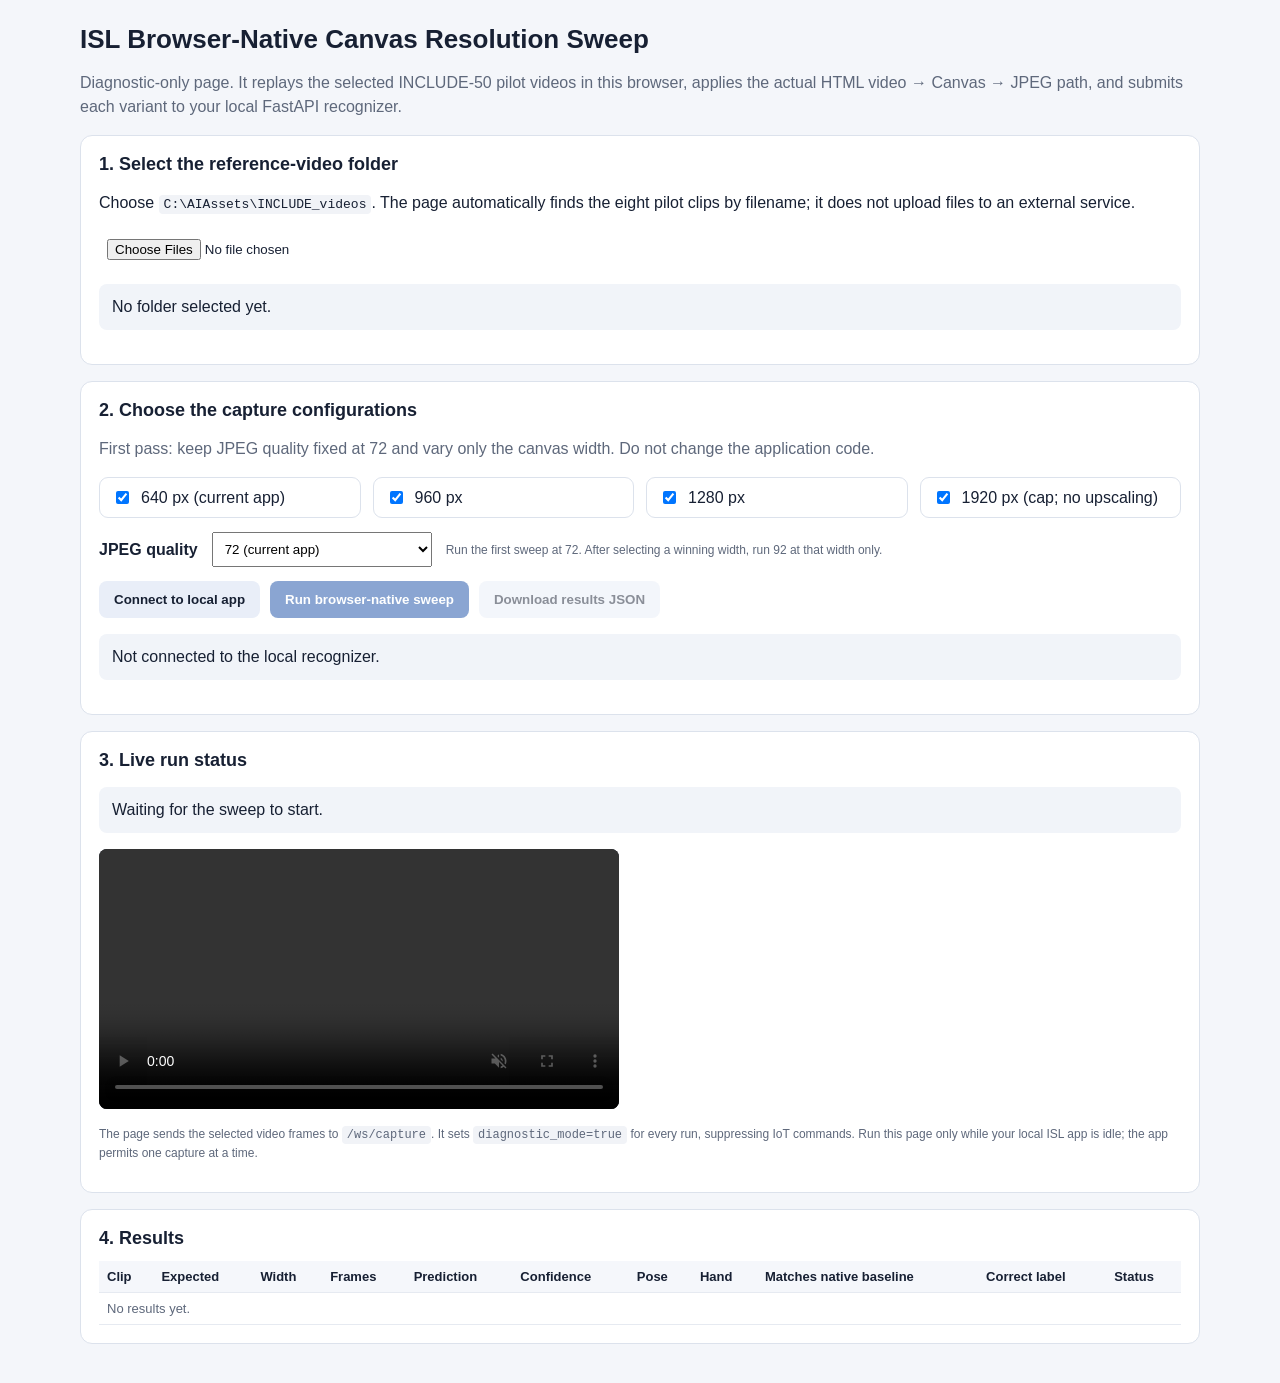
<file: src/isl_recognition/static/browser_canvas_resolution_probe.html>
<!doctype html>
<html lang="en">
<head>
<meta charset="utf-8">
<meta name="viewport" content="width=device-width, initial-scale=1">
<title>ISL Browser Canvas Resolution Sweep</title>
<style>
  :root { color-scheme: light; font-family: Segoe UI, Arial, sans-serif; color: #172033; background: #f4f6fa; }
  * { box-sizing: border-box; }
  body { margin: 0; padding: 24px; }
  main { max-width: 1120px; margin: 0 auto; }
  h1 { margin: 0 0 8px; font-size: 26px; }
  h2 { margin: 0 0 12px; font-size: 18px; }
  p { line-height: 1.5; }
  .muted { color: #5e687b; }
  .panel { background: white; border: 1px solid #dce2ec; border-radius: 12px; padding: 18px; margin: 16px 0; }
  .grid { display: grid; grid-template-columns: repeat(auto-fit, minmax(210px, 1fr)); gap: 12px; }
  .option { display: flex; align-items: center; gap: 9px; padding: 10px 12px; border: 1px solid #dce2ec; border-radius: 9px; }
  input[type=file], select { max-width: 100%; padding: 8px; }
  button { border: 0; border-radius: 8px; padding: 11px 15px; background: #174ea6; color: white; font-weight: 600; cursor: pointer; }
  button.secondary { background: #e9eef8; color: #172033; }
  button:disabled { opacity: .5; cursor: not-allowed; }
  .actions { display: flex; gap: 10px; flex-wrap: wrap; margin-top: 14px; }
  .status { padding: 11px 13px; background: #f1f4f9; border-radius: 8px; white-space: pre-wrap; }
  .status.error { background: #fff0ef; color: #9d211a; }
  .status.good { background: #edf8f0; color: #14532d; }
  video { width: min(100%, 520px); max-height: 300px; background: #101827; border-radius: 8px; }
  table { width: 100%; border-collapse: collapse; font-size: 13px; }
  th, td { padding: 8px; border-bottom: 1px solid #e6eaf1; text-align: left; vertical-align: top; }
  th { background: #f5f7fb; position: sticky; top: 0; }
  .table-wrap { overflow: auto; max-height: 430px; }
  code { background: #f1f3f7; padding: 2px 5px; border-radius: 4px; }
  .small { font-size: 12px; }
</style>
</head>
<body>
<main>
  <h1>ISL Browser-Native Canvas Resolution Sweep</h1>
  <p class="muted">Diagnostic-only page. It replays the selected INCLUDE-50 pilot videos in this browser, applies the actual HTML video → Canvas → JPEG path, and submits each variant to your local FastAPI recognizer.</p>

  <section class="panel">
    <h2>1. Select the reference-video folder</h2>
    <p>Choose <code>C:\AIAssets\INCLUDE_videos</code>. The page automatically finds the eight pilot clips by filename; it does not upload files to an external service.</p>
    <input id="folderInput" type="file" webkitdirectory directory multiple accept="video/*,.mov,.mp4,.avi,.m4v,.webm">
    <p id="fileStatus" class="status">No folder selected yet.</p>
  </section>

  <section class="panel">
    <h2>2. Choose the capture configurations</h2>
    <p class="muted">First pass: keep JPEG quality fixed at 72 and vary only the canvas width. Do not change the application code.</p>
    <div class="grid">
      <label class="option"><input type="checkbox" class="widthChoice" value="640" checked> 640 px (current app)</label>
      <label class="option"><input type="checkbox" class="widthChoice" value="960" checked> 960 px</label>
      <label class="option"><input type="checkbox" class="widthChoice" value="1280" checked> 1280 px</label>
      <label class="option"><input type="checkbox" class="widthChoice" value="1920" checked> 1920 px (cap; no upscaling)</label>
    </div>
    <div style="margin-top:14px;display:flex;gap:14px;align-items:center;flex-wrap:wrap">
      <label for="quality"><strong>JPEG quality</strong></label>
      <select id="quality">
        <option value="72" selected>72 (current app)</option>
        <option value="92">92 (follow-up comparison only)</option>
      </select>
      <span class="small muted">Run the first sweep at 72. After selecting a winning width, run 92 at that width only.</span>
    </div>
    <div class="actions">
      <button id="connectButton" class="secondary">Connect to local app</button>
      <button id="runButton" disabled>Run browser-native sweep</button>
      <button id="downloadButton" class="secondary" disabled>Download results JSON</button>
    </div>
    <p id="connectionStatus" class="status">Not connected to the local recognizer.</p>
  </section>

  <section class="panel">
    <h2>3. Live run status</h2>
    <p id="runStatus" class="status">Waiting for the sweep to start.</p>
    <video id="preview" muted playsinline controls></video>
    <p class="small muted">The page sends the selected video frames to <code>/ws/capture</code>. It sets <code>diagnostic_mode=true</code> for every run, suppressing IoT commands. Run this page only while your local ISL app is idle; the app permits one capture at a time.</p>
  </section>

  <section class="panel">
    <h2>4. Results</h2>
    <div class="table-wrap">
      <table>
        <thead><tr><th>Clip</th><th>Expected</th><th>Width</th><th>Frames</th><th>Prediction</th><th>Confidence</th><th>Pose</th><th>Hand</th><th>Matches native baseline</th><th>Correct label</th><th>Status</th></tr></thead>
        <tbody id="resultsBody"><tr><td colspan="11" class="muted">No results yet.</td></tr></tbody>
      </table>
    </div>
  </section>
</main>
<script>
(() => {
  'use strict';
  const PILOTS = [
    {name:'MVI_5063', expected:'white', native:'red', kind:'error'},
    {name:'MVI_3532', expected:'court', native:'bank', kind:'error'},
    {name:'MVI_5394', expected:'cellphone', native:'hello', kind:'error'},
    {name:'MVI_5125', expected:'biglarge', native:'smalllittle', kind:'error'},
    {name:'MVI_9534', expected:'loud', native:'bird', kind:'error'},
    {name:'MVI_9396', expected:'biglarge', native:'happy', kind:'control'},
    {name:'MVI_3284', expected:'court', native:'court', kind:'control'},
    {name:'MVI_3744', expected:'white', native:'white', kind:'control'}
  ];
  const $ = (id) => document.getElementById(id);
  const folderInput = $('folderInput');
  const connectButton = $('connectButton');
  const runButton = $('runButton');
  const downloadButton = $('downloadButton');
  const connectionStatus = $('connectionStatus');
  const runStatus = $('runStatus');
  const resultsBody = $('resultsBody');
  const video = $('preview');
  let ws = null;
  let selectedFiles = [];
  let results = [];
  let busy = false;
  let socketQueue = [];
  let socketWaiters = [];
  let objectUrl = null;

  function setStatus(el, text, kind='') {
    el.textContent = text;
    el.className = 'status' + (kind ? ' ' + kind : '');
  }
  function log(text) {
    const current = runStatus.textContent;
    setStatus(runStatus, current === 'Waiting for the sweep to start.' ? text : current + '\n' + text);
  }
  function basenameStem(name) {
    return String(name).split(/[\\/]/).pop().replace(/\.[^.]+$/, '').toLowerCase();
  }
  function scanFiles(files) {
    const all = Array.from(files || []);
    const byStem = new Map();
    for (const file of all) {
      const stem = basenameStem(file.name);
      if (PILOTS.some(p => p.name.toLowerCase() === stem)) {
        if (!byStem.has(stem)) byStem.set(stem, []);
        byStem.get(stem).push(file);
      }
    }
    selectedFiles = [];
    const duplicates = [];
    const missing = [];
    for (const pilot of PILOTS) {
      const matches = byStem.get(pilot.name.toLowerCase()) || [];
      if (!matches.length) missing.push(pilot.name);
      else if (matches.length > 1) duplicates.push(pilot.name + ' (' + matches.length + ' copies)');
      else selectedFiles.push({pilot, file:matches[0]});
    }
    const lines = [`Found ${selectedFiles.length}/8 required pilot clips.`];
    if (missing.length) lines.push('Missing: ' + missing.join(', '));
    if (duplicates.length) lines.push('Ambiguous duplicates: ' + duplicates.join(', '));
    if (selectedFiles.length === 8 && !duplicates.length) {
      setStatus($('fileStatus'), lines.join('\n'), 'good');
    } else {
      setStatus($('fileStatus'), lines.join('\n'), 'error');
    }
    runButton.disabled = selectedFiles.length !== 8 || duplicates.length > 0 || !ws || ws.readyState !== WebSocket.OPEN || busy;
  }
  folderInput.addEventListener('change', () => scanFiles(folderInput.files));

  function receiveMessage(message) {
    if (message.type === 'progress' || message.type === 'processing_progress') return;
    for (let i = 0; i < socketWaiters.length; i++) {
      const waiter = socketWaiters[i];
      if (waiter.predicate(message)) {
        socketWaiters.splice(i, 1);
        clearTimeout(waiter.timer);
        waiter.resolve(message);
        return;
      }
    }
    socketQueue.push(message);
  }
  function waitForMessage(predicate, timeoutMs=30000) {
    const index = socketQueue.findIndex(predicate);
    if (index >= 0) return Promise.resolve(socketQueue.splice(index, 1)[0]);
    return new Promise((resolve, reject) => {
      const waiter = {predicate, resolve, reject, timer:null};
      waiter.timer = setTimeout(() => {
        socketWaiters = socketWaiters.filter(x => x !== waiter);
        reject(new Error('Timed out waiting for local backend response.'));
      }, timeoutMs);
      socketWaiters.push(waiter);
    });
  }
  async function connect() {
    if (ws && ws.readyState === WebSocket.OPEN) return;
    connectButton.disabled = true;
    setStatus(connectionStatus, 'Connecting to local recognizer…');
    const scheme = location.protocol === 'https:' ? 'wss:' : 'ws:';
    ws = new WebSocket(`${scheme}//${location.host}/ws/capture`);
    ws.addEventListener('message', event => {
      let message;
      try { message = JSON.parse(event.data); } catch { return; }
      receiveMessage(message);
    });
    await new Promise((resolve, reject) => {
      const timeout = setTimeout(() => reject(new Error('WebSocket connection timed out.')), 10000);
      ws.addEventListener('open', () => { clearTimeout(timeout); resolve(); }, {once:true});
      ws.addEventListener('error', () => { clearTimeout(timeout); reject(new Error('Could not connect. Is the ISL app running at this address?')); }, {once:true});
    });
    const hello = await waitForMessage(m => m.type === 'connected' || m.type === 'error', 10000);
    if (hello.type !== 'connected') throw new Error(hello.message || 'Backend connection rejected.');
    if (!hello.model_ready || !hello.extractor_ready) {
      throw new Error(`Backend not ready. model_ready=${hello.model_ready}; extractor_ready=${hello.extractor_ready}. ${hello.model_error || hello.extractor_error || ''}`);
    }
    setStatus(connectionStatus, 'Connected. Model and MediaPipe extractor are ready. IoT remains suppressed for every diagnostic capture.', 'good');
    connectButton.textContent = 'Connected';
    connectButton.disabled = true;
    runButton.disabled = selectedFiles.length !== 8 || busy;
  }
  connectButton.addEventListener('click', async () => {
    try { await connect(); }
    catch (error) { setStatus(connectionStatus, error.message, 'error'); connectButton.disabled = false; }
  });

  function waitForEvent(target, eventName, timeoutMs=12000, readyCheck=null) {
    if (readyCheck && readyCheck()) return Promise.resolve();
    return new Promise((resolve, reject) => {
      const cleanup = () => {
        clearTimeout(timer);
        target.removeEventListener(eventName, done);
        target.removeEventListener('error', failed);
      };
      const done = () => { cleanup(); resolve(); };
      const failed = () => { cleanup(); reject(new Error('Media element error while waiting for ' + eventName + '.')); };
      const timer = setTimeout(() => { cleanup(); reject(new Error('Timed out waiting for video ' + eventName + '.')); }, timeoutMs);
      target.addEventListener(eventName, done, {once:true});
      target.addEventListener('error', failed, {once:true});
      if (readyCheck && readyCheck()) done();
    });
  }
  async function loadVideoFile(file) {
    video.pause();
    video.removeAttribute('src');
    video.load();
    const metadata = waitForEvent(video, 'loadedmetadata', 20000,
      () => video.readyState >= 1 && video.videoWidth >= 2 && video.videoHeight >= 2);
    objectUrl = URL.createObjectURL(file);
    video.src = objectUrl;
    video.load();
    await metadata;
    if (!Number.isFinite(video.duration) || video.videoWidth < 2 || video.videoHeight < 2) {
      throw new Error('Invalid video metadata for ' + file.name +
        ` (readyState=${video.readyState}, dimensions=${video.videoWidth}x${video.videoHeight}).`);
    }
    await waitForEvent(video, 'loadeddata', 12000, () => video.readyState >= 2);
  }
  async function seekVideoToStart() {
    video.pause();
    if (video.currentTime > 0.01) {
      const seeked = waitForEvent(video, 'seeked', 10000, () => Math.abs(video.currentTime) <= 0.01);
      video.currentTime = 0;
      await seeked;
    }
    await waitForEvent(video, 'loadeddata', 10000, () => video.readyState >= 2);
    // Confirm the media clock is at the beginning before attempting to play.
    if (video.currentTime > 0.05) throw new Error('Could not rewind video to its first frame.');
  }
  async function waitForDrain() {
    const deadline = Date.now() + 3000;
    while (ws.bufferedAmount > 1_200_000 && Date.now() < deadline) {
      await new Promise(resolve => setTimeout(resolve, 15));
    }
    if (ws.bufferedAmount > 2_000_000) throw new Error('Browser WebSocket send buffer grew too large; aborting this capture.');
  }
  async function playAndSendFrames(targetWidth, quality) {
    const canvas = document.createElement('canvas');
    const ctx = canvas.getContext('2d', {alpha:false});
    if (!ctx) throw new Error('Canvas 2D context is unavailable.');
    let sent = 0;
    let actualCanvasWidth = null;
    let actualCanvasHeight = null;
    let lastCaptureWall = -Infinity;
    let lastCaptureMedia = -Infinity;
    let lastTimestamp = 0;
    let lastObservedMedia = video.currentTime;
    let lastMediaAdvanceWall = performance.now();
    const sourceWidth = video.videoWidth;
    const sourceHeight = video.videoHeight;
    const startMedia = video.currentTime;
    const maxDuration = Math.min(Number.isFinite(video.duration) ? video.duration : 5.65, 5.65);
    const maxWallMs = Math.max(9000, maxDuration * 2500);
    const maxFrames = 169;

    // Start playback only after loadeddata and a confirmed rewind.
    await video.play();
    if (video.readyState < 2 || video.videoWidth < 2) {
      await waitForEvent(video, 'playing', 5000, () => !video.paused && video.readyState >= 2);
    }

    return await new Promise((resolve, reject) => {
      const startedAt = performance.now();
      let rafId = null;
      let stopped = false;
      const finish = (reason='') => {
        if (stopped) return;
        stopped = true;
        if (rafId !== null) cancelAnimationFrame(rafId);
        video.pause();
        resolve({frames:sent, sourceWidth, sourceHeight,
          targetWidth:actualCanvasWidth, targetHeight:actualCanvasHeight,
          sampledFps: sent > 1 && lastCaptureMedia > startMedia ?
            (sent - 1) / (lastCaptureMedia - startMedia) : null,
          captureError:reason});
      };
      const fail = error => {
        if (stopped) return;
        stopped = true;
        if (rafId !== null) cancelAnimationFrame(rafId);
        video.pause();
        reject(error);
      };
      const tick = async (now) => {
        if (stopped) return;
        try {
          if (video.error) throw new Error('Video decode error: ' + (video.error.message || video.error.code));
          if (video.ended || video.currentTime >= startMedia + maxDuration || sent >= maxFrames) {
            finish(); return;
          }
          if (!video.paused && video.readyState >= 2 && video.videoWidth >= 2 && video.videoHeight >= 2) {
            const mediaTime = video.currentTime;
            if (mediaTime > lastObservedMedia + 0.0005) {
              lastObservedMedia = mediaTime;
              lastMediaAdvanceWall = now;
            }
            // Sample at ~25 fps by wall clock, but never duplicate the same decoded media time.
            if ((sent === 0 || now - lastCaptureWall >= 39) && mediaTime > lastCaptureMedia + 0.0005) {
              await waitForDrain();
              const outWidth = Math.min(targetWidth, video.videoWidth); // never upscale
              const outHeight = Math.max(1, Math.round(outWidth * video.videoHeight / video.videoWidth));
              canvas.width = outWidth;
              canvas.height = outHeight;
              ctx.drawImage(video, 0, 0, outWidth, outHeight);
              const dataUrl = canvas.toDataURL('image/jpeg', quality / 100);
              let timestamp = Date.now() / 1000;
              if (timestamp <= lastTimestamp) timestamp = lastTimestamp + 0.001;
              lastTimestamp = timestamp;
              if (ws.readyState !== WebSocket.OPEN) throw new Error('WebSocket disconnected during frame submission.');
              ws.send(JSON.stringify({type:'frame', timestamp, jpeg_b64:dataUrl}));
              sent += 1;
              actualCanvasWidth = outWidth;
              actualCanvasHeight = outHeight;
              lastCaptureWall = now;
              lastCaptureMedia = mediaTime;
            }
          }
          if (now - startedAt > maxWallMs) {
            finish('Capture stopped by wall-clock safety timeout.'); return;
          }
          if (now - lastMediaAdvanceWall > 1800 && now - startedAt > 500) {
            finish('Video media clock stopped advancing; no further frames were captured.'); return;
          }
          rafId = requestAnimationFrame(tick);
        } catch (error) { fail(error); }
      };
      rafId = requestAnimationFrame(tick);
    });
  }
  async function runOne(file, pilot, width, quality) {
    const label = `${pilot.name} / ${width}px / q${quality}`;
    setStatus(runStatus, `Running ${label}…`);
    await seekVideoToStart();
    ws.send(JSON.stringify({type:'start'}));
    const started = await waitForMessage(m => m.type === 'capture_started' || m.type === 'error', 15000);
    if (started.type !== 'capture_started') throw new Error(started.message || started.code || 'Capture start rejected.');
    const frameInfo = await playAndSendFrames(width, quality);
    ws.send(JSON.stringify({type:'stop', client_frames_dropped:0, diagnostic_mode:true}));
    const message = await waitForMessage(m => m.type === 'result' || m.type === 'error', 120000);
    if (message.type !== 'result') throw new Error(message.message || message.code || 'Capture failed.');
    const r = message.result || {};
    const row = {
      case_type:pilot.kind, clip:pilot.name, filename:file.name, expected_label:pilot.expected,
      native_direct_baseline_top1:pilot.native, canvas_width_preset:width,
      actual_canvas_width:frameInfo.targetWidth, actual_canvas_height:frameInfo.targetHeight,
      source_width:frameInfo.sourceWidth, source_height:frameInfo.sourceHeight,
      jpeg_quality:quality, browser_api:'HTMLVideoElement + requestVideoFrameCallback + Canvas drawImage + canvas.toDataURL',
      frames_submitted:frameInfo.frames, backend_received_frames:r.received_frames ?? null,
      extracted_frames:r.frame_count ?? null, predicted_label:r.predicted_label ?? null,
      confidence:r.confidence ?? null, outcome:r.outcome ?? r.status ?? null,
      matches_native_direct_prediction:(r.predicted_label ?? null) === pilot.native,
      correct_against_expected:(r.predicted_label ?? null) === pilot.expected,
      top5_predictions:r.top5_predictions ?? [], pose_ratio:r.pose_ratio ?? null,
      hand_ratio:r.hand_ratio ?? null, hand1_ratio:r.hand1_ratio ?? null,
      hand2_ratio:r.hand2_ratio ?? null, both_hand_ratio:r.both_hand_ratio ?? null,
      effective_fps:r.effective_fps ?? null, mediapipe_median_latency_ms:r.mediapipe_median_latency_ms ?? null,
      end_to_end_latency_ms:r.end_to_end_latency_ms ?? null,
      frame_sampling_fps:frameInfo.sampledFps, capture_error:frameInfo.captureError || null, reason:r.reason ?? null,
      diagnostic_mode:true, iot_action_expected:'suppressed'
    };
    results.push(row);
    renderResults();
    await new Promise(resolve => setTimeout(resolve, 350)); // allow backend capture lock to release after result send
    return row;
  }
  function renderResults() {
    if (!results.length) return;
    resultsBody.innerHTML = results.map(row => {
      const esc = x => String(x ?? '—').replace(/[&<>"']/g, c => ({'&':'&amp;','<':'&lt;','>':'&gt;','"':'&quot;',"'":'&#39;'}[c]));
      return `<tr><td>${esc(row.clip)}</td><td>${esc(row.expected_label)}</td><td>${esc(row.actual_canvas_width)} × ${esc(row.actual_canvas_height)}</td><td>${esc(row.backend_received_frames ?? row.frames_submitted)}</td><td><strong>${esc(row.predicted_label)}</strong></td><td>${row.confidence == null ? '—' : (row.confidence*100).toFixed(1)+'%'}</td><td>${row.pose_ratio == null ? '—' : (row.pose_ratio*100).toFixed(0)+'%'}</td><td>${row.hand_ratio == null ? '—' : (row.hand_ratio*100).toFixed(0)+'%'}</td><td>${row.matches_native_direct_prediction ? 'Yes' : 'No'}</td><td>${row.correct_against_expected ? 'Yes' : 'No'}</td><td>${esc(row.outcome)}</td></tr>`;
    }).join('');
    downloadButton.disabled = false;
  }
  async function runSweep() {
    if (busy) return;
    const widths = Array.from(document.querySelectorAll('.widthChoice:checked')).map(x => Number(x.value));
    const quality = Number($('quality').value);
    if (!widths.length) { setStatus(runStatus, 'Select at least one canvas width.', 'error'); return; }
    if (selectedFiles.length !== 8) { setStatus(runStatus, 'The folder must contain all eight known pilot clips.', 'error'); return; }
    busy = true; runButton.disabled = true; connectButton.disabled = true;
    results = []; renderResults();
    setStatus(runStatus, `Starting ${selectedFiles.length * widths.length} browser-native captures. Keep this tab open and do not use the main capture screen during the run.`);
    try {
      for (const item of selectedFiles) {
        if (objectUrl) URL.revokeObjectURL(objectUrl);
        await loadVideoFile(item.file);
        for (const width of widths) {
          const row = await runOne(item.file, item.pilot, width, quality);
          setStatus(runStatus, `Completed ${results.length}/${selectedFiles.length * widths.length}: ${row.clip} at ${width}px, q${quality} → ${row.predicted_label || row.outcome}.`);
        }
      }
      const nativeMatches = results.filter(x => x.matches_native_direct_prediction).length;
      const expectedCorrect = results.filter(x => x.correct_against_expected).length;
      const invalid = results.filter(x => !x.frames_submitted || x.outcome === 'invalid_capture').length;
      setStatus(runStatus, `Sweep complete: ${results.length} captures; ${invalid} invalid/zero-frame runs. ${nativeMatches}/${results.length} match the original-resolution direct-path predictions; ${expectedCorrect}/${results.length} match expected labels. Download the JSON and send it for analysis.`, invalid ? '' : 'good');
    } catch (error) {
      setStatus(runStatus, 'Sweep stopped: ' + (error && error.message ? error.message : String(error)) + '\nDownload the partial JSON and send it for diagnosis.', 'error');
    } finally {
      busy = false;
      runButton.disabled = selectedFiles.length !== 8 || !ws || ws.readyState !== WebSocket.OPEN;
      connectButton.disabled = Boolean(ws && ws.readyState === WebSocket.OPEN);
      if (results.length) downloadButton.disabled = false;
    }
  }
  runButton.addEventListener('click', runSweep);
  downloadButton.addEventListener('click', () => {
    const payload = {
      diagnostic_type:'browser_native_canvas_resolution_sweep_v2',
      capture_loop:'requestAnimationFrame sampling based on video.currentTime and wall-clock cadence; explicit readyState/seek checks',
      created_at:new Date().toISOString(),
      browser:navigator.userAgent,
      origin:location.origin,
      jpeg_quality:Number($('quality').value),
      selected_width_presets:Array.from(document.querySelectorAll('.widthChoice:checked')).map(x=>Number(x.value)),
      browser_capture_sampling:'requestVideoFrameCallback throttled to >=39 ms (nominal 25 fps); fallback requestAnimationFrame',
      direct_path_baselines:'From the verified eight-case App Direct Native vs. adapted upstream diagnostic report.',
      io_policy:'diagnostic_mode=true for every capture; hardware action suppressed',
      results
    };
    const blob = new Blob([JSON.stringify(payload,null,2)], {type:'application/json'});
    const url = URL.createObjectURL(blob);
    const anchor = document.createElement('a');
    anchor.href = url; anchor.download = 'browser_native_canvas_sweep_results.json';
    document.body.appendChild(anchor); anchor.click(); anchor.remove();
    URL.revokeObjectURL(url);
  });
})();
</script>
</body>
</html>
</file>
